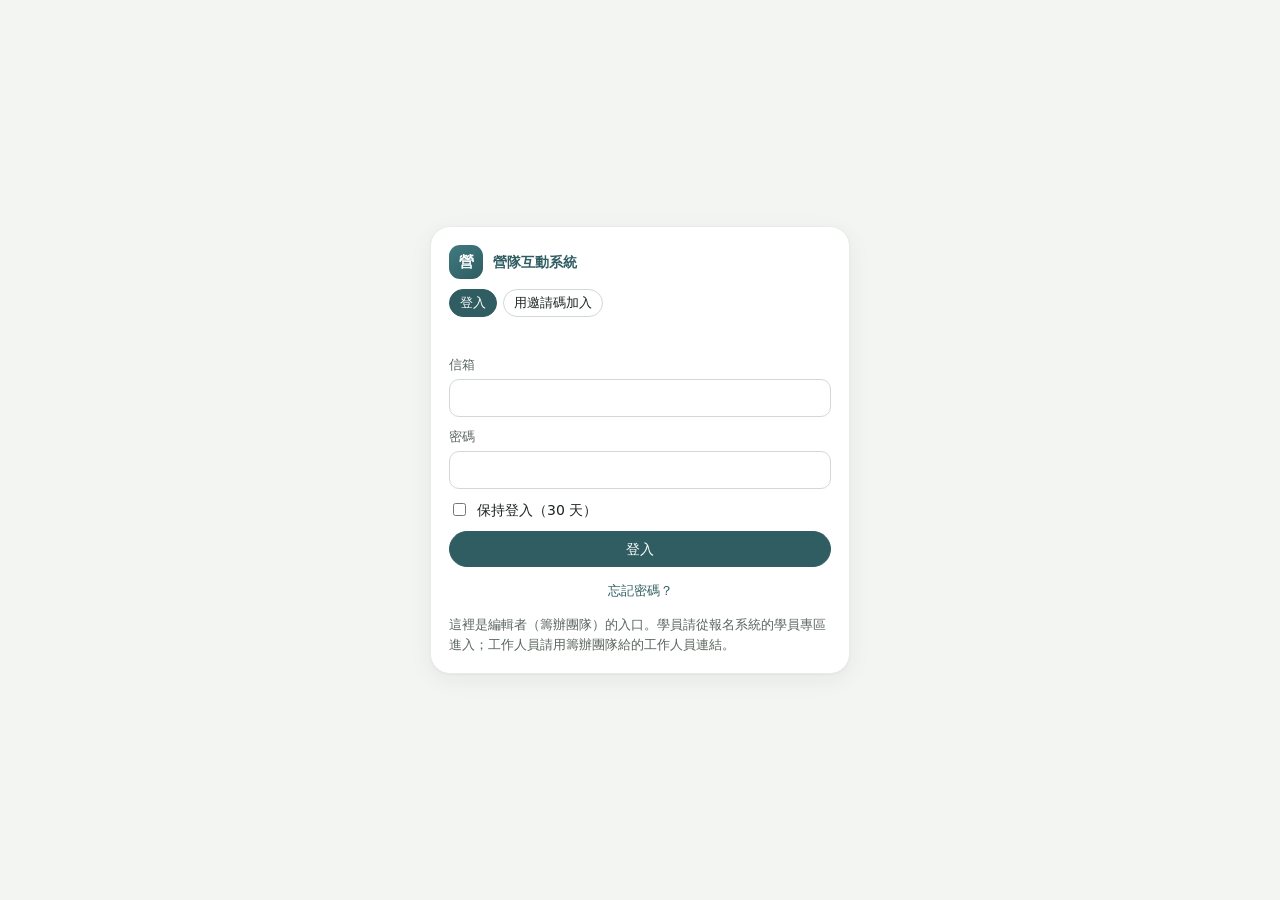
<file: index.html>
<!doctype html>
<html lang="zh-Hant">
<head>
<meta charset="utf-8">
<meta http-equiv="Content-Security-Policy" content="default-src 'self'; script-src 'self' blob: https://cdn.jsdelivr.net; style-src 'self' 'unsafe-inline' blob:; img-src 'self' data: blob: https:; media-src 'self' data: blob: https:; font-src 'self' data:; connect-src 'self' https://script.google.com https://script.googleusercontent.com https://cdn.jsdelivr.net; frame-src https://www.youtube.com https://www.google.com; manifest-src 'self' data:; worker-src 'self'; object-src 'none'; base-uri 'self'; form-action 'self'">
<meta name="referrer" content="strict-origin-when-cross-origin">
<meta name="viewport" content="width=device-width, initial-scale=1">
<meta name="theme-color" content="#2f5d62">
<title>營隊互動系統｜登入</title>
<link rel="icon" href="icon-192.png" type="image/png">
<link rel="apple-touch-icon" href="icon-512.png">
<meta name="apple-mobile-web-app-capable" content="yes">
<meta name="apple-mobile-web-app-title" content="管理｜營隊">
<link rel="stylesheet" href="assets/style.css">
</head>
<body>
<div class="login-wrap">
  <div class="card login-card col">
    <div class="brand"><span class="brand-mark">營</span>營隊互動系統</div>
    <div class="chips" role="tablist">
      <span class="chip on" data-tab="login" role="tab" tabindex="0">登入</span>
      <span class="chip" data-tab="join" role="tab" tabindex="0">用邀請碼加入</span>
    </div>
    <div id="invite-note" class="fb-notice hidden">你收到營隊的協作邀請：登入或建立帳號後會自動加入。</div>
    <div id="msg" class="err"></div>
    <form id="login" class="col" autocomplete="on">
      <label class="field"><span>信箱</span><input class="input" id="email" type="email" autocomplete="username" required></label>
      <label class="field"><span>密碼</span><input class="input" id="pw" type="password" autocomplete="current-password" required></label>
      <label class="check"><input type="checkbox" id="remember"><span>保持登入（30 天）</span></label>
      <button class="btn primary" type="submit">登入</button>
      <button class="btn ghost sm" type="button" id="forgot">忘記密碼？</button>
      <p class="hint" style="margin:0">這裡是編輯者（籌辦團隊）的入口。學員請從報名系統的學員專區進入；工作人員請用籌辦團隊給的工作人員連結。</p>
    </form>
    <form id="join" class="col hidden" autocomplete="on">
      <label class="field"><span>邀請碼</span><input class="input" id="code" placeholder="XXXX-XXXX" required></label>
      <p class="hint" style="margin:0">已經有帳號？先登入，再到「我的營隊」輸入邀請碼。</p>
      <label class="field"><span>信箱</span><input class="input" id="jemail" type="email" autocomplete="username" required></label>
      <label class="field"><span>名稱</span><input class="input" id="jname" autocomplete="name" required></label>
      <label class="field"><span>設定密碼（至少 8 個字）</span><input class="input" id="jpw" type="password" autocomplete="new-password" required></label>
      <button class="btn primary" type="submit">建立帳號並加入</button>
    </form>
  </div>
</div>
<script src="assets/config.js"></script>
<script src="assets/core.js"></script>
<script src="assets/login.js"></script>
</body>
</html>
</file>
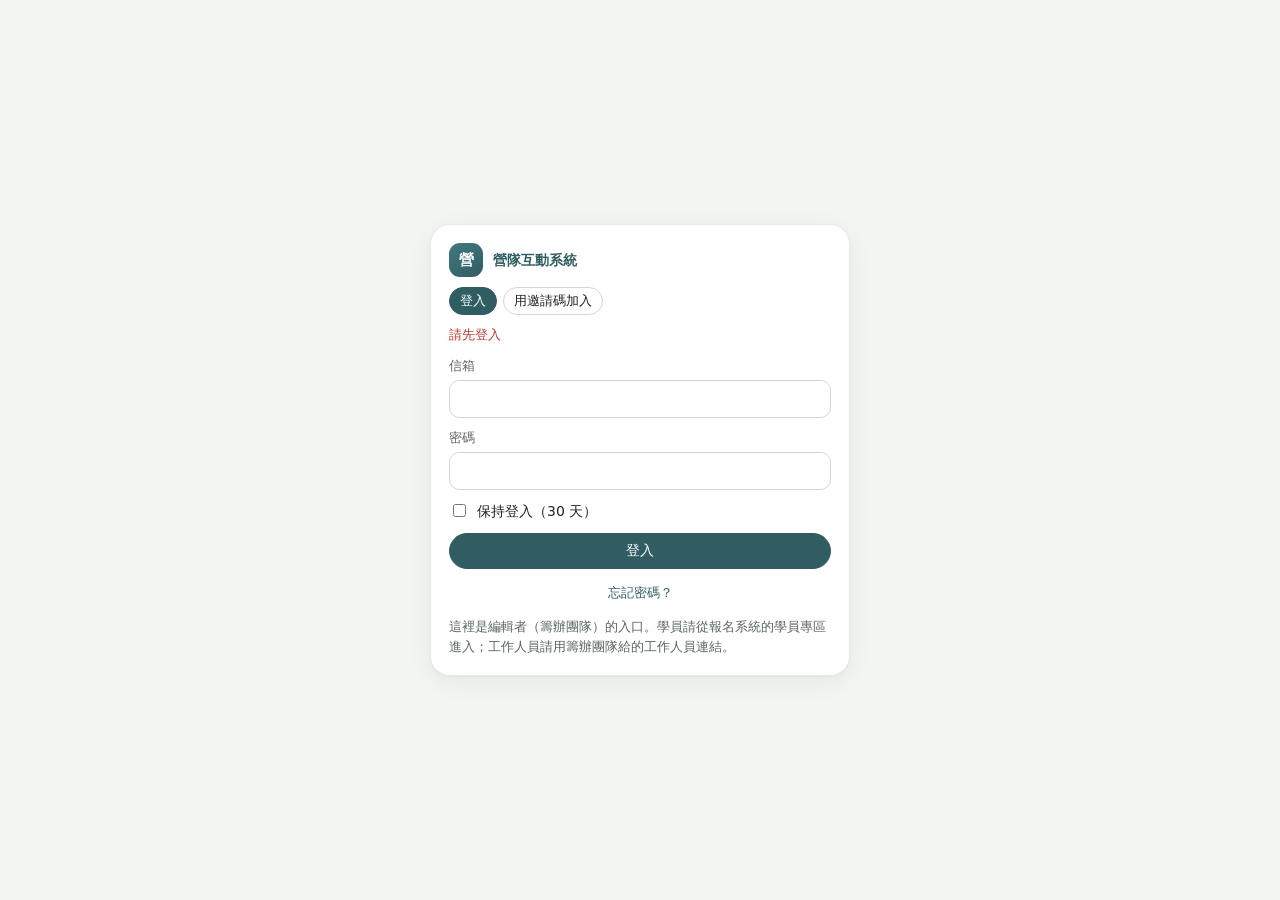
<file: admin.html>
<!doctype html>
<html lang="zh-Hant">
<head>
<meta charset="utf-8">
<meta http-equiv="Content-Security-Policy" content="default-src 'self'; script-src 'self' blob: https://cdn.jsdelivr.net; style-src 'self' 'unsafe-inline' blob:; img-src 'self' data: blob: https:; media-src 'self' data: blob: https:; font-src 'self' data:; connect-src 'self' https://script.google.com https://script.googleusercontent.com https://cdn.jsdelivr.net; frame-src https://www.youtube.com https://www.google.com; manifest-src 'self' data:; worker-src 'self'; object-src 'none'; base-uri 'self'; form-action 'self'">
<meta name="referrer" content="strict-origin-when-cross-origin">
<meta name="viewport" content="width=device-width, initial-scale=1">
<meta name="theme-color" content="#2f5d62">
<title>營隊互動系統｜管理端</title>
<link rel="icon" href="icon-192.png" type="image/png">
<link rel="apple-touch-icon" href="icon-512.png">
<meta name="apple-mobile-web-app-capable" content="yes">
<meta name="apple-mobile-web-app-title" content="管理｜營隊">
<link rel="stylesheet" href="assets/style.css">
</head>
<body>
<div id="top"></div>
<div class="layout">
  <nav class="side-nav" id="nav" aria-label="管理選單"></nav>
  <main class="main" id="main"><div class="empty loading">載入中…</div></main>
</div>
<script src="assets/config.js"></script>
<script src="assets/core.js"></script>
<script src="assets/staff.js"></script>
<script src="assets/richtext.js"></script>
<script src="assets/render.js"></script>
<script src="assets/admin.js"></script>
<script src="assets/editor.js"></script>
<script src="assets/pkgadmin.js"></script>
<script src="assets/fxadmin.js"></script>
<script src="assets/admin-boot.js"></script>
</body>
</html>
</file>
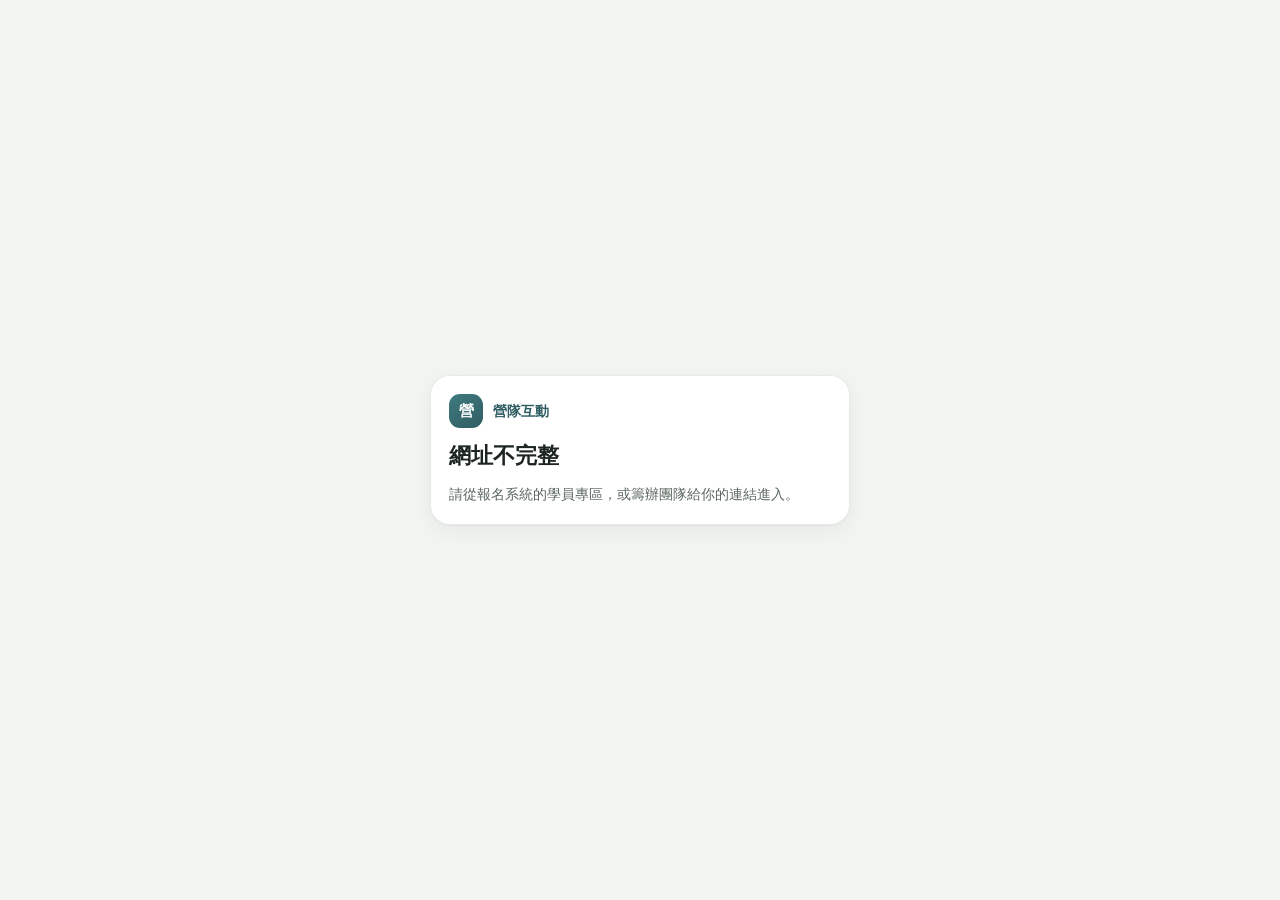
<file: app.html>
<!doctype html>
<html lang="zh-Hant">
<head>
<meta charset="utf-8">
<meta http-equiv="Content-Security-Policy" content="default-src 'self'; script-src 'self' blob: https://cdn.jsdelivr.net; style-src 'self' 'unsafe-inline' blob:; img-src 'self' data: blob: https:; media-src 'self' data: blob: https:; font-src 'self' data:; connect-src 'self' https://script.google.com https://script.googleusercontent.com https://cdn.jsdelivr.net; frame-src https://www.youtube.com https://www.google.com; manifest-src 'self' data:; worker-src 'self'; object-src 'none'; base-uri 'self'; form-action 'self'">
<meta name="referrer" content="strict-origin-when-cross-origin">
<meta name="viewport" content="width=device-width, initial-scale=1, viewport-fit=cover">
<meta name="theme-color" content="#2f5d62">
<title>營隊互動</title>
<link rel="icon" href="icon-192.png" type="image/png">
<link rel="apple-touch-icon" href="icon-512.png">
<meta name="apple-mobile-web-app-capable" content="yes">
<meta name="mobile-web-app-capable" content="yes">
<meta name="apple-mobile-web-app-title" content="營隊">
<meta name="apple-mobile-web-app-status-bar-style" content="default">
<link rel="stylesheet" href="assets/style.css">
</head>
<body>
<div id="root" class="app-shell"><div class="wait-wrap" role="status"><div class="wait-logo"><span class="wait-ring"></span><span class="brand-mark">營</span></div><div class="wait-t">載入中…</div><div class="wait-dots" aria-hidden="true"><i></i><i></i><i></i></div></div></div>
<script src="assets/config.js"></script>
<script src="assets/core.js"></script>
<script src="assets/richtext.js"></script>
<script src="assets/render.js"></script>
<script src="assets/crashfx.js"></script>
<script src="assets/puzzle.js"></script>
<script src="assets/app.js"></script>
</body>
</html>
</file>
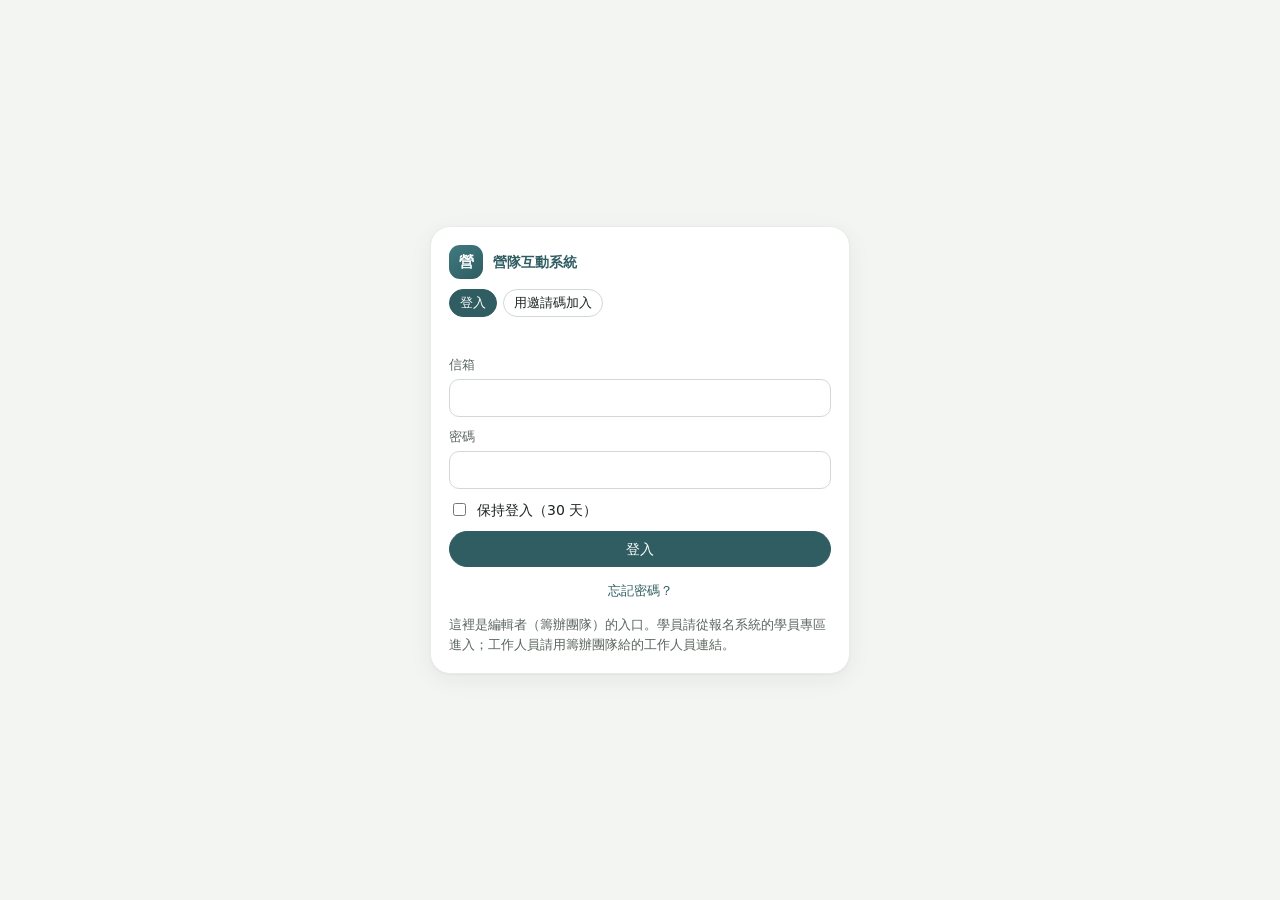
<file: bench.html>
<!doctype html>
<html lang="zh-Hant">
<head>
<meta charset="utf-8">
<meta http-equiv="Content-Security-Policy" content="default-src 'self'; script-src 'self' blob: https://cdn.jsdelivr.net; style-src 'self' 'unsafe-inline' blob:; img-src 'self' data: blob: https:; media-src 'self' data: blob: https:; font-src 'self' data:; connect-src 'self' https://script.google.com https://script.googleusercontent.com https://cdn.jsdelivr.net; frame-src 'self'; manifest-src 'self' data:; worker-src 'self'; object-src 'none'; base-uri 'self'; form-action 'self'">
<meta name="referrer" content="strict-origin-when-cross-origin">
<meta name="viewport" content="width=device-width, initial-scale=1">
<meta name="theme-color" content="#2f5d62">
<title>營隊互動系統｜遊戲測試台</title>
<link rel="icon" href="icon-192.png" type="image/png">
<link rel="apple-touch-icon" href="icon-512.png">
<link rel="stylesheet" href="assets/style.css">
</head>
<body class="bench-body">
<div id="root"><div class="empty loading">載入中…</div></div>
<script src="assets/config.js"></script>
<script src="assets/core.js"></script>
<script src="assets/bench.js"></script>
</body>
</html>
</file>
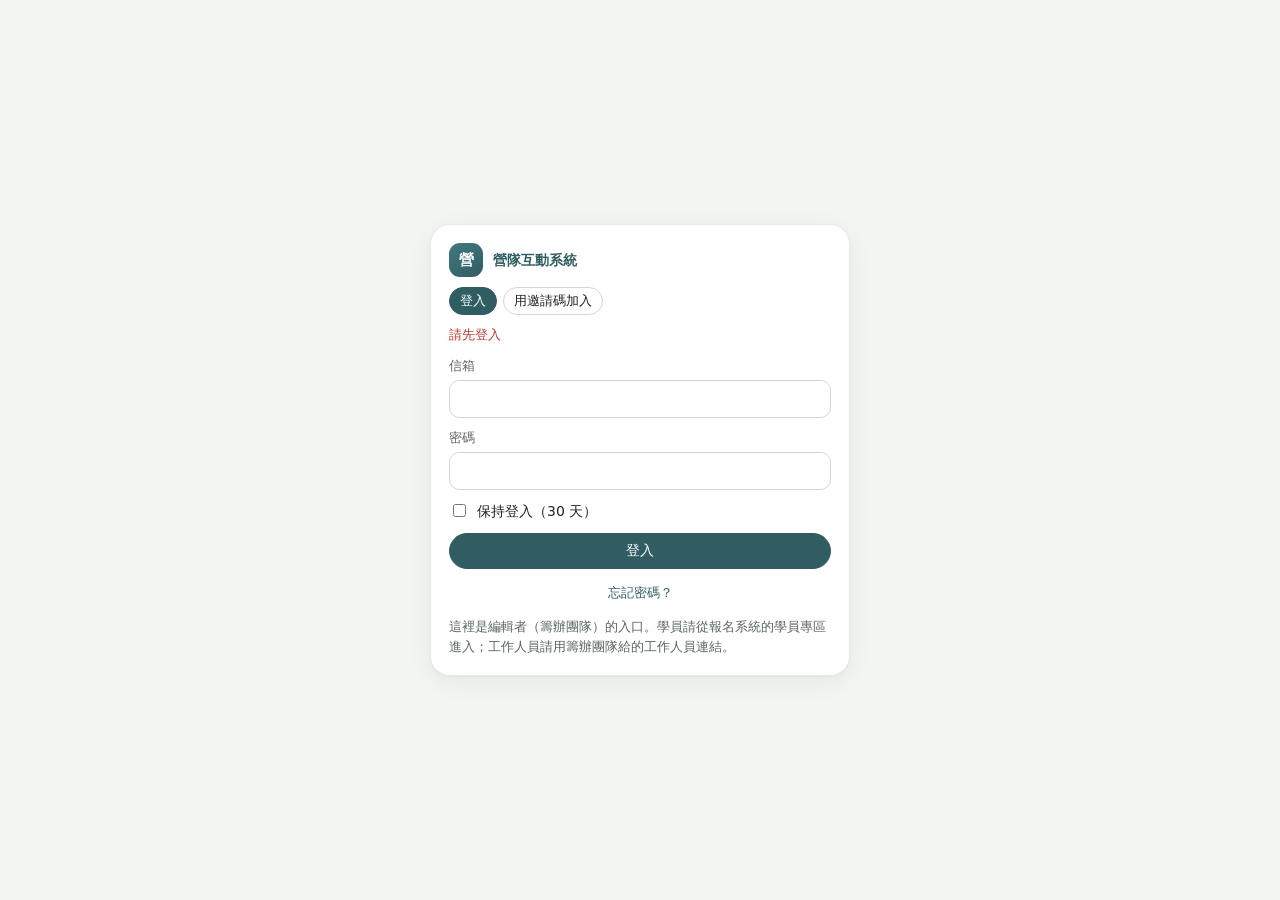
<file: camps.html>
<!doctype html>
<html lang="zh-Hant">
<head>
<meta charset="utf-8">
<meta http-equiv="Content-Security-Policy" content="default-src 'self'; script-src 'self' blob: https://cdn.jsdelivr.net; style-src 'self' 'unsafe-inline' blob:; img-src 'self' data: blob: https:; media-src 'self' data: blob: https:; font-src 'self' data:; connect-src 'self' https://script.google.com https://script.googleusercontent.com https://cdn.jsdelivr.net; frame-src https://www.youtube.com https://www.google.com; manifest-src 'self' data:; worker-src 'self'; object-src 'none'; base-uri 'self'; form-action 'self'">
<meta name="referrer" content="strict-origin-when-cross-origin">
<meta name="viewport" content="width=device-width, initial-scale=1">
<meta name="theme-color" content="#2f5d62">
<title>營隊互動系統｜我的營隊</title>
<link rel="icon" href="icon-192.png" type="image/png">
<link rel="apple-touch-icon" href="icon-512.png">
<meta name="apple-mobile-web-app-capable" content="yes">
<meta name="apple-mobile-web-app-title" content="管理｜營隊">
<link rel="stylesheet" href="assets/style.css">
</head>
<body>
<div id="top"></div>
<main class="page">
  <div class="row wrap" style="margin-bottom:16px">
    <div class="grow"><h1>我的營隊</h1><div class="muted">選一個營隊進入管理端</div></div>
    <button class="btn" id="redeem">輸入邀請碼</button>
    <button class="btn hidden" id="syslog">系統操作紀錄</button>
    <button class="btn hidden" id="upgrade">升級營隊資料庫</button>
    <button class="btn hidden" id="reglink">報名後台連線</button>
    <button class="btn primary hidden" id="create">建立營隊</button>
  </div>
  <div id="list" class="stat"><div class="empty loading">載入中…</div></div>
</main>
<script src="assets/config.js"></script>
<script src="assets/core.js"></script>
<script src="assets/staff.js"></script>
<script src="assets/camps.js"></script>
<script src="assets/camps-boot.js"></script>
</body>
</html>
</file>
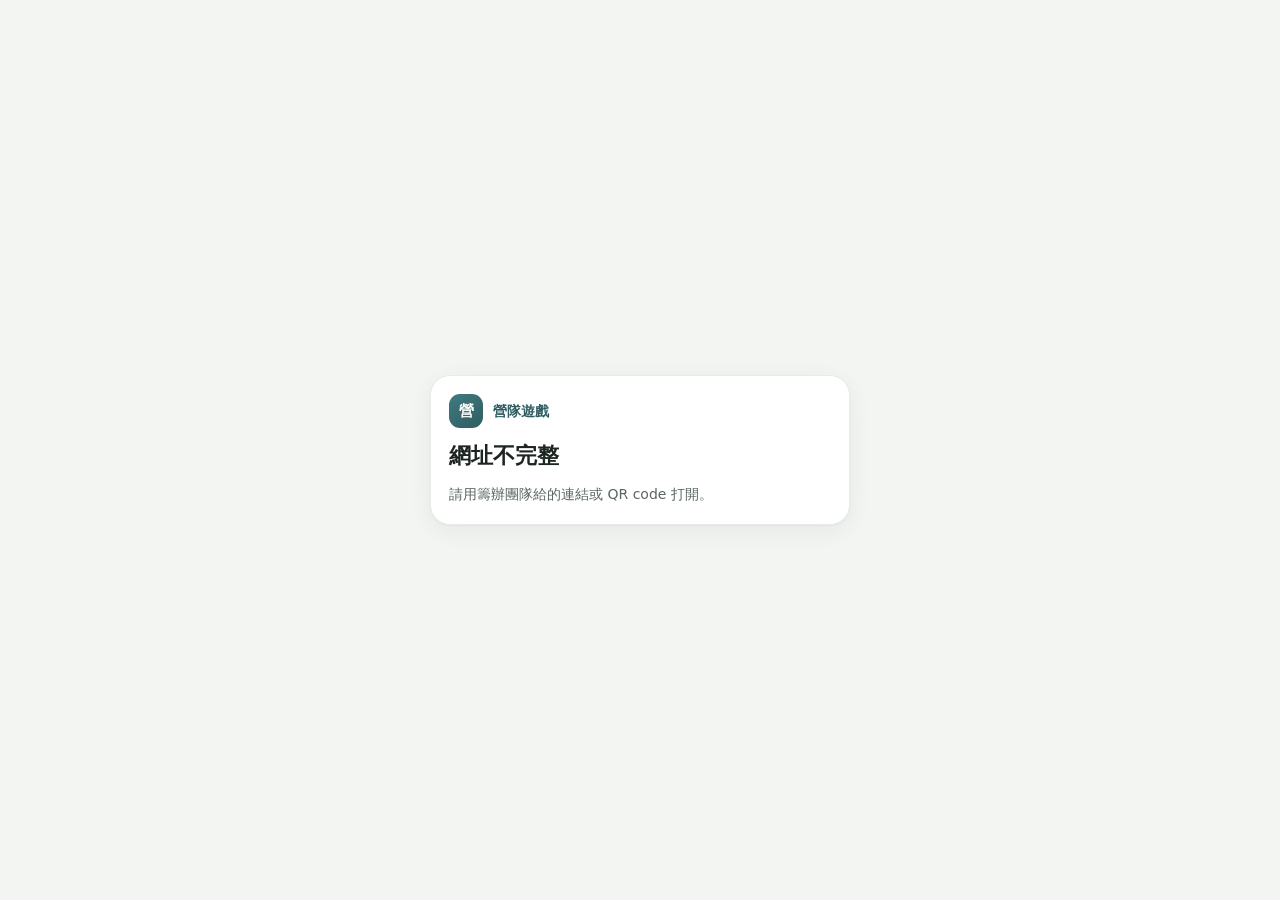
<file: game.html>
<!doctype html>
<html lang="zh-Hant">
<head>
<meta charset="utf-8">
<meta http-equiv="Content-Security-Policy" content="default-src 'self'; script-src 'self' blob: https://cdn.jsdelivr.net; style-src 'self' 'unsafe-inline' blob:; img-src 'self' data: blob: https:; media-src 'self' data: blob: https:; font-src 'self' data:; connect-src 'self' https://script.google.com https://script.googleusercontent.com https://cdn.jsdelivr.net; frame-src https://www.youtube.com https://www.google.com; manifest-src 'self' data:; worker-src 'self'; object-src 'none'; base-uri 'self'; form-action 'self'">
<meta name="referrer" content="strict-origin-when-cross-origin">
<meta name="viewport" content="width=device-width, initial-scale=1, viewport-fit=cover">
<meta name="theme-color" content="#2f5d62">
<title>營隊遊戲</title>
<link rel="icon" href="icon-192.png" type="image/png">
<link rel="apple-touch-icon" href="icon-512.png">
<meta name="apple-mobile-web-app-capable" content="yes">
<meta name="mobile-web-app-capable" content="yes">
<meta name="apple-mobile-web-app-title" content="營隊">
<meta name="apple-mobile-web-app-status-bar-style" content="default">
<link rel="stylesheet" href="assets/style.css">
</head>
<body>
<div id="root" class="app-shell"><div class="wait-wrap" role="status"><div class="wait-logo"><span class="wait-ring"></span><span class="brand-mark">營</span></div><div class="wait-t">載入中…</div><div class="wait-dots" aria-hidden="true"><i></i><i></i><i></i></div></div></div>
<script src="assets/config.js"></script>
<script src="assets/core.js"></script>
<script src="assets/game.js"></script>
</body>
</html>
</file>
<file: assets/style.css>
/* 營隊互動系統　© 2026 Daniel GUO. All rights reserved. */
/* 色票沿用營隊報名系統，讓兩套系統看起來是同一家 */
:root {
  --bg: #f3f5f2; --surface: #ffffff; --surface-2: #f9faf8; --line: #e8ebe6; --line-strong: #d3d8d1;
  --text: #1d2521; --text-2: #5b665f; --text-3: #646d67;
  --brand: #2f5d62; --brand-2: #3f7a80; --brand-soft: #e6f0ef; --accent: #c8803a;
  --ok: #2e7d4f; --ok-soft: #e5f3ea; --warn: #8a5a12; --warn-soft: #fbf1df; --bad: #c0392b; --bad-soft: #fbe7e4;
  --info: #3563a8; --info-soft: #e7eef9; --mute: #7b847e; --mute-soft: #eef0ed;
  --radius: 20px; --radius-md: 14px; --radius-sm: 10px; --pill: 999px;
  --shadow: 0 1px 2px rgba(20, 40, 35, .04), 0 6px 24px rgba(20, 40, 35, .06);
  --shadow-lg: 0 24px 64px rgba(20, 40, 35, .22);
  --night-bg: #101826; --night-surface: #18233a; --night-text: #e8eef8;
}
* { box-sizing: border-box; }
html, body { margin: 0; background: var(--bg); color: var(--text); }
/* 動畫（滑入、雲、光點）不會把頁面撐寬；手機上輸入框字 16px，iPhone 點輸入框不會自動放大畫面 */
html, body, .app-shell { overflow-x: clip; }
body { font-family: 'Noto Sans TC', 'PingFang TC', 'Microsoft JhengHei', system-ui, sans-serif; font-size: 14px; line-height: 1.6; -webkit-font-smoothing: antialiased; min-height: 100vh; }
a { color: var(--brand); }
h1, h2, h3, h4 { margin: 0; font-weight: 700; }
h1 { font-size: 22px; } h2 { font-size: 17px; } h3 { font-size: 15px; }
.hidden { display: none !important; }
.muted { color: var(--text-2); } .small { font-size: 12px; } .grow { flex: 1; }
.row { display: flex; gap: 10px; align-items: center; } .wrap { flex-wrap: wrap; } .col { display: flex; flex-direction: column; gap: 10px; }
.card { background: var(--surface); border: 1px solid var(--line); border-radius: var(--radius); box-shadow: var(--shadow); padding: 18px; }
.btn { display: inline-flex; align-items: center; justify-content: center; gap: 6px; height: 36px; padding: 0 16px; border-radius: var(--pill); border: 1px solid var(--line-strong); background: var(--surface); color: var(--text); font: inherit; font-weight: 500; cursor: pointer; text-decoration: none; white-space: nowrap; }
.btn:hover { border-color: var(--brand-2); }
.btn:disabled { opacity: .5; cursor: not-allowed; }
.btn.primary { background: var(--brand); border-color: var(--brand); color: #fff; }
.btn.primary:hover { background: var(--brand-2); }
.btn.danger { background: var(--bad); border-color: var(--bad); color: #fff; }
.btn.ghost { background: transparent; border-color: transparent; color: var(--brand); }
.btn.ghost:hover { background: var(--brand-soft); }
.btn.sm { height: 28px; padding: 0 10px; font-size: 12.5px; }
.btn:focus-visible, .input:focus-visible { outline: 2px solid var(--brand); outline-offset: 2px; }
.input, select.input, textarea.input { width: 100%; height: 38px; padding: 0 12px; border-radius: var(--radius-sm); border: 1px solid var(--line-strong); background: var(--surface); color: var(--text); font: inherit; }
textarea.input { height: auto; min-height: 80px; padding: 10px 12px; resize: vertical; }
/* iOS 點到小於 16px 的輸入框會自動放大、而且登入後不會縮回來：觸控裝置一律 16px（要放在 .input 的 font: inherit 後面才蓋得過） */
@media (pointer: coarse) { .input, select.input, textarea.input, input, select, textarea, .acd-el textarea.input { font-size: 16px !important; } }
.field { display: flex; flex-direction: column; gap: 4px; } .field > span { font-size: 12.5px; color: var(--text-2); font-weight: 500; }
.check { display: flex; gap: 8px; align-items: flex-start; cursor: pointer; } .check input { margin-top: 4px; }
.hint { font-size: 12.5px; color: var(--text-2); }
.tag { display: inline-flex; align-items: center; gap: 4px; font-size: 11.5px; padding: 1px 9px; border-radius: var(--pill); background: var(--mute-soft); color: var(--text-2); white-space: nowrap; }
.tag.ok { background: var(--ok-soft); color: var(--ok); } .tag.warn { background: var(--warn-soft); color: var(--warn); } .tag.bad { background: var(--bad-soft); color: var(--bad); } .tag.info { background: var(--info-soft); color: var(--info); } .tag.brand { background: var(--brand-soft); color: var(--brand); }
table.t { width: 100%; border-collapse: collapse; font-size: 13px; }
table.t th, table.t td { text-align: left; padding: 8px 10px; border-bottom: 1px solid var(--line); vertical-align: top; }
table.t th { color: var(--text-2); font-weight: 500; background: var(--surface-2); position: sticky; top: 0; }
.tbl-wrap { overflow: auto; border: 1px solid var(--line); border-radius: var(--radius-md); }
.empty { padding: 28px; text-align: center; color: var(--text-2); }
.err { color: var(--bad); font-size: 13px; min-height: 18px; }

/* 頂部列與版面 */
.topbar { position: sticky; top: 0; z-index: 30; display: flex; align-items: center; gap: 14px; height: 58px; padding: 0 16px; background: rgba(255, 255, 255, .9); backdrop-filter: blur(12px); border-bottom: 1px solid var(--line); }
.brand { display: flex; align-items: center; gap: 10px; font-weight: 700; color: var(--brand); text-decoration: none; }
/* 學員端墨綠、工作人員端靛藍：編輯器、預覽、前台都跟著換，一眼分得出現在是哪一端 */
.side-worker { --brand: #3b4f8c; --brand-2: #5368a8; --brand-soft: #e8ecf7; }
.side-dot { display: inline-block; width: 8px; height: 8px; border-radius: 50%; margin-right: 8px; vertical-align: middle; background: #2f5d62; }
.side-dot.worker { background: #3b4f8c; }
.side-tag { display: inline-block; vertical-align: middle; margin-left: 10px; padding: 2px 10px; border-radius: 999px; font-size: 12px; font-weight: 700; color: #fff; background: var(--brand); }
.brand-mark { width: 34px; height: 34px; border-radius: 11px; background: linear-gradient(145deg, var(--brand-2), var(--brand)); color: #fff; display: grid; place-items: center; font-size: 15px; }
.crumb { color: var(--text-2); font-size: 13px; }
.bell { position: relative; width: 38px; height: 38px; border-radius: 50%; border: 1px solid var(--line); background: var(--surface); display: grid; place-items: center; cursor: pointer; }
.bell .badge { position: absolute; top: -4px; right: -4px; min-width: 18px; height: 18px; padding: 0 5px; border-radius: 9px; background: var(--bad); color: #fff; font-size: 10.5px; font-weight: 700; line-height: 18px; text-align: center; }
.bell .badge.w { background: var(--warn); }
.page { max-width: 1180px; margin: 0 auto; padding: 22px 16px 60px; }
.layout { display: grid; grid-template-columns: 210px 1fr; min-height: calc(100vh - 58px); }
.side-nav { border-right: 1px solid var(--line); background: var(--surface); padding: 14px 10px; display: flex; flex-direction: column; gap: 2px; position: sticky; top: 58px; height: calc(100vh - 58px); overflow: auto; }
.side-nav a { display: flex; align-items: center; gap: 8px; padding: 8px 12px; border-radius: 10px; color: var(--text); text-decoration: none; font-size: 13.5px; }
.side-nav a:hover { background: var(--surface-2); }
.side-nav a.on { background: var(--brand-soft); color: var(--brand); font-weight: 700; }
.side-nav .grp { font-size: 11.5px; color: var(--text-3); padding: 12px 12px 4px; }
.main { padding: 20px 22px 60px; min-width: 0; }
.main > h1 { margin-bottom: 4px; } .main > .lead { color: var(--text-2); margin: 0 0 18px; }
.section { margin-top: 18px; }
.section > h2 { margin-bottom: 10px; display: flex; gap: 8px; align-items: center; }

/* 編輯器：頁面樹 ｜ 區塊 ｜ 手機預覽 */
.editor { display: grid; grid-template-columns: 220px minmax(0, 1fr) 400px; grid-template-areas: "tree blocks phone"; gap: 16px; align-items: start; }
.editor > .tree { grid-area: tree; } .editor > .ed-blocks { grid-area: blocks; min-width: 0; } .editor > .phone-wrap { grid-area: phone; }
.lockbar { display: flex; align-items: center; gap: 10px; flex-wrap: wrap; padding: 10px 14px; border-radius: var(--radius-md); background: var(--surface); border: 1px solid var(--line); margin-bottom: 14px; }
.lockbar.mine { background: var(--ok-soft); border-color: #cfe7d8; }
.lockbar.other { background: var(--warn-soft); border-color: #f0dfbd; }
.tree { display: flex; flex-direction: column; gap: 2px; }
.tree .node { display: flex; align-items: center; gap: 6px; padding: 6px 8px; border-radius: 9px; cursor: pointer; font-size: 13px; }
.tree .node:hover { background: var(--surface-2); }
.tree .node.on { background: var(--brand-soft); color: var(--brand); font-weight: 700; }
.tree .node .ttl { flex: 1; overflow: hidden; text-overflow: ellipsis; white-space: nowrap; }
.blk { border: 1px solid var(--line); border-radius: var(--radius-md); background: var(--surface); margin-bottom: 10px; }
.blk-head { display: flex; align-items: center; flex-wrap: wrap; gap: 4px 8px; padding: 8px 10px; border-bottom: 1px solid var(--line); background: var(--surface-2); border-radius: var(--radius-md) var(--radius-md) 0 0; font-size: 12.5px; }
.blk-head b { font-weight: 700; white-space: nowrap; } .blk-head .grow { min-width: 0; white-space: nowrap; overflow: hidden; text-overflow: ellipsis; }
.blk-head .btn.sm { padding: 0 8px; }
.blk-body .row { flex-wrap: wrap; } .blk-body .row > .grow { min-width: 180px; }
.blk-body { padding: 12px; display: flex; flex-direction: column; gap: 8px; }
.blk.hit { box-shadow: 0 0 0 3px var(--accent); }
.blk-add { display: flex; flex-wrap: wrap; gap: 6px; padding: 10px; border: 1px dashed var(--line-strong); border-radius: var(--radius-md); }
.phone-wrap { position: sticky; top: 76px; }
.phone { width: 380px; height: 720px; border-radius: 40px; border: 10px solid #1d2521; background: var(--bg); overflow: hidden; display: flex; flex-direction: column; box-shadow: var(--shadow-lg); }
.phone .app { flex: 1; overflow: auto; }

/* 前台（學員端／工作人員端）：手機為準，大螢幕置中 */
.app-shell { max-width: 480px; margin: 0 auto; min-height: 100vh; display: flex; flex-direction: column; background: var(--bg); position: relative; }
.app-head { padding: 14px 16px 6px; display: flex; align-items: center; gap: 10px; }
.app-head h1 { font-size: 19px; }
.app-body { flex: 1; padding: 6px 14px 90px; display: flex; flex-direction: column; gap: 12px; }
.app-tabs { position: sticky; bottom: 0; display: grid; grid-auto-flow: column; grid-auto-columns: 1fr; background: rgba(255, 255, 255, .96); border-top: 1px solid var(--line); padding: 6px 4px calc(6px + env(safe-area-inset-bottom)); }
.app-tabs button { border: 0; background: none; font: inherit; font-size: 11px; color: var(--text-2); display: flex; flex-direction: column; align-items: center; gap: 2px; padding: 4px 0; cursor: pointer; }
.app-tabs button.on { color: var(--brand); font-weight: 700; }
.app-tabs svg { width: 22px; height: 22px; }
.app-side { display: none; }
.wk-menu { display: flex; gap: 6px; overflow-x: auto; padding: 0 14px 6px; }
.wk-menu button { flex: none; border: 1px solid var(--line); background: var(--surface); border-radius: var(--pill); padding: 6px 14px; font: inherit; font-size: 13px; cursor: pointer; }
.wk-menu button.on { background: var(--brand); border-color: var(--brand); color: #fff; }
.fb { background: var(--surface); border: 1px solid var(--line); border-radius: var(--radius); padding: 16px; box-shadow: var(--shadow); }
.fb h2 { font-size: 16px; margin-bottom: 8px; }
.fb .rich p { margin: 0 0 8px; } .fb .rich p:last-child { margin: 0; }
.fb img { max-width: 100%; border-radius: 12px; display: block; }
.fb .vid { position: relative; padding-top: 56.25%; border-radius: 12px; overflow: hidden; } .fb .vid iframe { position: absolute; inset: 0; width: 100%; height: 100%; border: 0; }
.fb-notice { background: var(--warn-soft); border: 1px solid #f0dfbd; color: var(--warn); border-radius: var(--radius-md); padding: 12px 14px; }
.fb-div { border: 0; border-top: 1px solid var(--line-strong); margin: 4px 0; }
.fb-btn { display: flex; justify-content: center; }
.theme-card { background: linear-gradient(150deg, var(--brand), #23474b); color: #fff; border-radius: 24px; padding: 20px; box-shadow: var(--shadow); }
.theme-card .k { font-size: 12px; opacity: .8; letter-spacing: .1em; }
.theme-card h2 { font-size: 24px; margin: 4px 0; color: #fff; }
.theme-card .btn { margin-top: 10px; background: #fff; color: var(--brand); border-color: #fff; }
.sched { display: flex; flex-direction: column; }
.sched .it { display: flex; gap: 12px; padding: 9px 0; border-bottom: 1px dashed var(--line); align-items: baseline; }
.sched .it:last-child { border-bottom: 0; }
.sched .tm { font-variant-numeric: tabular-nums; color: var(--brand); font-weight: 700; min-width: 48px; }
.sched .it.link { cursor: pointer; } .sched .it.link .nm::after { content: ' ›'; color: var(--text-3); }
.sched .day { font-weight: 700; color: var(--text-2); font-size: 12.5px; padding-top: 10px; }
.board .r { display: flex; align-items: center; gap: 10px; padding: 8px 0; border-bottom: 1px solid var(--line); }
.board .rk { width: 30px; height: 30px; border-radius: 50%; display: grid; place-items: center; background: var(--mute-soft); font-weight: 700; }
.board .r.me { background: var(--brand-soft); border-radius: 12px; padding: 8px; }
.board > .r:first-child .rk { background: #f6d27a; color: #5a3a00; }
.board .sc { font-weight: 700; font-size: 18px; font-variant-numeric: tabular-nums; }
.contact { display: flex; align-items: center; gap: 10px; padding: 10px 0; border-bottom: 1px solid var(--line); }
.contact:last-child { border-bottom: 0; }
.contact .who { flex: 1; } .contact .who small { display: block; color: var(--text-2); }
.call { display: inline-flex; align-items: center; justify-content: center; height: 36px; padding: 0 14px; border-radius: var(--pill); background: var(--ok); color: #fff; text-decoration: none; font-weight: 700; }
.call.sos { background: var(--bad); }
.maint { background: var(--mute-soft); color: var(--text-2); border-radius: var(--radius-md); padding: 14px; text-align: center; }
.app-shell.night { background: var(--night-bg); color: var(--night-text); --surface: var(--night-surface); --surface-2: #1d2a45; --line: #263553; --line-strong: #33446a; --text: var(--night-text); --text-2: #b9c5da; --text-3: #8d9bb5; --accent: #e0a35e; }
.app-shell.night .cs-who, .app-shell.night .cs-time b, .app-shell.night .cs-grp { color: #8fd0d6; } .app-shell.night .cs-time { border-color: #8fd0d6; }
.app-shell.night .fb { background: var(--night-surface); border-color: #263553; color: var(--night-text); box-shadow: none; }
.app-shell.night .muted, .app-shell.night .contact .who small { color: #a8b5cc; }
.app-shell.night .contact { border-color: #263553; }
.app-shell.night .app-tabs { background: #0c1320; border-color: #263553; }
.app-shell.night .sched .tm { color: #8fd0d6; } .app-shell.night .sched .it, .app-shell.night .sched .day { border-color: #263553; color: inherit; }
.app-shell.night .sched .it.now { background: #3a2f1e; } .app-shell.night .sched .it.now .tm { color: #f2c27e; }
.app-shell.night .board .r { border-color: #263553; } .app-shell.night .board .r.me { background: #23314d; } .app-shell.night .rk { background: #263553; color: var(--night-text); }
.app-shell.night .night-banner { background: #23314d; }
.night-banner { background: #23314d; color: #dce6f8; border-radius: var(--radius-md); padding: 12px 14px; display: flex; gap: 10px; align-items: center; }
.recall-banner { background: var(--info-soft); color: var(--info); border-radius: var(--radius-md); padding: 10px 14px; }
.diff { font-size: 12px; color: var(--warn); background: var(--warn-soft); border-radius: 8px; padding: 2px 8px; display: inline-block; margin-top: 2px; }

/* 彈窗與提示 */
.modal-bg { position: fixed; inset: 0; background: rgba(20, 30, 28, .42); z-index: 100; display: flex; align-items: center; justify-content: center; padding: 16px; }
.modal { background: var(--surface); border-radius: 22px; box-shadow: var(--shadow-lg); width: 100%; max-width: 560px; max-height: calc(100vh - 32px); display: flex; flex-direction: column; }
.modal.wide { max-width: 860px; }
.modal-head { padding: 18px 20px 6px; display: flex; align-items: center; gap: 10px; }
.modal-head h2 { flex: 1; }
.modal-body { padding: 8px 20px 12px; overflow: auto; display: flex; flex-direction: column; gap: 12px; }
.modal-foot { padding: 12px 20px 18px; display: flex; justify-content: flex-end; gap: 8px; flex-wrap: wrap; }
.toast-root { position: fixed; left: 50%; bottom: 24px; transform: translateX(-50%); z-index: 200; display: flex; flex-direction: column; gap: 8px; align-items: center; pointer-events: none; }
.toast { background: #1d2521; color: #fff; padding: 10px 18px; border-radius: var(--pill); box-shadow: var(--shadow-lg); font-size: 13.5px; max-width: 90vw; }
.toast.bad { background: var(--bad); }
.ev { display: flex; gap: 10px; align-items: flex-start; padding: 10px 12px; border-radius: 12px; border: 1px solid var(--line); background: var(--surface); margin-bottom: 8px; }
.ev.warning { border-color: #f1c7c0; background: var(--bad-soft); }
.ev.reminder { border-color: #f0dfbd; background: #fffaf0; }
.ev.ignored { opacity: .6; }
.ev .tx { flex: 1; }
.login-wrap { min-height: 100vh; display: grid; place-items: center; padding: 16px; }
.login-card { width: 100%; max-width: 420px; }
.grid2 { display: grid; grid-template-columns: 1fr 1fr; gap: 12px; }
.chips { display: flex; flex-wrap: wrap; gap: 6px; }
.chip { display: inline-flex; align-items: center; gap: 4px; padding: 3px 10px; border-radius: var(--pill); border: 1px solid var(--line-strong); font-size: 12.5px; cursor: pointer; background: var(--surface); user-select: none; }
.chip.on { background: var(--brand); border-color: var(--brand); color: #fff; }
.kv { display: grid; grid-template-columns: 120px 1fr; gap: 6px 12px; font-size: 13px; } .kv > :nth-child(odd) { color: var(--text-2); }
.stat { display: grid; grid-template-columns: repeat(auto-fill, minmax(150px, 1fr)); gap: 10px; }
.stat .card { padding: 14px; } .stat b { font-size: 22px; display: block; }
.grid-rot td input { width: 100%; min-width: 70px; }

/* 中等寬度：頁面樹放上面，區塊與手機預覽並排，中間欄才不會被擠到破版 */
@media (max-width: 1360px) { .editor { grid-template-columns: minmax(0, 1fr) 400px; grid-template-areas: "tree phone" "blocks phone"; }
  .editor > .tree { flex-direction: row; flex-wrap: wrap; } .editor > .tree .node { flex: 0 1 auto; } .editor > .tree .node .ttl { flex: none; } }
@media (max-width: 1100px) { .editor { grid-template-columns: minmax(0, 1fr); grid-template-areas: "tree" "blocks" "phone"; } .phone-wrap { position: static; display: flex; flex-direction: column; align-items: center; } }
@media (max-width: 760px) {
  .layout { grid-template-columns: 1fr; }
  .side-nav { position: static; height: auto; flex-direction: row; overflow-x: auto; border-right: 0; border-bottom: 1px solid var(--line); padding: 8px; }
  .side-nav .grp { display: none; }
  .side-nav a { flex: none; }
  .main { padding: 16px; }
  .phone { width: 100%; max-width: 380px; }
  .grid2 { grid-template-columns: 1fr; }
}
@media (min-width: 900px) { .app-shell.worker { max-width: 980px; display: grid; grid-template-columns: 230px 1fr; grid-template-rows: auto 1fr; }
  .app-shell.worker .app-head { grid-column: 1 / -1; }
  .app-shell.worker .wk-menu { flex-direction: column; overflow: visible; padding: 10px 14px; }
  .app-shell.worker .wk-menu button { text-align: left; border-radius: 12px; }
}
/* 連線中的小提示（右下角） */
.net-busy { position: fixed; right: 14px; bottom: 14px; z-index: 90; display: flex; align-items: center; gap: 8px; padding: 6px 12px; border-radius: 999px; background: rgba(29, 37, 33, .86); color: #fff; font-size: 12px; opacity: 0; transform: translateY(6px); transition: opacity .2s, transform .2s; pointer-events: none; }
.net-busy.on { opacity: 1; transform: none; }
.net-busy.retry { background: #8a5a12; }
.net-busy .spin { width: 12px; height: 12px; border: 2px solid rgba(255, 255, 255, .35); border-top-color: #fff; border-radius: 50%; animation: ia-spin .8s linear infinite; }
@keyframes ia-spin { to { transform: rotate(360deg); } }
.empty.loading::before { content: ''; display: inline-block; width: 14px; height: 14px; margin-right: 8px; vertical-align: -2px; border: 2px solid var(--line-strong); border-top-color: var(--brand); border-radius: 50%; animation: ia-spin .8s linear infinite; }
/* 未儲存／已儲存 */
.dirty { outline: 2px solid #e0a03a; outline-offset: -1px; background-color: #fffaf0 !important; }
.saved { outline: 2px solid #8cc9a3; outline-offset: -1px; transition: outline-color 1s; }
.dirty-status { font-size: 12px; font-weight: 700; } .dirty-status > span { display: none; }
.dirty .dirty-status .d-on { display: inline; color: #b26b00; }
.saved .dirty-status .d-ok { display: inline; color: var(--ok); }
.dirty-status.always .d-on { display: inline; }
/* Package 資料的編輯鎖 */
.pkg-lock { display: flex; align-items: center; gap: 10px; flex-wrap: wrap; padding: 8px 14px; border-radius: var(--radius-md); margin-bottom: 12px; font-size: 13px; }
.pkg-lock.mine { background: var(--ok-soft); border: 1px solid #cfe7d8; color: var(--ok); }
.pkg-lock.other { background: var(--warn-soft); border: 1px solid #f0dfbd; color: var(--warn); }
/* 選人 */
.pp { display: flex; flex-wrap: wrap; gap: 6px; align-items: center; min-height: 38px; padding: 4px 6px; border: 1px solid var(--line-strong); border-radius: var(--radius-sm); background: var(--surface); cursor: text; }
.pp-list { display: contents; }
.pp-chip { display: inline-flex; align-items: center; gap: 2px; padding-right: 4px; }
.pp-chip.gone { background: var(--bad-soft); color: var(--bad); border-color: transparent; }
.pp-x { border: 0; background: transparent; color: inherit; cursor: pointer; font-size: 11px; padding: 0 2px; opacity: .7; }
.pp-in { flex: 1; min-width: 120px; border: 0; outline: 0; font: inherit; background: transparent; padding: 4px; }
.pp.compact { min-height: 30px; padding: 2px 4px; border-color: transparent; background: transparent; }
.pp.compact .pp-in { min-width: 28px; }
/* 事件處理流程圖 */
.fc { --fc-line: #7f8a83; overflow-x: auto; padding: 4px 0 8px; font-size: 13px; }
.fc-seq { display: flex; flex-direction: column; align-items: center; min-width: min-content; }
.fc-step { display: flex; flex-direction: column; align-items: center; width: 100%; position: relative; padding-top: 16px; }
.fc-step::before { content: ''; position: absolute; top: 0; left: 50%; height: 16px; border-left: 1.5px solid var(--fc-line); }
.fc-seq.top > .fc-step:first-child { padding-top: 0; } .fc-seq.top > .fc-step:first-child::before { display: none; }
.fc-box { background: var(--surface-2); border: 1.5px solid var(--fc-line); border-radius: 8px; padding: 8px 12px; text-align: center; font-weight: 600; max-width: 280px; min-width: 110px; line-height: 1.45; display: flex; flex-direction: column; align-items: center; gap: 4px; }
.fc-box.q { background: var(--brand-soft); border-color: var(--brand); }
.fc-call { display: inline-flex; align-items: center; gap: 3px; font-size: 12px; padding: 1px 10px; border-radius: 999px; background: var(--bad); color: #fff; text-decoration: none; }
.fc-note { color: #c0620f; font-size: 12px; text-align: center; max-width: 260px; padding: 6px 8px 0; position: relative; }
.fc-branches { display: flex; align-items: stretch; width: 100%; position: relative; padding-top: 14px; }
.fc-branches::before { content: ''; position: absolute; top: 0; left: 50%; height: 14px; border-left: 1.5px solid var(--fc-line); }
.fc-br { flex: 1 1 0; min-width: 132px; display: flex; flex-direction: column; align-items: center; position: relative; padding: 12px 5px 0; }
.fc-br::before { content: ''; position: absolute; top: 0; left: 0; right: 0; border-top: 1.5px solid var(--fc-line); }
.fc-br:first-child::before { left: 50%; } .fc-br:last-child::before { right: 50%; }
.fc-br::after { content: ''; position: absolute; top: 0; left: 50%; height: 12px; border-left: 1.5px solid var(--fc-line); }
.fc-br > .fc-seq > .fc-step:first-child { padding-top: 10px; } .fc-br > .fc-seq > .fc-step:first-child::before { height: 10px; }
.fc-label { font-size: 12px; font-weight: 700; color: var(--text-2); background: var(--surface); padding: 0 6px; position: relative; z-index: 1; text-align: center; }
.fc-label.bad { color: var(--bad); }
.fc-tail { display: none; }
.fc-step.merge > .fc-branches > .fc-br > .fc-tail { display: block; flex: 1; min-height: 14px; width: 100%; position: relative; background: linear-gradient(var(--fc-line), var(--fc-line)) center / 1.5px 100% no-repeat; }
.fc-bar { position: absolute; bottom: 0; left: 0; right: 0; border-top: 1.5px solid var(--fc-line); }
.fc-br:first-child .fc-bar { left: 50%; } .fc-br:last-child .fc-bar { right: 50%; }
.fc-step.merge + .fc-step { padding-top: 14px; } .fc-step.merge + .fc-step::before { height: 14px; }
/* 流程圖編輯 */
.fe { display: grid; grid-template-columns: minmax(0, 1fr) minmax(0, 1fr); gap: 16px; align-items: start; }
@media (max-width: 1100px) { .fe { grid-template-columns: 1fr; } }
.fe-seq { display: flex; flex-direction: column; gap: 6px; }
.fe-step { border: 1px solid var(--line); border-radius: var(--radius-sm); padding: 8px; background: var(--surface); display: flex; flex-direction: column; gap: 6px; }
.fe-step .row .input { min-width: 0; }
.fe-brs { display: flex; flex-direction: column; gap: 8px; padding-left: 14px; border-left: 3px solid var(--brand-soft); }
.fe-br { display: flex; flex-direction: column; gap: 6px; }
.fe-n { font-size: 11px; color: var(--text-3); min-width: 18px; }
/* 一覽表（試算表式編輯） */
.g-bar { margin-bottom: 8px; }
.g-wrap { overflow-x: auto; }
.t.grid { table-layout: fixed; min-width: 100%; }
.t.grid td { padding: 2px 4px; vertical-align: middle; }
.t.grid th { white-space: nowrap; }
.g-in { width: 100%; min-width: 0; border: 1px solid transparent; background: transparent; border-radius: 6px; padding: 5px 6px; font: inherit; color: inherit; }
.g-in:hover { border-color: var(--line-strong); }
.g-in:focus { outline: 0; border-color: var(--brand); background: var(--surface); box-shadow: 0 0 0 3px var(--brand-soft); }
select.g-in { padding: 4px; }
.g-check { text-align: center; }
.g-calc { font-size: 12px; }
.g-x, .g-sel { width: 34px; text-align: center; white-space: nowrap; }
.t.grid tr.dirty { outline-offset: -2px; }
.t.grid tr.g-del td { opacity: .45; text-decoration: line-through; }
.t.grid tr.g-del td.g-x { opacity: 1; text-decoration: none; }
.t.grid tr.g-bad { background: var(--bad-soft); }
.t.grid tr.g-off { color: var(--text-3); }
.t.grid tr.g-grp td { background: var(--surface-2); padding: 6px 8px; border-top: 2px solid var(--line-strong); }
.t.grid tr.g-grp.g-over td { background: var(--brand-soft); }
.g-drag { cursor: grab; color: var(--text-3); padding: 0 2px; user-select: none; }
.t.grid tr.g-ov > td:first-child { box-shadow: inset 4px 0 0 var(--ov, #c8803a); }
.g-warn { color: var(--bad); font-size: 11px; display: block; line-height: 1.3; }
/* 課程簡介 */
.cs-photo { width: 120px; height: 120px; object-fit: cover; border-radius: 12px; border: 1px solid var(--line); }
.cs-photo.none { display: flex; align-items: center; justify-content: center; color: var(--text-3); font-size: 12px; background: var(--surface-2); }
.cs-thumb { width: 40px; height: 40px; object-fit: cover; border-radius: 8px; }
.cs-grp { font-weight: 700; font-size: 13px; color: var(--brand); margin-top: 4px; }
.cs { border: 1px solid var(--line); border-radius: 14px; background: var(--surface-2); color: var(--text); overflow: hidden; }
details.cs > summary { display: flex; gap: 8px; align-items: center; padding: 0; cursor: pointer; list-style: none; }
details.cs > summary::-webkit-details-marker { display: none; }
.cs-head { display: flex; gap: 12px; align-items: center; padding: 12px; flex: 1; min-width: 0; }
.cs-txt { flex: 1; min-width: 0; display: flex; flex-direction: column; gap: 3px; }
.cs-title { font-weight: 700; font-size: 15px; line-height: 1.35; }
.cs-who { font-size: 13px; color: var(--brand); font-weight: 600; }
.cs-meta { display: flex; flex-wrap: wrap; gap: 4px 10px; font-size: 12px; color: var(--text-2); }
.cs-chev { flex: none; margin-right: 12px; color: var(--text-3); font-size: 20px; transition: transform .15s; }
details.cs[open] .cs-chev { transform: rotate(90deg); }
.cs-body { padding: 12px 14px 14px; border-top: 1px dashed var(--line-strong); font-size: 14px; line-height: 1.7; }
.cs-files { display: flex; flex-wrap: wrap; gap: 6px; margin-top: 10px; }
.cs-profile .cs-head { padding: 14px; gap: 14px; }
.cs-profile .cs-who { font-size: 14px; }
.cs-cover .cs-head { flex-direction: column; align-items: stretch; padding: 0; gap: 0; }
.cs-cover .cs-head > .cs-txt { padding: 10px 12px 12px; }
.cs-cover details.cs > summary { position: relative; }
.cs-cover .cs-chev { position: absolute; right: 0; bottom: 12px; }
.cs-cover .cs-head > .cs-txt { padding-right: 30px; }
.cs-plain .cs-head { align-items: flex-start; }
.cs-time { flex: none; width: 52px; display: flex; flex-direction: column; align-items: center; padding: 2px 0; border-right: 2px solid var(--brand); padding-right: 10px; }
.cs-time b { font-size: 15px; color: var(--brand); } .cs-time small { font-size: 12px; color: var(--text-3); }
/* 照片外框：圖用 object-position 決定顯示範圍、scale 放大 */
.ph { position: relative; overflow: hidden; flex: none; background: var(--surface-2); width: 48px; height: 48px; }
.ph img, .fb .ph img { width: 100%; height: 100%; object-fit: cover; display: block; border-radius: 0; max-width: none; user-select: none; -webkit-user-drag: none; }
.ph-circle { border-radius: 50%; }
.ph-ring { border-radius: 50%; box-shadow: 0 0 0 2px var(--surface), 0 0 0 4px var(--accent); margin: 4px; }
.ph-rounded { border-radius: 22%; }
.ph-square { border-radius: 4px; }
.ph-hex { clip-path: polygon(25% 3%, 75% 3%, 100% 50%, 75% 97%, 25% 97%, 0 50%); }
.ph-wide { width: 100%; height: auto; aspect-ratio: 16 / 9; max-height: 240px; border-radius: 0; }
@media (max-width: 760px) { .fe-step > .row { flex-wrap: wrap; } .fe-step > .row > .grow { flex-basis: calc(100% - 30px); }
  .fc { font-size: 12px; } .fc-br { min-width: 112px; padding: 12px 3px 0; } .fc-box { min-width: 84px; padding: 6px 8px; } .fc-note { font-size: 11px; } }

/* 10/22 晚上 7：背景上傳、標示色、期間內、開關 */
.t.grid tr.g-up td { background-image: repeating-linear-gradient(-45deg, rgba(53, 99, 168, .10) 0 8px, transparent 8px 16px); pointer-events: none; opacity: .8; }
.g-upmsg { color: var(--info); }
.t.grid tr.g-tone-act td { background-color: var(--tone, #eef4fb); }
.t.grid tr.g-tone-crit td { background-color: #c0392b; }
.t.grid tr.g-tone-crit td .g-in, .t.grid tr.g-tone-crit td .g-calc { color: #fff; font-weight: 700; }
.t.grid tr.g-tone-key td { background-color: #ffe3a3; }
.t.grid tr.g-tone-key td .g-in { font-weight: 700; }
.t.grid tr.g-child td[data-ci="6"] .g-in { margin-left: 18px; width: calc(100% - 18px); border-left: 3px solid var(--info); }
.t.grid .g-tm { font-variant-numeric: tabular-nums; }
.sw-wrap { position: relative; display: inline-block; width: 42px; height: 24px; vertical-align: middle; }
.sw-wrap input.sw { position: absolute; inset: 0; opacity: 0; margin: 0; cursor: pointer; z-index: 1; }
.sw-wrap .sw-k { position: absolute; inset: 0; background: var(--line-strong); border-radius: 999px; transition: background .15s; }
.sw-wrap .sw-k::after { content: ''; position: absolute; top: 3px; left: 3px; width: 18px; height: 18px; border-radius: 50%; background: #fff; box-shadow: 0 1px 2px rgba(0, 0, 0, .2); transition: transform .15s; }
.sw-wrap input.sw:checked + .sw-k { background: var(--ok); }
.sw-wrap input.sw:checked + .sw-k::after { transform: translateX(18px); }
.sw-wrap input.sw:disabled + .sw-k { opacity: .5; }
.sched .it.tone-act { background: #eef4fb; border-radius: 10px; }
.sched .it.tone-key { background: #ffe3a3; border-radius: 10px; }
.sched .it.tone-crit { background: #b3261e; color: #fff; border-radius: 10px; }
.sched .it.tone-crit .tm, .sched .it.tone-crit .tm small, .sched .it.tone-crit .ppl, .sched .it.tone-crit .own, .sched .it.tone-crit .muted, .sched .it.tone-crit .small, .sched .it.tone-crit a, .sched .it.tone-crit .it-chev { color: #fff; }
.sched .it.tone-crit .ppl-k { background: rgba(255,255,255,.24); color: #fff; }
.sched .it.tone-crit .pill-place { background: #fff; color: #b3261e; border-color: #fff; font-weight: 700; }
.sched .it.tone-crit.past { opacity: .6; }
.sched .it.inner { margin-left: 22px; border-left: 3px solid var(--info); padding-left: 10px; }
.card.g-up { background-image: repeating-linear-gradient(-45deg, rgba(53, 99, 168, .08) 0 8px, transparent 8px 16px); pointer-events: none; opacity: .85; }
.card.g-bad { border: 2px solid var(--bad); }
.ph-edit { width: 184px; height: 184px; display: flex; align-items: center; justify-content: center; border-radius: 14px; cursor: grab; touch-action: none; background: repeating-conic-gradient(var(--surface-2) 0 25%, var(--surface) 0 50%) 0 0 / 16px 16px; border: 1px solid var(--line); }
.ph-edit:active { cursor: grabbing; }
.ph-minis { display: flex; gap: 18px; align-items: flex-end; flex-wrap: wrap; padding: 10px; border: 1px dashed var(--line-strong); border-radius: 12px; }
.ph-pick { display: inline-flex; flex-direction: column; align-items: center; gap: 4px; padding: 6px 8px; border: 1px solid var(--line); border-radius: 10px; background: var(--surface); cursor: pointer; font: inherit; font-size: 12px; color: var(--text-2); }
.ph-pick.on { border-color: var(--brand); box-shadow: 0 0 0 2px var(--brand-soft); color: var(--brand); font-weight: 600; }
.mp-pop { position: fixed; z-index: 1200; width: 260px; max-height: 300px; overflow: auto; background: var(--surface); border: 1px solid var(--line-strong); border-radius: 12px; box-shadow: var(--shadow-lg); padding: 4px; }
.mp-it { display: flex; gap: 8px; align-items: center; padding: 5px 8px; border-radius: 8px; cursor: pointer; font-size: 13px; }
.mp-it:hover { background: var(--brand-soft); }
.mp-it input { margin: 0; pointer-events: none; }
.mp-grp { font-size: 11px; color: var(--text-3); padding: 6px 8px 2px; font-weight: 700; }
.mp-new { display: block; width: 100%; text-align: left; border: 0; background: var(--brand-soft); color: var(--brand); font: inherit; font-size: 13px; padding: 6px 8px; border-radius: 8px; cursor: pointer; margin-bottom: 2px; }
.mp-foot { position: sticky; bottom: -4px; display: flex; justify-content: space-between; align-items: center; padding: 6px 6px 4px; background: var(--surface); border-top: 1px solid var(--line); margin-top: 4px; }

/* 時程：場地是圓角標籤；現在進行中的有左邊色條＋「現在」，過去的變淡 */
.sched.flow .it, .sched .it[data-s] { padding: 10px 10px; border-radius: 10px; }
.sched .tm small { display: block; font-size: 12px; font-weight: 500; color: var(--text-3); }
.sched .tm small::before { content: '–'; }
.it-hd { display: flex; flex-wrap: wrap; gap: 6px; align-items: center; }
.it-hd .nm { font-size: 15px; }
.pill-place { display: inline-flex; align-items: center; height: 22px; padding: 0 10px; border-radius: 999px; background: var(--surface); border: 1px solid var(--line-strong); color: var(--text-2); font-size: 12px; font-weight: 500; white-space: nowrap; }
.ppl { font-size: 12.5px; color: var(--text-2); margin-top: 3px; }
.ppl-k { display: inline-block; min-width: 34px; margin-right: 6px; padding: 0 6px; border-radius: 6px; background: var(--mute-soft); color: var(--text-3); font-size: 11.5px; text-align: center; }
.sched .it.now { box-shadow: inset 4px 0 0 var(--accent); background: #fff6e8; position: relative; }
.sched .it.now .nm::after, .sched .it.now .it-hd > b::after { content: '現在'; margin-left: 8px; padding: 1px 8px; border-radius: 999px; background: var(--accent); color: #fff; font-size: 11px; font-weight: 700; vertical-align: 2px; }
.sched .it.past { opacity: .5; }
.sched .it.tone-crit.now { box-shadow: inset 5px 0 0 #fff3; }
.go-det { margin-top: 6px; } .go-det > summary { cursor: pointer; color: var(--info); }
/* 活動細流時間表 */
table.dt { font-size: 13px; }
table.dt td, table.dt th { border: 1px solid var(--line-strong); text-align: center; vertical-align: middle; padding: 5px 8px; }
table.dt td.dt-tm { white-space: nowrap; font-variant-numeric: tabular-nums; color: var(--text-2); }
table.dt td.dt-dur { color: var(--text-3); }
table.dt td.dt-main { font-weight: 700; }
table.dt tr.now td.dt-tm { background: var(--accent); color: #fff; font-weight: 700; }
table.dt tr.past td.dt-tm, table.dt tr.past td.dt-dur { opacity: .5; }
/* 我的工作 */
details.job { border: 1px solid var(--line); border-radius: 12px; background: var(--surface-2); }
details.job > summary { display: flex; align-items: center; gap: 8px; padding: 10px 12px; cursor: pointer; list-style: none; }
details.job > summary::-webkit-details-marker { display: none; }
details.job[open] .cs-chev { transform: rotate(90deg); }
.job-body { padding: 4px 12px 12px; display: flex; flex-direction: column; gap: 6px; font-size: 13.5px; }
.job-body > div { display: flex; gap: 6px; align-items: baseline; flex-wrap: wrap; }
.job-row { flex-direction: column; align-items: stretch !important; gap: 2px !important; padding: 6px 8px; border-radius: 8px; background: var(--surface); }
.job-row.mine { box-shadow: inset 3px 0 0 var(--accent); }
/* 地圖 */
.map-wrap { position: relative; width: 100%; line-height: 0; border-radius: 12px; overflow: hidden; border: 1px solid var(--line); background: #fff; }
.map-wrap img, .fb .map-wrap img { position: absolute; inset: 0; width: 100%; height: 100%; object-fit: contain; display: block; border-radius: 0; max-width: none; }
.map-wrap.map-noimg { background: repeating-linear-gradient(45deg, #f4f4f4 0 12px, #fafafa 12px 24px); }
.map-wrap.map-noimg img { visibility: hidden; }
.map-svg { position: absolute; inset: 0; width: 100%; height: 100%; }
.map-svg text { font-family: inherit; }
.map-svg .m-halo { paint-order: stroke; stroke: #fff; stroke-width: 6px; stroke-linejoin: round; }
.mp-grp { display: flex; align-items: center; gap: 6px; }
.mp-all { border: 0; background: transparent; color: var(--brand); font: inherit; font-size: 11px; font-weight: 600; cursor: pointer; padding: 0 2px; }
/* 地圖編輯 */
.map-edit .map-svg { touch-action: none; }
.map-edit [data-id] { cursor: move; }
.map-edit.mode-line [data-id], .map-edit.mode-del [data-id] { cursor: pointer; }
.map-edit.mode-pin .map-svg, .map-edit.mode-text .map-svg, .map-edit.mode-card .map-svg { cursor: crosshair; }
.map-svg .sel { filter: drop-shadow(0 0 4px #1e88e5) drop-shadow(0 0 2px #1e88e5); }
.map-svg .m-bend { fill: #fff; stroke: #1e88e5; stroke-width: 4; cursor: grab; }
.map-props:empty { display: none; }
.map-props textarea { font: inherit; padding: 4px 6px; border: 1px solid var(--line-strong); border-radius: 8px; }
textarea.dt-in { width: 100%; min-width: 70px; resize: none; overflow: hidden; }
td.dt-merged { background: var(--surface-2, #f3f4f6); }
td.dt-merged textarea { color: var(--text-3); text-align: center; }
.map-ed .map-wrap { max-width: 760px; }
.map-props select { width: auto; min-width: 80px; }

/* 時程卡片精簡：時間、地點、負責；點開看其他 */
.sched.flow .it { padding: 8px 10px; align-items: flex-start; }
.it-main { min-width: 0; }
.it-hd { flex-wrap: nowrap; min-width: 0; }
.it-hd .nm { overflow: hidden; text-overflow: ellipsis; white-space: nowrap; min-width: 0; }
.it-hd .tag { flex-shrink: 0; }
.it-sub { display: flex; gap: 6px; align-items: center; margin-top: 4px; white-space: nowrap; overflow: hidden; min-width: 0; }
.it-sub .pill-place { flex-shrink: 1; min-width: 0; max-width: 10em; overflow: hidden; text-overflow: ellipsis; display: inline-block; line-height: 20px; }
.it-sub .own { font-size: 12.5px; color: var(--text-2); overflow: hidden; text-overflow: ellipsis; min-width: 0; flex: 0 1 auto; }
.it-sub .own .ppl-k { min-width: 0; }
.it-more { display: none; margin-top: 6px; }
.sched .it.open .it-more { display: block; }
.sched .it.has-more { cursor: pointer; }
.it-chev { align-self: center; color: var(--text-3); font-size: 18px; transition: transform .15s; }
.sched .it.open .it-chev { transform: rotate(90deg); }
.sched .it.now .nm::after, .sched .it.now .it-hd > b::after { content: none; }
.sched .it.now .it-hd::after { content: '現在'; flex-shrink: 0; padding: 1px 8px; border-radius: 999px; background: var(--accent); color: #fff; font-size: 11px; font-weight: 700; }
.sched .it.now:not(:has(.it-hd)) .nm::after { content: '現在'; margin-left: 8px; padding: 1px 8px; border-radius: 999px; background: var(--accent); color: #fff; font-size: 11px; font-weight: 700; }
/* 小視窗：大約 3–4 項，現在的在中間；可以展開全部 */
.sched-win { position: relative; max-height: 300px; overflow-y: auto; overscroll-behavior: contain; -webkit-mask-image: linear-gradient(transparent, #000 14px, #000 calc(100% - 14px), transparent); mask-image: linear-gradient(transparent, #000 14px, #000 calc(100% - 14px), transparent); padding: 4px 0; }
.sched-win.all { max-height: none; overflow: visible; -webkit-mask-image: none; mask-image: none; }
.now-line { position: relative; height: 0; border-top: 2px solid #e53935; margin: 12px 0 10px; }
.now-line span { position: absolute; left: 0; top: -11px; background: #e53935; color: #fff; font-size: 11px; font-weight: 700; padding: 1px 8px; border-radius: 999px; font-variant-numeric: tabular-nums; }
.t.grid tr.g-tone-crit td .muted, .t.grid tr.g-tone-crit td .small { color: #fff !important; }
/* 選人：依股別／依工作分配 */
.mp-modes { display: flex; gap: 4px; padding: 6px 6px 4px; position: sticky; top: 0; background: var(--surface, #fff); z-index: 1; border-bottom: 1px solid var(--line); }
.mp-mode { flex: 1; border: 1px solid var(--line-strong); background: transparent; border-radius: 999px; font: inherit; font-size: 12px; padding: 3px 8px; cursor: pointer; color: var(--text-2); }
.mp-mode.on { background: var(--brand); border-color: var(--brand); color: #fff; }
.map-svg .m-add { cursor: copy; }
.map-svg .m-add circle { fill: #1e88e5; stroke: #fff; stroke-width: 3; }
.map-svg .m-add path { stroke: #fff; stroke-width: 2.5; }
/* 活動細流另外一個畫面（全螢幕） */
.modal-bg:has(> .modal.full) { padding: 0; }
.modal.full { max-width: none; width: 100vw; height: 100dvh; max-height: none; border-radius: 0; }
.modal.full .modal-body { overflow: auto; }
.day-tabs { margin-top: 2px; }
.day-tabs:empty { display: none; }
.sched .tm small.late::before { content: none; }
.sched .tm small.late { color: var(--warn); font-weight: 700; }
.go-btn { align-self: flex-start; }
.it-detail .ppl { font-size: 14px; }
/* 一覽表檢視：展開／窄 */
.seg { display: inline-flex; border: 1px solid var(--line-strong); border-radius: 999px; overflow: hidden; }
.seg-b { border: 0; background: transparent; font: inherit; font-size: 12.5px; padding: 4px 12px; cursor: pointer; color: var(--text-2); }
.seg-b.on { background: var(--brand); color: #fff; }
.t.grid.narrow .pp { flex-wrap: nowrap; overflow: hidden; max-height: 34px; position: relative; padding-right: 30px; }
.t.grid.narrow .pp .pp-chip { flex-shrink: 0; }
.t.grid.narrow .pp .pp-in { min-width: 16px; }
.t.grid.narrow .pp:not([data-n="0"]):not([data-n="1"])::after { content: attr(data-n); position: absolute; right: 4px; top: 50%; transform: translateY(-50%); min-width: 20px; height: 20px; line-height: 20px; text-align: center; border-radius: 999px; background: var(--brand); color: #fff; font-size: 11px; font-weight: 700; box-shadow: -8px 0 8px var(--surface); }
.t.grid.narrow td { vertical-align: middle; }
/* 極重要那一列：正在改的格子用一般顏色，字才看得到 */
.t.grid tr.g-tone-crit td .g-in:focus, .t.grid tr.g-tone-crit td input.g-in:focus, .t.grid tr.g-tone-crit td textarea:focus, .t.grid tr.g-tone-crit td select:focus { color: var(--text); background: #fff; }
.t.grid tr.g-tone-crit td .pp-in { color: #fff; }
.t.grid tr.g-tone-crit td .pp-in:focus { color: var(--text); background: #fff; border-radius: 6px; }
.refresh-btn { white-space: nowrap; gap: 4px; }
.refresh-btn .rf-ic { display: inline-flex; line-height: 0; }
.refresh-btn .rf-ic svg { display: block; }
@media (max-width: 520px) { .refresh-btn { padding: 6px 10px; } .refresh-btn .rf-tx { display: none; } }
.map-ed.map-zoom .map-wrap { max-width: none; }
.map-lib { display: grid; grid-template-columns: repeat(auto-fill, minmax(220px, 1fr)); gap: 12px; }
.map-lib-it { display: flex; flex-direction: column; gap: 4px; }
.map-lib-pick { border: 1px solid var(--line); border-radius: 12px; background: var(--surface); padding: 8px; display: flex; flex-direction: column; gap: 4px; cursor: pointer; text-align: left; font: inherit; }
.map-lib-pick:hover { border-color: var(--brand); }
.vs-opp { margin-top: 2px; } .vs-opp.bad { color: var(--bad); font-weight: 700; }
.vs-line { color: var(--info, #3563a8); font-weight: 600; } table.dt td.dt-pl { white-space: nowrap; color: var(--text-2); }
/* 改了時間自動排序：移過去的那一列閃一下 */
.t.grid tr.g-moved td { animation: g-moved .9s ease-out; }
@keyframes g-moved { from { background: var(--brand-soft); } }
/* 跑關表：時段列淡黃、自由列（開關、移動、結關）灰底橫跨 */
table.rt td.rt-st { background: #fff6d6; }
table.rt tr.rt-free td.rt-span { background: var(--mute-soft); }
table.rt td.rt-note { text-align: left; color: var(--text-2); }
.sched .it.rt-free { background: var(--mute-soft); }
.rot-free { display: grid; grid-template-columns: 80px 80px 1fr 140px 1fr 36px; gap: 6px; align-items: center; }
.rot-free .hd { font-size: 12px; font-weight: 700; color: var(--text-2); }
@media (max-width: 700px) { .rot-free { grid-template-columns: 70px 70px 1fr 36px; } .rot-free .fr-pl, .rot-free .fr-nt, .rot-free .hd.fr-pl, .rot-free .hd.fr-nt { grid-column: span 2; } }
.app-shell.night table.rt td.rt-st { background: #2a3550; }
/* 活動細流表格的「現在」 */
table.dt tr.now td { box-shadow: inset 0 2px 0 var(--accent), inset 0 -2px 0 var(--accent); }
table.dt tr.now-tr td { padding: 0; border: 0; height: 0; position: relative; }
table.dt tr.now-tr td::before { content: ''; position: absolute; left: 0; right: 0; top: -1px; border-top: 2px solid var(--bad); }
table.dt tr.now-tr td span { position: absolute; left: 0; top: -11px; background: var(--bad); color: #fff; font-size: 11px; font-weight: 700; padding: 1px 8px; border-radius: 999px; z-index: 1; }
/* 同時開始的流程併成一組 */
.sched.flow .par-label { font-size: 12px; font-weight: 700; color: var(--info); margin: 8px 0 2px 4px; }
.sched.flow .it.par { margin-left: 14px; position: relative; border-bottom: 0; margin-top: 4px; }
.sched.flow .it.par::before { content: ''; position: absolute; left: -11px; top: 0; bottom: -4px; border-left: 3px solid var(--info); border-radius: 2px; }
.sched.flow .it.par-last::before { bottom: 0; }
.sched.flow .it.par.past::before { opacity: .5; }
/* 簽名板 */
.sign-pad { display: flex; flex-direction: column; gap: 6px; }
.sign-box { position: relative; border: 1.5px dashed var(--line-strong); border-radius: 10px; background: #fff; }
.sign-cv { display: block; width: 100%; height: auto; aspect-ratio: 3 / 1; cursor: crosshair; }
.sign-cv.big { border: 1.5px dashed var(--line-strong); border-radius: 10px; background: #fff; }
.sign-ph { position: absolute; inset: 0; display: flex; align-items: center; justify-content: center; color: #9aa29d; pointer-events: none; font-size: 14px; }
.sign-pad.signed .sign-ph { display: none; }
.sign-img { height: 40px; background: #fff; border: 1px solid var(--line); border-radius: 4px; }
.qr-box { background: #fff; padding: 16px; border-radius: 12px; }

/* iPhone 的日期時間欄會撐出卡片：改成跟一般欄位一樣寬 */
input[type=date].input, input[type=datetime-local].input, input[type=time].input { -webkit-appearance: none; appearance: none; min-width: 0; max-width: 100%; box-sizing: border-box; display: block; line-height: 36px; text-align: left; }
input[type=date].input::-webkit-date-and-time-value, input[type=datetime-local].input::-webkit-date-and-time-value, input[type=time].input::-webkit-date-and-time-value { text-align: left; }
.field { min-width: 0; }
/* 加到主畫面 */
.install-banner { display: flex; align-items: center; gap: 10px; padding: 10px 12px; border-radius: 14px; background: var(--brand-soft); margin-bottom: 10px; }
.install-banner .brand-mark { width: 36px; height: 36px; font-size: 16px; flex: none; }
.install-steps { margin: 0; padding-left: 20px; display: grid; gap: 6px; }
.install-tip { align-self: center; }
/* 團隊計分：點一隊看明細 */
.board .r-wrap > summary { list-style: none; cursor: pointer; }
.board .r-wrap > summary::-webkit-details-marker { display: none; }
.board .r-wrap[open] .cs-chev { transform: rotate(90deg); }
.board .r-parts { padding: 4px 0 10px 40px; }
.board > .r-wrap:first-child .rk { background: #f6d27a; color: #5a3a00; }
.sb-click { cursor: pointer; }

/* 跑關表：手機左右滑、時間欄固定、每隊欄至少 88px（不會擠成直排） */
.rt-wrap { overflow-x: auto; -webkit-overflow-scrolling: touch; }
table.rt { width: max-content; min-width: 100%; }
table.rt th:not(.dt-tm), table.rt td.rt-st, table.rt td.rt-none { min-width: 88px; max-width: 140px; }
table.rt td.dt-tm, table.rt th.dt-tm { position: sticky; left: 0; z-index: 1; background: var(--surface); min-width: 64px; }
table.rt td.dt-tm b { color: var(--text); }
table.rt td.rt-none { color: var(--text-3); }
table.rt .rt-pl { font-size: 11.5px; color: var(--text-2); margin-top: 2px; }
table.rt .rt-vs { display: inline-block; margin-top: 4px; padding: 1px 6px; border-radius: 999px; background: #e4ecf8; color: #2c4f8a; font-size: 11.5px; font-weight: 600; white-space: nowrap; }
.rt-chips { display: flex; gap: 6px; overflow-x: auto; padding-bottom: 2px; }
.rt-chips .chip { flex: none; height: 30px; padding: 0 12px; border-radius: 999px; border: 1px solid var(--line-strong); background: var(--surface); color: var(--text); font: inherit; font-size: 13px; cursor: pointer; white-space: nowrap; }
.rt-chips .chip.on { background: var(--brand); border-color: var(--brand); color: #fff; }
.app-shell.night table.rt td.dt-tm { background: #1b2540; }

/* 工作分配：同一組工作（例如都是關主）左邊同色、連在一起 */
tr.job-grp > td:first-child { box-shadow: inset 4px 0 0 var(--job-c, #6b8f71); }
tr.job-grp[data-job="0"] { --job-c: #4f8a6e; } tr.job-grp[data-job="1"] { --job-c: #c07a2c; } tr.job-grp[data-job="2"] { --job-c: #4a6fb0; }
tr.job-grp[data-job="3"] { --job-c: #9a4fa6; } tr.job-grp[data-job="4"] { --job-c: #b0504a; } tr.job-grp[data-job="5"] { --job-c: #3f9aa3; }
tr.job-cont > td { border-top-color: transparent !important; }
tr.job-cont td[data-ci="1"] input { color: var(--text-3); }
.job-n { display: flex; flex-wrap: wrap; gap: 4px; margin-top: 2px; font-size: 11px; color: var(--job-c, var(--text-3)); font-weight: 600; }
tr.job-dup td[data-ci="5"] { background: #fdecea; }

/* 快速展延：改過的時間橘色＋原定時間；被吸收的緩衝劃掉 */
.ext-bar { gap: 8px; margin: 2px 0 8px; }
.btn.ext-go { background: transparent; border-color: var(--line-strong); color: var(--text-2); font-weight: 500; }
.btn.ext-go:hover { border-color: var(--accent); color: var(--accent); background: transparent; }
.btn.ext-go svg { flex: none; }
.app-shell.night .btn.ext-go { color: var(--text-2); border-color: var(--line-strong); }
.ext-log { color: var(--accent); margin: 0 0 6px; }
.rh-note { font-size: 12.5px; color: var(--text-2); margin: 0 0 8px; display: flex; align-items: center; gap: 6px; }
.sched .it.ext-chg { background: #fdf0e1; border-radius: 10px; }
.sched .it.ext-chg .tm, .sched .it.ext-chg .tm small:not(.ext-orig) { color: #b4610f; font-weight: 700; }
.sched .tm small.ext-orig { color: var(--text-3); text-decoration: line-through; font-weight: 400; }
.sched .it.ext-gone { opacity: .55; } .sched .it.ext-gone .nm, .sched .it.ext-gone .tm { text-decoration: line-through; }
.diff.ext { color: #b4610f; background: #fdf0e1; }
.ext-min { max-width: 110px; }
.app-shell.night .sched .it.ext-chg { background: #3a2a14; } .app-shell.night .sched .it.ext-chg .tm { color: #f2b56b; }

/* 營期流程（工作人員端）：一項一張小卡、時間欄對齊；備註直接顯示（最多兩行，點開看全部） */
.sched.flow { gap: 6px; }
.sched.flow .it { border: 1px solid var(--line); border-radius: 12px; padding: 10px 12px; gap: 12px; background: var(--surface); }
.sched.flow .it:last-child { border-bottom: 1px solid var(--line); }
.sched.flow .tm { min-width: 50px; font-size: 15px; line-height: 1.25; }
.sched.flow .tm small { font-size: 12px; margin-top: 2px; }
.sched.flow .it.tone-act, .sched.flow .it.tone-key { border-color: transparent; }
.sched.flow .it.tone-crit { border-color: transparent; }
.sched.flow .it.now { border-color: var(--accent); }
.sched.flow .it.past { opacity: .55; }
.sched.flow .it.par { border-bottom: 1px solid var(--line); }
.sched.flow .now-line { margin: 8px 0; }
.it-note { font-size: 12.5px; color: var(--text-2); margin-top: 4px; white-space: pre-line; overflow-wrap: anywhere; display: -webkit-box; -webkit-line-clamp: 2; -webkit-box-orient: vertical; overflow: hidden; }
.sched .it.tone-crit .it-note { color: #fff; opacity: .9; }
.sched .it.open .it-note { -webkit-line-clamp: unset; display: block; }
.note-clamp { white-space: pre-line; display: -webkit-box; -webkit-line-clamp: 2; -webkit-box-orient: vertical; overflow: hidden; }
.app-shell.night .sched.flow .it { border-color: var(--line); }

/* 活動細流整頁：表格不要自己卡住捲動（整頁往下滑），可以縮放 */
.modal.full .tbl-wrap { flex: none; overflow-y: visible; }
.zm-bar { display: flex; align-items: center; gap: 6px; flex-wrap: wrap; }
.zm-bar .btn.sm { min-width: 34px; }
.zm-lab { font-size: 12.5px; font-variant-numeric: tabular-nums; min-width: 42px; text-align: center; color: var(--text-2); }
table.dt th.dt-main, table.dt td.dt-main { min-width: 7.5em; }
table.dt td:not(.dt-tm):not(.dt-dur):not(.dt-pl):not(.dt-main) { min-width: 8.5em; text-align: left; }
table.dt td.dt-tm b { color: var(--text); }
table.dt td.dt-pl, table.dt th.dt-pl { white-space: normal; min-width: 4.5em; max-width: 8em; font-size: 12px; text-align: left; }
table.dt td.dt-pl .clamp { display: -webkit-box; -webkit-line-clamp: 2; -webkit-box-orient: vertical; overflow: hidden; cursor: pointer; }
table.dt td.dt-pl .clamp.open { -webkit-line-clamp: unset; display: block; }
.fc-hd { gap: 8px; align-items: center; }
/* 首頁細流卡：地點標籤可以換行、和標題留間距，太長的單一地點省略 */
.it-hd.wrap { flex-wrap: wrap; row-gap: 4px; column-gap: 8px; }
.it-hd.wrap .pill-place { max-width: 100%; overflow: hidden; text-overflow: ellipsis; }
.sched .it > .grow { min-width: 0; }

/* 可換行的文字（Shift+Enter）：編輯格自動長高，前台保留換行 */
textarea.g-ta { resize: none; overflow: hidden; min-height: 32px; line-height: 1.4; display: block; }
table.rt td.rt-note, .sched .it .small.muted, .contact .who small, .job-body { white-space: pre-line; }

/* 後台活動細流卡：可收合 */
.rot-hd { cursor: pointer; gap: 8px; align-items: center; flex-wrap: wrap; }
.rot-hd .rot-ttl { font-size: 15px; }
.rot-chev { color: var(--text-3); font-size: 20px; line-height: 1; transform: rotate(90deg); transition: transform .15s; }
.rot-fold.folded .rot-chev { transform: none; }
.rot-fold.folded > :not(:first-child) { display: none; }
.rot-fold.folded { gap: 0; }

/* ---------------- 活動卡片 ---------------- */
.ac { position: relative; overflow: hidden; border-radius: 22px; box-shadow: var(--shadow); isolation: isolate; cursor: pointer; text-align: left; }
.ac-bg { position: absolute; inset: 0; z-index: -2; overflow: hidden; }
.ac-bg img { width: 100%; height: 100%; object-fit: cover; display: block; }
.ac-mask { position: absolute; inset: 0; z-index: -1; }
.ac-in { display: flex; flex-direction: column; gap: 8px; padding: 18px 20px; }
.ac-cover .ac-in, .ac-theme .ac-in { min-height: 150px; }
.ac-cover.ac-h-sm .ac-in, .ac-theme.ac-h-sm .ac-in { min-height: 112px; }
.ac-cover.ac-h-lg .ac-in, .ac-theme.ac-h-lg .ac-in { min-height: 210px; }
.ac-detail { cursor: default; }
.ac-detail .ac-in { min-height: 360px; padding: 22px 22px 26px; gap: 10px; }
.ac.shade { text-shadow: 0 1px 3px rgba(0, 0, 0, .5); }
.ac-top { display: flex; align-items: flex-start; gap: 12px; }
.ac-title { flex: 1; min-width: 0; margin: 0; font-size: 26px; line-height: 1.2; font-weight: 800; color: inherit; letter-spacing: .02em; }
.ac-detail .ac-title { font-size: 28px; }
.ac-when { font-weight: 700; font-size: 14.5px; white-space: nowrap; padding-top: 4px; }
.ac-k { font-size: 12px; letter-spacing: .1em; opacity: .85; }
.ac-foot { margin-top: auto; display: flex; justify-content: flex-end; align-items: center; gap: 10px; padding-top: 4px; }
.ac-chev { font-size: 18px; opacity: .9; }
.ac-theme .ac-chev { font-size: 13px; }
.ac-el { min-width: 0; overflow-wrap: anywhere; }
.ac-el.al-c { text-align: center; } .ac-el.al-r { text-align: right; }
.ac-el.al-c .ac-btns { justify-content: center; } .ac-el.al-r .ac-btns { justify-content: flex-end; }
.ac-el.al-c .ac-img { margin: 0 auto; } .ac-el.al-r .ac-img { margin-left: auto; }
.ac-el.al-c .ac-rot { display: inline-block; text-align: left; }
.ac-sub { font-size: 15px; font-weight: 700; opacity: .95; }
.ac-sum { white-space: pre-line; opacity: .95; }
.ac-meta { font-size: 13.5px; line-height: 1.8; }
.ac-lbl { font-size: 12px; opacity: .8; letter-spacing: .06em; }
.ac-rot { margin: 2px 0 0; padding-left: 22px; } .ac-rt { display: inline-block; min-width: 46px; opacity: .85; margin-right: 6px; font-variant-numeric: tabular-nums; }
.ac-hr { border: none; border-top: 1px solid currentColor; opacity: .4; margin: 6px 0; width: 100%; }
.ac-img { display: block; max-width: 100%; border-radius: 14px; }
.ac-btns { display: flex; gap: 8px; flex-wrap: wrap; }
.ac-btn { display: inline-flex; align-items: center; justify-content: center; min-height: 40px; padding: 0 26px; border-radius: 999px; border: 0; background: rgba(255, 255, 255, .94); color: #1d2521; font: inherit; font-weight: 700; text-decoration: none; cursor: pointer; text-shadow: none; }
.ac.light .ac-btn { background: rgba(29, 37, 33, .88); color: #fff; }
.ac .rt a:not(.rt-btn) { color: inherit; text-decoration: underline; }
.ac .rt-ul { text-align: left; }
.ac-el.al-c .rt-ul { display: table; margin-left: auto; margin-right: auto; } .ac-el.al-r .rt-ul { display: table; margin-left: auto; }
.ac .rt-map { background: rgba(255, 255, 255, .14); border-color: rgba(255, 255, 255, .3); color: inherit; }
.ac.light .rt-map { background: rgba(255, 255, 255, .5); border-color: rgba(0, 0, 0, .12); }
.ac .rt-map a { color: inherit; }
.ac .rt-tbl th { background: rgba(255, 255, 255, .14); }
.ac .rt-tbl th, .ac .rt-tbl td { border-color: rgba(127, 127, 127, .4); }
.ac-list { gap: 14px; }
.ac-sheet { position: fixed; inset: 0; z-index: 60; background: rgba(12, 16, 14, .5); display: flex; align-items: flex-start; justify-content: center; padding: 28px 14px; overflow: auto; }
.phone { position: relative; }
.phone .ac-sheet { position: absolute; border-radius: 30px; padding: 22px 10px; }
.ac-sheet-in { position: relative; width: 100%; max-width: 520px; margin: auto 0; }
.ac-sheet .ac { box-shadow: var(--shadow-lg); }
.ac-sheet .ac-detail .ac-top { padding-right: 34px; }
.ac-x { position: absolute; top: 10px; right: 10px; z-index: 2; width: 34px; height: 34px; border-radius: 50%; border: 0; background: rgba(0, 0, 0, .35); color: #fff; font-size: 15px; cursor: pointer; }

/* 格式文字（richtext.js） */
.rt { line-height: 1.75; }
.rt-hl { padding: 0 2px; border-radius: 3px; }
.rt-img { margin: 10px 0; text-align: center; } .rt-img img { display: inline-block; max-width: 100%; height: auto; border-radius: 10px; } .rt-cap { font-size: 12.5px; opacity: .75; margin-top: 4px; }
.rt-map { margin: 10px 0; padding: 12px 14px; border: 1px solid var(--line); border-radius: 12px; background: var(--surface-2); text-align: left; } .rt-map-n { font-weight: 700; } .rt-map a { font-weight: 700; }
.rt-btn { display: inline-block; margin: 6px 0; padding: 9px 24px; border-radius: 999px; text-decoration: none; font-weight: 700; }
.rt-card { margin: 10px 0; padding: 14px 18px; border-radius: 12px; font-weight: 700; line-height: 1.8; text-shadow: none; }
.rt-ul { margin: 4px 0; padding-left: 22px; } .rt-ul li { margin: 2px 0; } .rt-ul .rt-nob { list-style: none; } .rt-sub { list-style: none; margin: 2px 0; padding-left: 2px; }
.rt-cb { padding-left: 1.5em; text-indent: -1.5em; } .rt-cb > span { display: inline-block; width: 1.5em; text-indent: 0; opacity: .7; }
.rt-hr { border: none; border-top: 1px solid currentColor; opacity: .3; margin: 12px 0; }
.rt-gap { height: 10px; }
.rt-tbl { overflow-x: auto; margin: 8px 0; } .rt-tbl table { border-collapse: collapse; width: 100%; font-size: 13.5px; } .rt-tbl th, .rt-tbl td { border: 1px solid var(--line); padding: 6px 9px; text-align: left; vertical-align: top; } .rt-tbl th { background: var(--surface-2); font-weight: 700; }
.rt-note { display: inline-block; background: #fff8c5; border: 1px dashed #d4a106; color: #7a5b00; border-radius: 6px; padding: 2px 8px; font-size: 12px; text-shadow: none; }

/* 格式工具列（和報名系統同一套） */
.fmt-bar { display: flex; flex-direction: column; gap: 8px; }
.fmt-row { display: flex; flex-wrap: wrap; align-items: center; gap: 6px; padding: 6px; border-radius: 12px; background: var(--surface-2); border: 1px solid var(--line); }
.fmt-btn { height: 30px; min-width: 30px; padding: 0 10px; border-radius: 8px; border: 1px solid var(--line); background: var(--surface); color: var(--text); font-size: 12px; cursor: pointer; font-family: inherit; }
.fmt-btn:hover { border-color: var(--line-strong); }
.fmt-swatch { width: 24px; height: 24px; border-radius: 50%; border: 2px solid var(--surface); box-shadow: 0 0 0 1px var(--line); cursor: pointer; padding: 0; color: #fff; font-size: 10px; font-weight: 700; line-height: 20px; }
.fmt-swatch:hover { transform: scale(1.12); }
.fmt-sep { width: 1px; height: 20px; background: var(--line); margin: 0 2px; }
.fmt-hex { display: inline-flex; align-items: center; gap: 4px; height: 30px; padding: 0 4px 0 3px; border-radius: 8px; border: 1px solid var(--line); background: var(--surface); }
.fmt-hex input[type=color] { width: 24px; height: 24px; border: 0; padding: 0; background: none; cursor: pointer; flex: none; }
.fmt-hexin { width: 92px; min-width: 0; border: 0; background: transparent; color: var(--text); font: 12px/1 ui-monospace, SFMono-Regular, Menlo, monospace; outline: none; }
.fmt-hexin.bad { color: var(--bad); }
.fmt-var, .fmt-size { height: 30px; border-radius: 8px; border: 1px solid var(--line); background: var(--surface); color: var(--text); font-size: 12px; padding: 0 8px; }
.fmt-link { display: flex; flex-wrap: wrap; align-items: center; gap: 8px; padding: 10px; border-radius: 12px; border: 1px dashed var(--line-strong); }
.fmt-link .input { flex: 1 1 160px; min-width: 0; height: 34px; }
.fmt-link .fmt-hex { height: 34px; }
.fmt-err { color: var(--bad); } .fmt-err:empty { display: none; }
.fmt-ins-title, .fmt-ins-tip { flex-basis: 100%; }
.fmt-btn.fmt-note { background: #fff8c5; color: #7a5b00; border-style: dashed; border-color: #d4a106; }
.fmt-btn.fmt-card { background: #f8e9e8; color: #b3261e; font-weight: 700; border-color: #ecc7c4; }
.seg.sm { display: inline-flex; gap: 4px; } .seg.sm label { display: inline-flex; align-items: center; gap: 4px; font-size: 12.5px; cursor: pointer; }

/* 活動卡片編輯（管理端） */
.acd { display: grid; grid-template-columns: minmax(0, 1fr) 400px; gap: 18px; align-items: start; }
.acd-prev { position: sticky; top: 76px; display: flex; flex-direction: column; gap: 10px; }
.acd-prev .ac-sheet-in { max-width: none; }
.acd-sec { display: flex; flex-direction: column; gap: 10px; }
.acd-sec + .acd-sec { margin-top: 14px; padding-top: 14px; border-top: 1px solid var(--line); }
.acd-sec > h3 { font-size: 14px; }
.acd-grads { display: flex; flex-wrap: wrap; gap: 8px; }
.acd-grad { width: 64px; height: 44px; border-radius: 10px; border: 2px solid transparent; cursor: pointer; padding: 0; position: relative; box-shadow: 0 0 0 1px var(--line); }
.acd-grad.on { border-color: var(--brand); box-shadow: 0 0 0 2px var(--brand-soft); }
.acd-grad span { position: absolute; left: 0; right: 0; bottom: -18px; font-size: 10.5px; color: var(--text-2); white-space: nowrap; }
.acd-grads.with-names { padding-bottom: 18px; row-gap: 26px; }
.acd-stage { position: relative; width: 100%; max-width: 420px; aspect-ratio: 16 / 9; border-radius: 14px; overflow: hidden; cursor: grab; touch-action: none; background: #222; }
.acd-stage img { width: 100%; height: 100%; object-fit: cover; display: block; pointer-events: none; user-select: none; }
.acd-stage .acd-dot { position: absolute; width: 14px; height: 14px; margin: -7px 0 0 -7px; border-radius: 50%; border: 2px solid #fff; box-shadow: 0 0 0 1px rgba(0, 0, 0, .4); pointer-events: none; }
.acd-list { display: flex; flex-direction: column; gap: 6px; min-height: 44px; padding: 6px; border-radius: 12px; border: 1px dashed var(--line-strong); background: var(--surface-2); }
.acd-list.over { border-color: var(--brand); background: var(--brand-soft); }
.acd-pin { display: flex; align-items: center; gap: 8px; padding: 8px 10px; border-radius: 10px; background: var(--mute-soft); color: var(--text-2); font-size: 12.5px; }
.acd-el { background: var(--surface); border: 1px solid var(--line); border-radius: 10px; }
.acd-el.drag { opacity: .4; }
.acd-el.sel { border-color: var(--brand); box-shadow: 0 0 0 2px var(--brand-soft); }
.acd-eh { display: flex; align-items: center; gap: 6px; padding: 6px 8px; }
.acd-h { cursor: grab; color: var(--text-3); padding: 0 4px; font-size: 16px; user-select: none; }
.acd-eb { padding: 4px 10px 10px; display: flex; flex-direction: column; gap: 8px; }
.acd-al { display: inline-flex; border: 1px solid var(--line); border-radius: 8px; overflow: hidden; }
.acd-al button { border: 0; background: var(--surface); padding: 2px 8px; font-size: 12px; cursor: pointer; color: var(--text-2); }
.acd-al button.on { background: var(--brand); color: #fff; }
.acd-el textarea.input { min-height: 120px; font-size: 13px; line-height: 1.7; }
.ac-el.ed { outline: 1px dashed transparent; border-radius: 6px; }
.ac-el.ed.sel { outline-color: currentColor; outline-offset: 3px; }
@media (max-width: 1100px) { .acd { grid-template-columns: minmax(0, 1fr); } .acd-prev { position: static; } }

/* 時間、地點的線條小圖示 */
.mi { display: inline-flex; align-items: flex-start; gap: 6px; }
.mi > .ico { flex: none; margin-top: .22em; opacity: .75; }
.rt-pin { vertical-align: -2px; margin-right: 5px; opacity: .75; }

/* ---------- 學員端／工作人員端的動畫與互動 ---------- */
:root { --ease-out: cubic-bezier(.2, .8, .2, 1); --ease-spring: cubic-bezier(.34, 1.4, .5, 1); }
@keyframes ia-up { from { opacity: 0; transform: translateY(14px); } }
@keyframes ia-from-r { from { opacity: 0; transform: translateX(22px); } }
@keyframes ia-from-l { from { opacity: 0; transform: translateX(-22px); } }
@keyframes ia-fade { from { opacity: 0; } }
@keyframes ia-down { from { opacity: 0; transform: translateY(-6px); } }
@keyframes ia-pop { 0% { transform: scale(.7); } 60% { transform: scale(1.12); } 100% { transform: scale(1); } }
@keyframes ia-sheet-in { from { opacity: 0; transform: translateY(40px) scale(.97); } }
@keyframes ia-sheet-out { to { opacity: 0; transform: translateY(30px) scale(.98); } }
@keyframes ia-glow { 0% { box-shadow: 0 0 0 0 rgba(47, 93, 98, .35), var(--shadow); } 100% { box-shadow: 0 0 0 10px rgba(47, 93, 98, 0), var(--shadow); } }
@keyframes ia-shimmer { from { background-position: 150% 0; } to { background-position: -50% 0; } }
@keyframes ia-pulse { 0%, 100% { transform: scale(1); opacity: 1; } 50% { transform: scale(1.7); opacity: .35; } }

/* 換頁：區塊一個接一個淡入；分頁往右、往下一層從右邊滑進來 */
.pg-in > * { animation: ia-up .42s var(--ease-out) both; animation-delay: calc(var(--i, 0) * 45ms); }
.pg-in.from-r > * { animation-name: ia-from-r; }
.pg-in.from-l > * { animation-name: ia-from-l; }
/* 區塊資料到了淡入；之後有更新閃一圈 */
.page-content > .live-in { animation: ia-fade .35s ease both; }
.page-content > .live-upd { animation: ia-glow 1.1s ease-out; }
/* 載入中：骨架閃光 */
.fb.sk { display: flex; flex-direction: column; gap: 10px; padding: 18px 16px; }
.fb.sk .sk-tx { position: absolute; width: 1px; height: 1px; overflow: hidden; clip: rect(0 0 0 0); }
.fb.sk .sk-l { display: block; height: 12px; border-radius: 6px; background: linear-gradient(90deg, var(--line) 30%, var(--bg) 50%, var(--line) 70%) 0 0 / 300% 100%; animation: ia-shimmer 1.3s linear infinite; }
.fb.sk .sk-l.s { width: 60%; }
.app-shell.night .fb.sk .sk-l { background-image: linear-gradient(90deg, #1c2840 30%, #26365a 50%, #1c2840 70%); }

/* 按下去縮一點 */
.ac, .sb-click, .app-body .btn, .app-tabs button, .wk-menu button, .page-content .contact[style*="cursor"], .board summary, details.cs > summary, .sched .it[role=button], .ac-btn { transition: transform .16s var(--ease-out), box-shadow .2s, background-color .2s; -webkit-tap-highlight-color: transparent; }
.ac:active, .sb-click:active, .app-body .btn:active, .page-content .contact[style*="cursor"]:active, .board summary:active, details.cs > summary:active, .ac-btn:active { transform: scale(.97); }
.app-tabs button:active svg { transform: scale(.85); }
@media (hover: hover) { .ac:not(.ac-detail):hover { transform: translateY(-2px); box-shadow: var(--shadow-lg); } }

/* 底部分頁：目前這頁的圖示有圓角底色，切換時彈一下 */
.app-tabs svg { box-sizing: content-box; padding: 3px 16px; border-radius: 999px; transition: background-color .25s, transform .16s var(--ease-out); }
.app-tabs button.on svg { background: var(--brand-soft); }
.app-tabs.moved button.on svg { animation: ia-pop .45s var(--ease-spring); }
.app-shell.night .app-tabs button.on svg { background: #1c2a45; }

/* 展開的內容往下滑出 */
details[open] > summary ~ * { animation: ia-down .25s var(--ease-out); }
.now-line::before { content: ''; position: absolute; right: 0; top: -6px; width: 10px; height: 10px; border-radius: 50%; background: #e53935; animation: ia-pulse 2s ease-in-out infinite; }

/* 活動卡片：從下面彈上來，關掉時往下淡出；可以往下滑關掉 */
.ac-sheet { animation: ia-fade .22s ease both; }
.ac-sheet .ac-sheet-in { animation: ia-sheet-in .36s var(--ease-out) both; transition: transform .25s var(--ease-out); }
.ac-sheet.out { animation: ia-fade .2s ease reverse both; }
.ac-sheet.out .ac-sheet-in { animation: ia-sheet-out .2s ease both; }
.modal-bg { animation: ia-fade .2s ease both; }
.modal-bg > .modal { animation: ia-sheet-in .3s var(--ease-out) both; }

/* 重新整理：圖示轉圈 */
.refresh-btn.spinning .rf-ic svg { transform-origin: 50% 50%; animation: ia-spin .8s linear infinite; }

/* 夜間模式切換時慢慢變色 */
.app-shell, .app-shell .fb, .app-tabs { transition: background-color .5s, color .5s, border-color .5s; }

/* 等待畫面（驗證入場券、登入後載入） */
.wait-wrap { min-height: 100vh; display: flex; flex-direction: column; align-items: center; justify-content: center; gap: 10px; padding: 24px; text-align: center; animation: ia-fade .3s ease both; }
.wait-logo { position: relative; width: 76px; height: 76px; display: flex; align-items: center; justify-content: center; margin-bottom: 8px; }
.wait-logo .brand-mark { width: 52px; height: 52px; font-size: 24px; border-radius: 16px; animation: ia-breathe 1.8s ease-in-out infinite; }
.wait-ring { position: absolute; inset: 0; border-radius: 50%; border: 3px solid var(--brand-soft); border-top-color: var(--brand); animation: ia-spin 1.1s linear infinite; }
.wait-t { font-size: 17px; font-weight: 700; }
.wait-s { color: var(--text-2); font-size: 13px; }
.wait-dots { display: flex; gap: 6px; margin-top: 4px; }
.wait-dots i { width: 7px; height: 7px; border-radius: 50%; background: var(--brand); animation: ia-dot 1.2s ease-in-out infinite; }
.wait-dots i:nth-child(2) { animation-delay: .15s; } .wait-dots i:nth-child(3) { animation-delay: .3s; }
@keyframes ia-breathe { 0%, 100% { transform: scale(1); } 50% { transform: scale(.92); } }
@keyframes ia-dot { 0%, 80%, 100% { transform: translateY(0); opacity: .35; } 40% { transform: translateY(-7px); opacity: 1; } }
.login-card { animation: ia-sheet-in .4s var(--ease-out) both; }
/* 按鈕送出中：右邊一個小圈圈；登入成功：綠色、勾勾彈一下 */
.btn.is-busy::after { content: ''; width: 13px; height: 13px; border: 2px solid currentColor; border-right-color: transparent; border-radius: 50%; animation: ia-spin .7s linear infinite; opacity: .8; }
.btn.btn-ok { background: var(--ok, #2e7d4f); border-color: var(--ok, #2e7d4f); color: #fff; opacity: 1; animation: ia-pop .45s var(--ease-spring); }
.btn.btn-ok::before { content: '✓'; font-weight: 700; }

/* 現在主題：紅點呼吸、背景慢慢流動、進度條 */
.live-dot { display: inline-block; width: 8px; height: 8px; margin-right: 7px; border-radius: 50%; background: #ff5a4f; vertical-align: 1px; box-shadow: 0 0 0 0 rgba(255, 90, 79, .6); animation: ia-live 1.8s ease-out infinite; }
@keyframes ia-live { 0% { box-shadow: 0 0 0 0 rgba(255, 90, 79, .6); } 70%, 100% { box-shadow: 0 0 0 8px rgba(255, 90, 79, 0); } }
.ac-theme .ac-bg { animation: ia-drift 18s ease-in-out infinite alternate; }
.ac-theme .ac-bg:not(:has(img)) { background-size: 180% 180% !important; }
.ac-theme .ac-bg img { animation: ia-zoom 22s ease-in-out infinite alternate; }
@keyframes ia-drift { from { background-position: 0% 0%; } to { background-position: 100% 100%; } }
@keyframes ia-zoom { from { scale: 1; } to { scale: 1.08; } }
.theme-card { background-size: 180% 180%; animation: ia-drift 18s ease-in-out infinite alternate; position: relative; overflow: hidden; }
.ac-theme::after, .theme-card::after { content: ''; position: absolute; inset: 0; pointer-events: none; background: linear-gradient(105deg, transparent 35%, rgba(255, 255, 255, .22) 50%, transparent 65%); transform: translateX(-120%); animation: ia-shine 7s 1s ease-in-out infinite; }
@keyframes ia-shine { 0% { transform: translateX(-120%); } 22%, 100% { transform: translateX(120%); } }
.theme-card.free { animation: none; }
.th-prog { display: flex; align-items: center; gap: 10px; margin-top: 12px; font-size: 12px; opacity: .92; }
.th-bar { flex: 1; height: 6px; border-radius: 999px; background: rgba(255, 255, 255, .25); overflow: hidden; }
.ac.light .th-bar { background: rgba(0, 0, 0, .12); }
.th-bar i { display: block; height: 100%; border-radius: inherit; background: currentColor; transition: width 1.2s var(--ease-out); animation: ia-grow 1s .3s var(--ease-out) both; transform-origin: left; }
@keyframes ia-grow { from { transform: scaleX(0); } }
.th-prog span { white-space: nowrap; font-variant-numeric: tabular-nums; }

/* 後台流程表：正在進行的列、現在的線 */
table.grid tr.g-now > td { background-color: #fff6e8; }
table.grid tr.g-now > td:first-child { box-shadow: inset 4px 0 0 var(--accent); }
tr.g-nowline > td { padding: 0 !important; height: 0; border: 0; border-top: 2px solid #e53935; position: relative; background: none; }
tr.g-nowline span { position: absolute; left: 8px; top: -11px; z-index: 1; background: #e53935; color: #fff; font-size: 11px; font-weight: 700; padding: 1px 8px; border-radius: 999px; font-variant-numeric: tabular-nums; }
tr.g-nowline > td::after { content: ''; position: absolute; right: 8px; top: -6px; width: 10px; height: 10px; border-radius: 50%; background: #e53935; animation: ia-pulse 2s ease-in-out infinite; }

/* 現在主題的標題：每個字輪流跳一下，每 6 秒一次 */
.wave > span { position: relative; animation: ia-wave 6s ease-in-out infinite; animation-delay: calc(.6s + var(--d, 0) * 70ms); }
@keyframes ia-wave { 0%, 9%, 100% { top: 0; } 4% { top: -6px; } }

/* 學員端背景：慢慢飄的光暈（有緊急聯絡的頁面不顯示） */
.app-shell > div > .app-head, .app-shell > div > .app-body { position: relative; z-index: 1; }
.app-shell > div > .app-tabs { z-index: 3; }
.amb { position: fixed; inset: 0; z-index: 0; pointer-events: none; overflow: hidden; }
.amb i { position: absolute; width: 70vmax; height: 70vmax; border-radius: 50%; opacity: .55; }
.amb i:nth-child(1) { left: -30vmax; top: -25vmax; background: radial-gradient(circle, rgba(63, 122, 128, .16), transparent 62%); animation: ia-float1 26s ease-in-out infinite alternate; }
.amb i:nth-child(2) { right: -35vmax; top: 20vh; background: radial-gradient(circle, rgba(200, 128, 58, .12), transparent 62%); animation: ia-float2 32s ease-in-out infinite alternate; }
.amb i:nth-child(3) { left: -10vmax; bottom: -40vmax; background: radial-gradient(circle, rgba(119, 112, 138, .12), transparent 62%); animation: ia-float1 38s ease-in-out infinite alternate-reverse; }
@keyframes ia-float1 { to { transform: translate(18vmax, 12vmax) scale(1.15); } }
@keyframes ia-float2 { to { transform: translate(-16vmax, -10vmax) scale(.9); } }
/* 夜間：星星閃爍、流星 */
.sky { position: fixed; inset: 0; z-index: 0; pointer-events: none; overflow: hidden; }
.sky i { position: absolute; border-radius: 50%; background: #fff; opacity: .2; animation: ia-twinkle 4s ease-in-out infinite; }
@keyframes ia-twinkle { 0%, 100% { opacity: .15; transform: scale(.8); } 50% { opacity: .9; transform: scale(1.15); } }
.meteor { position: absolute; top: 8%; left: 62%; width: 120px; height: 2px; border-radius: 2px; background: linear-gradient(90deg, rgba(255, 255, 255, .9), transparent); transform: rotate(-35deg) translateX(0); opacity: 0; animation: ia-meteor 9s 2s linear infinite; }
.meteor.m2 { top: 22%; left: 88%; width: 90px; animation-duration: 13s; animation-delay: 7s; }
@keyframes ia-meteor { 0% { opacity: 0; transform: rotate(-35deg) translateX(0); } 2% { opacity: 1; } 9% { opacity: 0; transform: rotate(-35deg) translateX(-340px); } 100% { opacity: 0; transform: rotate(-35deg) translateX(-340px); } }
/* 其他小動態：我的隊伍那一列、「現在」標籤 */
.board .r.me { animation: ia-me 3s ease-in-out infinite; }
@keyframes ia-me { 0%, 100% { box-shadow: inset 0 0 0 0 rgba(47, 93, 98, 0); } 50% { box-shadow: inset 0 0 0 2px rgba(47, 93, 98, .25); } }
.sched .it.now .it-hd::after, .sched .it.now .nm::after { animation: ia-badge 2.4s ease-in-out infinite; }
@keyframes ia-badge { 0%, 100% { opacity: 1; } 50% { opacity: .55; } }
.wait-img { width: 54px; height: 54px; border-radius: 50%; object-fit: cover; animation: ia-breathe 1.8s ease-in-out infinite; }
/* 緊急聯絡：完全不動 */
.calm, .calm * { animation: none !important; transition: none !important; }
.page-content > .calm { opacity: 1 !important; transform: none !important; }

/* 現在線：底線淡一點，上面一條實線一分鐘從左跑到右，跑完時間 +1 分鐘 */
.now-line, table.dt tr.now-tr td::before, tr.g-nowline > td { border-top-color: rgba(229, 57, 53, .35) !important; }
.nl-run { position: absolute; left: 0; right: 0; top: -2px; height: 2px; background: #e53935; transform-origin: left center; transform: scaleX(0); animation: ia-run 60s linear infinite; pointer-events: none; }
.now-line .nl-run { top: -2px; }
table.dt tr.now-tr td .nl-run { top: -1px; }
@keyframes ia-run { from { transform: scaleX(0); } to { transform: scaleX(1); } }

@media (prefers-reduced-motion: reduce) {
  .nl-run { transform: scaleX(1); }
  *, *::before, *::after { animation-duration: .01ms !important; animation-iteration-count: 1 !important; animation-delay: 0s !important; transition-duration: .01ms !important; }
}

/* 翻牌（學員端）：一列一列像時刻表的牌子翻過去 */
/* 翻牌：每一段各自的緩動（前半加速翻到側面、瞬間換面、後半減速落定），中間不會停一下；翻的期間交給 GPU 合成 */
.flip { animation: ia-flip .62s linear both; animation-delay: calc(var(--fi, 0) * 70ms); transform-origin: 50% 50%; will-change: transform; }
.flip .tfx { visibility: hidden; }
/* 只轉不改透明度：已經結束的（變暗的）項目翻完還是暗的，不會先亮一下 */
@keyframes ia-flip {
  0% { transform: perspective(900px) rotateX(0); animation-timing-function: cubic-bezier(.5, 0, .85, .45); }
  48% { transform: perspective(900px) rotateX(-90deg); animation-timing-function: steps(1, end); }
  52% { transform: perspective(900px) rotateX(90deg); animation-timing-function: cubic-bezier(.12, .6, .3, 1); }
  100% { transform: perspective(900px) rotateX(0); }
}
.calm .flip { animation: none; }
@media (prefers-reduced-motion: reduce) { .flip { animation: none; } }

/* 白天背景：陽光、雲、往上飄的小光點 */
.amb .sun { position: absolute; right: -90px; top: -90px; width: 300px; height: 300px; border-radius: 50%; background: radial-gradient(circle, rgba(255, 196, 92, .32), rgba(255, 196, 92, .1) 45%, transparent 70%); animation: ia-sun 7s ease-in-out infinite; }
@keyframes ia-sun { 0%, 100% { transform: scale(1); opacity: .8; } 50% { transform: scale(1.12); opacity: 1; } }
.amb .cloud { position: absolute; top: 14vh; left: 0; width: 180px; height: 56px; border-radius: 56px; background: rgba(200, 220, 232, .5); filter: blur(5px); box-shadow: 50px -22px 0 6px rgba(200, 220, 232, .45), 100px 0 0 -4px rgba(200, 220, 232, .45); animation: ia-cloud 70s linear infinite; animation-delay: -20s; }
.amb .cloud.c2 { top: 52vh; transform: scale(.7); opacity: .8; animation-duration: 95s; animation-delay: -60s; }
@keyframes ia-cloud { from { translate: -320px 0; } to { translate: calc(100vw + 120px) 0; } }
.amb .pt { position: absolute; bottom: -20px; border-radius: 50%; animation: ia-rise linear infinite; }
@keyframes ia-rise { 0% { transform: translate(0, 0); opacity: 0; } 10% { opacity: 1; } 50% { transform: translate(18px, -50vh); } 90% { opacity: .8; } 100% { transform: translate(-10px, -105vh); opacity: 0; } }
@media (prefers-reduced-motion: reduce) { .amb .sun, .amb .cloud, .amb .pt { animation: none; } .amb .pt { display: none; } }

/* 白天四種時段：清晨粉紫、晨光低掛；早上清爽藍綠；中午陽光正上方最亮；午後金橘、太陽偏西 */
.amb::before { content: ''; position: absolute; inset: 0; transition: background 3s ease; }
.amb .sun, .amb .cloud { transition: top 3s ease, left 3s ease, right 3s ease, background 3s ease; }
.amb.tod-dawn::before { background: linear-gradient(180deg, rgba(246, 196, 214, .32), rgba(214, 200, 240, .18) 40%, transparent 75%); }
.amb.tod-dawn .sun { right: auto; left: -110px; top: 46vh; background: radial-gradient(circle, rgba(255, 170, 150, .38), rgba(255, 170, 150, .12) 45%, transparent 70%); }
.amb.tod-dawn .cloud { background: rgba(240, 210, 225, .55); box-shadow: 50px -22px 0 6px rgba(240, 210, 225, .5), 100px 0 0 -4px rgba(240, 210, 225, .5); }
.amb.tod-morning::before { background: linear-gradient(180deg, rgba(170, 214, 236, .3), rgba(190, 228, 220, .14) 45%, transparent 75%); }
.amb.tod-noon::before { background: radial-gradient(ellipse at 50% -10%, rgba(255, 226, 140, .34), rgba(255, 240, 200, .12) 45%, transparent 70%); }
.amb.tod-noon .sun { right: auto; left: calc(50% - 170px); top: -150px; width: 340px; height: 340px; background: radial-gradient(circle, rgba(255, 214, 100, .45), rgba(255, 214, 100, .14) 45%, transparent 70%); animation-duration: 4.5s; }
.amb.tod-noon .cloud { opacity: .5; }
/* 午後：右上暖橘的斜陽，往下漸漸帶紫，銜接夜間 */
.amb.tod-afternoon::before { background: linear-gradient(200deg, rgba(255, 190, 120, .28), rgba(236, 160, 150, .16) 32%, rgba(176, 140, 220, .2) 62%, rgba(140, 120, 210, .14) 85%, rgba(140, 120, 210, .08)); }
.amb.tod-afternoon .sun { top: 30vh; right: -120px; background: radial-gradient(circle, rgba(255, 150, 90, .38), rgba(240, 130, 150, .14) 45%, transparent 70%); }
.amb.tod-afternoon .cloud { background: rgba(232, 208, 236, .55); box-shadow: 50px -22px 0 6px rgba(232, 208, 236, .5), 100px 0 0 -4px rgba(232, 208, 236, .5); }
.amb.tod-afternoon i:nth-child(3) { background: radial-gradient(circle, rgba(150, 120, 210, .2), transparent 62%); }
.amb.tod-afternoon i:nth-child(1) { background: radial-gradient(circle, rgba(190, 150, 220, .16), transparent 62%); }
.pg-in > .flip, .pg-in.from-r > .flip, .pg-in.from-l > .flip { animation-name: ia-flip; }

/* ===== 小隊分數級距：依分數常駐在卡片上的背景動畫（不同分數看到不同畫面） ===== */
.sb-top { text-align: right; position: relative; z-index: 1; }
.tier { position: relative; overflow: hidden; isolation: isolate; }
.tier > :not(.tfx) { position: relative; z-index: 1; }
.tfx { position: absolute; inset: 0; z-index: 0; pointer-events: none; overflow: hidden; border-radius: inherit; }
.tfx i { position: absolute; display: block; left: var(--x); }
.tier-line { display: flex; align-items: center; gap: 10px; margin-top: 6px; flex-wrap: wrap; }
.tier-line .tier-next { flex: 1 1 140px; min-width: 0; }
.tier-badge, .tier-dot { display: inline-flex; align-items: center; gap: 4px; padding: 2px 9px; border-radius: 999px; font-size: 12px; font-weight: 700; letter-spacing: .02em; white-space: nowrap; }
.tier-dot { margin-left: 8px; padding: 1px 7px; font-size: 11px; font-weight: 600; vertical-align: 2px; }
.tb-1 { background: #e6eef6; color: #3b5876; }
.tb-2 { background: #dcf1f4; color: #1f6a78; }
.tb-3 { background: #fbe4ef; color: #9a2f63; }
.tb-4 { background: #ece4fb; color: #5b36a3; }
.tb-5 { background: linear-gradient(90deg, #f7d978, #f2b84b); color: #5a3a00; box-shadow: 0 0 0 1px rgba(168, 120, 26, .35) inset; }
.tier-bar { height: 6px; border-radius: 6px; background: rgba(120, 130, 150, .18); overflow: hidden; margin-bottom: 3px; }
.tier-bar > span { display: block; height: 100%; border-radius: inherit; background: linear-gradient(90deg, var(--brand), #6fb3b8); transition: width .8s var(--ease-out); }
/* 進度條跟著等級換色（和 Lv 徽章同色系） */
.tier-1 .tier-bar > span { background: linear-gradient(90deg, #7f9cc0, #b3c7e0); }
.tier-2 .tier-bar > span { background: linear-gradient(90deg, #2f95a8, #7fd0dc); }
.tier-3 .tier-bar > span { background: linear-gradient(90deg, #d24f8c, #f3a0c4); }
.tier-4 .tier-bar > span { background: linear-gradient(90deg, #6b47c2, #b39ef0); }
.tier-5 .tier-bar > span { background: linear-gradient(90deg, #e9a93a, #f7d978); }
.tier-1 .tier-bar { background: rgba(127, 156, 192, .18); } .tier-2 .tier-bar { background: rgba(47, 149, 168, .15); } .tier-3 .tier-bar { background: rgba(210, 79, 140, .14); } .tier-4 .tier-bar { background: rgba(107, 71, 194, .14); } .tier-5 .tier-bar { background: rgba(233, 169, 58, .18); }

/* Lv1 微光：柔光呼吸 + 零星閃點 */
.tfx-1 { background: radial-gradient(120% 90% at 85% 0%, rgba(120, 160, 210, .16), transparent 60%); animation: tf-breathe 6s ease-in-out infinite; }
.tfx-1 i { top: calc(12% + var(--s) * 50%); width: 4px; height: 4px; border-radius: 50%; background: rgba(150, 185, 230, .9); box-shadow: 0 0 8px rgba(150, 185, 230, .9); opacity: 0; animation: tf-twinkle 4.5s ease-in-out var(--d) infinite; }
@keyframes tf-breathe { 0%, 100% { opacity: .7; } 50% { opacity: 1; } }
@keyframes tf-twinkle { 0%, 100% { opacity: 0; transform: scale(.4); } 50% { opacity: .9; transform: scale(1); } }

/* Lv2 泡泡：從底部慢慢往上冒 */
.tfx-2 { background: linear-gradient(180deg, transparent 30%, rgba(80, 180, 200, .12)); }
.tfx-2 i { bottom: -16px; width: calc(var(--s) * 14px); height: calc(var(--s) * 14px); border-radius: 50%; border: 1.5px solid rgba(70, 170, 195, .45); background: radial-gradient(circle at 35% 30%, rgba(255, 255, 255, .7), rgba(120, 200, 215, .12) 60%); animation: tf-bubble calc(7s + var(--s) * 4s) linear var(--d) infinite; }
@keyframes tf-bubble { 0% { transform: translate(0, 0); opacity: 0; } 10% { opacity: 1; } 50% { transform: translate(8px, -60px); } 90% { opacity: .8; } 100% { transform: translate(-6px, -130px); opacity: 0; } }

/* Lv3 彩帶：小紙片慢慢飄落、翻轉 */
.tfx-3 { background: radial-gradient(140% 100% at 0% 0%, rgba(240, 120, 170, .12), transparent 55%), radial-gradient(140% 100% at 100% 100%, rgba(250, 190, 90, .12), transparent 55%); }
.tfx-3 i { top: -12px; width: 6px; height: 10px; border-radius: 2px; background: hsl(var(--h), 80%, 62%); opacity: .75; animation: tf-confetti calc(6s + var(--s) * 4s) linear var(--d) infinite; }
@keyframes tf-confetti { 0% { transform: translate(0, 0) rotate(0) rotateY(0); } 50% { transform: translate(14px, 70px) rotate(160deg) rotateY(180deg); } 100% { transform: translate(-6px, 150px) rotate(320deg) rotateY(360deg); } }

/* Lv4 煙火：不定時在角落綻放小煙火 */
.tfx-4 { background: radial-gradient(130% 100% at 100% 0%, rgba(140, 100, 230, .16), transparent 60%); }
.tfx-4 i { top: calc(10% + var(--s) * 25%); width: 4px; height: 4px; border-radius: 50%; color: hsl(var(--h), 85%, 62%); opacity: 0;
  box-shadow: 0 -18px 0 0 currentColor, 13px -13px 0 0 currentColor, 18px 0 0 0 currentColor, 13px 13px 0 0 currentColor, 0 18px 0 0 currentColor, -13px 13px 0 0 currentColor, -18px 0 0 0 currentColor, -13px -13px 0 0 currentColor;
  animation: tf-burst 4.8s ease-out calc(var(--d) * .8) infinite; }
@keyframes tf-burst { 0%, 62% { opacity: 0; transform: scale(.1); } 66% { opacity: 1; } 86% { opacity: .9; transform: scale(1); } 100% { opacity: 0; transform: scale(1.25); } }

/* Lv5 金光：金色斜光掃過 + 金粉上飄 */
.tier-5 { box-shadow: 0 0 0 1.5px rgba(232, 180, 70, .55), 0 8px 24px rgba(232, 180, 70, .18); }
.tfx-5 { background: linear-gradient(135deg, rgba(255, 226, 140, .22), rgba(255, 255, 255, 0) 45%, rgba(242, 184, 75, .16)); }
.tfx-5::before { content: ''; position: absolute; top: -20%; bottom: -20%; width: 40%; left: -60%; background: linear-gradient(100deg, transparent, rgba(255, 236, 170, .55), transparent); transform: skewX(-18deg); animation: tf-sweep 4.2s ease-in-out infinite; }
.tfx-5 i { bottom: -6px; width: 3px; height: 3px; border-radius: 50%; background: #f5c95a; box-shadow: 0 0 6px #f7d978; animation: tf-dust calc(5s + var(--s) * 3s) linear var(--d) infinite; }
@keyframes tf-sweep { 0%, 35% { left: -60%; } 75%, 100% { left: 130%; } }
@keyframes tf-dust { 0% { transform: translate(0, 0); opacity: 0; } 15% { opacity: 1; } 100% { transform: translate(10px, -120px); opacity: 0; } }

/* 排行榜每一列：左邊一條級距色 */
.board .r { position: relative; }
.board .r[class*="rt-"] { box-shadow: inset 3px 0 0 var(--rt, transparent); padding-left: 10px; }
.board .r.rt-1 { --rt: #a9bfd8; } .board .r.rt-2 { --rt: #63b9c9; } .board .r.rt-3 { --rt: #ea7fae; } .board .r.rt-4 { --rt: #9b7ae0; } .board .r.rt-5 { --rt: #e9b444; }

/* 第一名：皇冠 + 金色流光邊框（後台可關） */
.crown { display: inline-flex; vertical-align: -3px; margin-right: 4px; animation: tf-crown 3s ease-in-out infinite; }
.board .rk .crown { margin: 0; }
@keyframes tf-crown { 0%, 100% { transform: translateY(0) rotate(-6deg); } 50% { transform: translateY(-2px) rotate(6deg); } }
/* 動畫放在 ::after，不跟卡片本身的翻牌／滑入動畫搶 animation */
.fb.is-first { position: relative; box-shadow: 0 10px 28px rgba(242, 193, 78, .26); }
.fb.is-first::after { content: ''; position: absolute; inset: 0; border-radius: inherit; pointer-events: none; z-index: 2; box-shadow: inset 0 0 0 2px #f2c14e; animation: tf-gold 3.6s ease-in-out infinite; }
@keyframes tf-gold { 0%, 100% { box-shadow: inset 0 0 0 2px #f2c14e; } 50% { box-shadow: inset 0 0 0 2px #fbe39a, inset 0 0 18px rgba(247, 217, 120, .45); } }
.board .r.is-first { background: linear-gradient(100deg, rgba(247, 217, 120, .28), rgba(247, 217, 120, .06) 60%); border-radius: 12px; overflow: hidden; }
.board .r.is-first::after { content: ''; position: absolute; inset: 0; background: linear-gradient(100deg, transparent 30%, rgba(255, 240, 190, .55) 50%, transparent 70%); background-size: 250% 100%; animation: tf-shine 3.8s ease-in-out infinite; pointer-events: none; border-radius: inherit; }
@keyframes tf-shine { 0%, 30% { background-position: 150% 0; } 80%, 100% { background-position: -100% 0; } }
.app-shell.night .tb-1 { background: #2a3a55; color: #c5d6ee; } .app-shell.night .tb-2 { background: #1f4650; color: #b5e6ee; } .app-shell.night .tb-3 { background: #4d2a3d; color: #f6c4dc; } .app-shell.night .tb-4 { background: #3a2d5c; color: #d9cbfa; }
.app-shell.night .board .r.is-first { background: linear-gradient(100deg, rgba(247, 217, 120, .18), transparent 60%); }

.calm .tfx i, .calm .tfx::before { display: none; }
.calm .tfx, .calm .crown, .calm.is-first::after { animation: none; }
@media (prefers-reduced-motion: reduce) {
  .tfx, .tfx::before, .tfx i, .crown, .fb.is-first::after, .board .r.is-first::after { animation: none !important; }
  .tfx i, .tfx::before { display: none; }
}

/* 管理端：級距動畫示意、白天／夜間背景預覽 */
.tier-demo { width: 64px; height: 40px; padding: 0; margin: 0; display: grid; place-items: center; border-radius: 10px; flex: none; }
.tod-pv { display: grid; grid-template-columns: repeat(auto-fill, minmax(120px, 1fr)); gap: 8px; }
.tod-tile { border: 1px solid var(--line); border-radius: 12px; overflow: hidden; background: var(--surface, #fff); }
.tod-scene { position: relative; height: 96px; overflow: hidden; background: #f7f4ee; }
.tod-tile.is-night .tod-scene { background: var(--night-bg, #121a2e); }
.tod-scene .amb, .tod-scene .sky { position: absolute; }
.tod-scene .amb i { width: 260px; height: 260px; }
.tod-scene .amb .sun { width: 160px; height: 160px; right: -50px; top: -50px; }
.tod-scene .amb.tod-dawn .sun { left: -60px; top: 40%; }
.tod-scene .amb.tod-noon .sun { left: calc(50% - 90px); top: -90px; width: 180px; height: 180px; }
.tod-scene .amb.tod-afternoon .sun { right: -60px; top: 30%; }
.tod-scene .amb .cloud { top: 22%; width: 80px; height: 26px; box-shadow: none; }
.tod-scene .amb .cloud.c2 { top: 62%; }
.tod-scene .sky i { opacity: .6; }
.tod-cap { display: flex; justify-content: space-between; align-items: baseline; gap: 6px; padding: 6px 8px; }
.tier-row { display: flex; gap: 10px; align-items: center; padding: 6px 0; border-bottom: 1px dashed var(--line); }
/* 動畫管理頁 */
.fx-times { display: grid; grid-template-columns: repeat(auto-fill, minmax(118px, 1fr)); gap: 8px; }
.fx-demo { position: relative; padding: 12px; border-radius: 14px; background: var(--bg, #f7f4ee); border: 1px solid var(--line); min-height: 210px; overflow: hidden; }
.fx-demo .fb { padding: 10px 12px; }
.fx-save { position: sticky; bottom: 0; padding: 10px 0; background: var(--bg, #f7f4ee); gap: 10px; align-items: center; }

/* 遊戲資源包：README、遊戲頁上方的返回列 */
.gp-readme { white-space: pre-wrap; font-size: 14px; line-height: 1.7; max-height: 65vh; overflow: auto; }
.game-bar { display: flex; align-items: center; gap: 10px; padding: 10px 12px 0; }
.game-back { color: var(--accent, #2f5d62); text-decoration: none; font-weight: 600; }
.game-act { margin-left: auto; font-size: 13px; color: var(--text-3, #888); }
.game-chip { flex: none; border: 1px solid var(--line-strong, #ddd); background: var(--card, #fff); color: inherit; border-radius: 999px; padding: 4px 10px; font: inherit; font-size: 13px; font-weight: 600; cursor: pointer; }
/* 遊戲頁左下角的連線提示（離線、連線不穩、等待送出） */
.game-net { position: fixed; left: 10px; bottom: calc(10px + env(safe-area-inset-bottom, 0px)); z-index: 8990; max-width: calc(100vw - 20px); padding: 6px 12px; border-radius: 999px; font-size: 12.5px; font-weight: 600; color: #fff; background: rgba(40,44,52,.9); box-shadow: 0 4px 14px rgba(0,0,0,.25); opacity: 0; transform: translateY(8px); pointer-events: none; transition: opacity .25s, transform .25s; }
.game-net.on { opacity: 1; transform: none; }
.game-net.off { background: rgba(176,58,46,.94); }
.game-net.weak { background: rgba(183,121,31,.95); }
.game-net.ok { background: rgba(46,125,50,.94); }
/* 投影畫面右上角：回主持人畫面、全螢幕、結束投影 */
.game-showbar { position: fixed; top: 8px; right: 8px; z-index: 9000; display: flex; gap: 6px; opacity: .35; transition: opacity .2s; }
.game-showbar:hover, .game-showbar:focus-within { opacity: 1; }
.game-showbar .btn { background: rgba(0,0,0,.55); color: #fff; border-color: rgba(255,255,255,.3); }
@media (hover: none) { .game-showbar { opacity: .8; } }
/* 即時分數榜（host.scoreboard） */
.gb-root { display: flex; flex-direction: column; gap: 8px; }
.gb-head { display: flex; align-items: center; gap: 8px; flex-wrap: wrap; }
.gb-title { font-weight: 800; flex: 1; }
.gb-tabs { display: flex; gap: 4px; }
.gb-tab { border: 1px solid var(--line-strong, #ddd); background: transparent; color: inherit; border-radius: 999px; padding: 3px 10px; font: inherit; font-size: 12px; cursor: pointer; }
.gb-tab.on { background: var(--brand, #2f5d62); border-color: var(--brand, #2f5d62); color: #fff; }
.gb-list { display: flex; flex-direction: column; gap: 4px; }
.gb-row { display: grid; grid-template-columns: 32px minmax(0, 1fr) minmax(40px, 30%) 56px; align-items: center; gap: 8px; padding: 6px 8px; border-radius: 10px; background: rgba(127,127,127,.08); }
.gb-row.me { outline: 2px solid var(--brand, #2f5d62); background: rgba(47,93,98,.12); }
.gb-row.up { animation: gb-up 1.2s ease-out; }
@keyframes gb-up { 0% { background: rgba(255,213,79,.6); transform: scale(1.02); } }
.gb-rk { text-align: center; font-weight: 800; }
.gb-nm { white-space: nowrap; overflow: hidden; text-overflow: ellipsis; } .gb-nm small { opacity: .6; }
.gb-bar { height: 8px; border-radius: 4px; background: rgba(127,127,127,.18); overflow: hidden; } .gb-bar i { display: block; height: 100%; background: var(--brand, #2f5d62); border-radius: 4px; transition: width .8s; }
.gb-sc { text-align: right; font-variant-numeric: tabular-nums; }
.gb-empty, .gb-foot { font-size: 12px; opacity: .65; text-align: center; padding: 6px; }
.gb-root.big { padding: 2vh 3vw; gap: 1.4vh; }
.gb-root.big .gb-title { font-size: 4.5vh; text-align: center; }
.gb-root.big .gb-tab { font-size: 2vh; padding: .6vh 1.6vh; }
.gb-root.big .gb-row { font-size: 3.6vh; padding: 1.2vh 2vh; grid-template-columns: 7vh minmax(0, 1fr) 30% 12vh; }
.gb-root.big .gb-bar { height: 2vh; }
body.gb-showbody { background: #10141f; color: #f3f4f6; }
body.gb-showbody .app-shell { max-width: none; background: transparent; color: #f3f4f6; }
body.gb-showbody #root { display: block; }
body.gb-showbody .app-shell > * { width: 100%; }
body.gb-showbody .gb-bar i { background: #ffd54f; }
body.gb-showbody .gb-row.r1 { background: rgba(255,213,79,.18); }
@media (prefers-reduced-motion: reduce) { .gb-row.up { animation: none; } .gb-bar i { transition: none; } }

/* 遊戲資源包下載畫面 */
.gd { display: flex; flex-direction: column; align-items: center; gap: 10px; padding: 8px 0; text-align: center; transition: opacity .35s, transform .35s; }
.gd.out { opacity: 0; transform: scale(.96); }
.gd-icon { font-size: 40px; animation: gd-bob 1.4s ease-in-out infinite; }
.gd.ok .gd-icon { animation: none; }
.gd-name { font-weight: 700; font-size: 18px; }
.gd-wrap { position: relative; width: 120px; height: 120px; }
.gd-ring { width: 120px; height: 120px; transform: rotate(-90deg); }
.gd-track { fill: none; stroke: var(--line, #e5e7eb); stroke-width: 8; }
.gd-bar { fill: none; stroke: var(--brand); stroke-width: 8; stroke-linecap: round; transition: stroke-dashoffset .2s, stroke .3s; }
.gd.ok .gd-bar { stroke: #16a34a; }
.gd-pct { position: absolute; inset: 0; display: flex; align-items: center; justify-content: center; font-size: 22px; font-weight: 700; font-variant-numeric: tabular-nums; }
.gd.ok .gd-pct { color: #16a34a; font-size: 34px; animation: gd-pop .4s ease-out; }
.gd-note { font-weight: 500; }
.gd-file { font-size: 13px; min-height: 1.4em; word-break: break-all; }
@keyframes gd-bob { 50% { transform: translateY(-5px); } }
@keyframes gd-pop { 0% { transform: scale(.4); } 70% { transform: scale(1.15); } 100% { transform: scale(1); } }
@media (prefers-reduced-motion: reduce) { .gd-icon, .gd.ok .gd-pct { animation: none; } .gd, .gd-bar { transition: none; } }
.game-test { margin-top: 12px; padding: 10px 12px; border-radius: var(--radius-sm); border: 1px dashed var(--line-strong); display: flex; flex-direction: column; gap: 6px; }
.game-test.on { border-color: var(--warn); background: var(--warn-soft); }
.game-testbar { margin: 0 0 10px; padding: 8px 12px; border-radius: var(--radius-sm); background: var(--warn-soft); color: var(--warn); font-size: 13px; font-weight: 500; text-align: center; }

/* 遊戲裡的 QR code 掃描 */
.scan-box { position: relative; width: 100%; aspect-ratio: 1 / 1; max-height: 70vh; border-radius: var(--radius-sm); overflow: hidden; background: #000; }
.scan-video { width: 100%; height: 100%; object-fit: cover; display: block; }
.scan-frame { position: absolute; inset: 15%; border: 3px solid rgba(255, 255, 255, .9); border-radius: 14px; box-shadow: 0 0 0 999px rgba(0, 0, 0, .35); pointer-events: none; }
.scan-status { position: absolute; left: 0; right: 0; bottom: 0; padding: 8px 12px; background: rgba(0, 0, 0, .55); color: #fff; font-size: 13px; text-align: center; }
.scan-status.bad { background: rgba(160, 30, 30, .85); }
.game-sq { display: grid; grid-template-columns: repeat(2, minmax(0, 1fr)); gap: 8px; }
.wk-game { display: flex; flex-direction: column; gap: 6px; padding: 10px 0; border-top: 1px solid var(--line); }
.wk-game:first-of-type { border-top: 0; }
.wk-game-name { font-weight: 600; }
.wk-game .ac-btns { justify-content: flex-start; }
.wk-game .ac-btn { background: var(--brand); color: #fff; }
.cam-help { margin-top: 10px; padding: 10px 12px; border-radius: 10px; background: #fff6e5; color: #5a3b00; font-size: 14px; line-height: 1.55; }
.cam-help ol { margin: 6px 0; padding-left: 20px; }
.cam-help li { margin: 2px 0; }
.gb-card { padding: 10px 12px; border-radius: 14px; background: rgba(127,127,127,.08); border: 1px solid rgba(127,127,127,.2); margin-top: 4px; }

/* ---- 手機好按：觸控裝置上按鈕加高（原本小按鈕 28px 太小容易按錯），桌機滑鼠不變 ---- */
@media (pointer: coarse) {
  .btn { height: 42px; }
  .btn.sm { height: 36px; padding: 0 12px; font-size: 13px; }
  .blk-head .btn.sm { padding: 0 10px; }
  .input, select.input { height: 44px; }
  .seg-b { min-height: 36px; }
  .pp-x { font-size: 14px; padding: 6px 8px; margin: -6px -4px -6px 0; }
  .wk-menu button { padding: 9px 16px; }
}
/* 手機：一列裡的說明文字自己佔一行（不然會被兩邊的按鈕擠成很窄的一條） */
@media (max-width: 760px) { .row.wrap > .hint.grow { flex-basis: 100%; order: 9; } }
/* 管理端選單：直接打開兩端頁面的連結 */
#nav a.nav-open { color: var(--text-2); }

/* ---------------- 遊戲測試台（bench.html）：一頁同時看關主、玩家、投影 ---------------- */
body.bench-body { background: #e9ece8; }
body.bench-body #root { display: block; max-width: none; padding: 0; }
.bench-top { position: sticky; top: 0; z-index: 20; display: flex; flex-wrap: wrap; align-items: center; gap: 8px; padding: 8px 12px; background: var(--card, #fff); border-bottom: 1px solid var(--line, #ddd); }
.bench-top .input { width: auto; min-width: 0; }
.bench-pack { max-width: 260px; }
.bench-title { font-size: 16px; margin-right: 4px; }
.bench-chk { display: inline-flex; align-items: center; gap: 4px; font-size: 14px; }
.bench-status { flex: 1 1 240px; font-size: 13px; color: var(--text-3, #777); }
.bench-status.bad { color: var(--danger, #b03a2e); font-weight: 600; }
.bench-frames { display: flex; flex-wrap: wrap; align-items: flex-start; gap: 12px; padding: 12px; }
.bench-phones { display: flex; flex-wrap: wrap; gap: 12px; }
.bench-cell { display: flex; flex-direction: column; width: 390px; max-width: calc(100vw - 24px); background: var(--card, #fff); border: 1px solid var(--line, #ddd); border-radius: 14px; overflow: hidden; box-shadow: 0 2px 10px rgba(0,0,0,.06); }
.bench-cell.master { border-color: #c98a2b; }
.bench-cell.show { width: min(100%, 880px); flex: 1 1 560px; }
.bench-bar { display: flex; align-items: center; gap: 6px; padding: 5px 8px 5px 12px; font-size: 14px; background: rgba(0,0,0,.035); border-bottom: 1px solid var(--line, #ddd); }
.bench-bar b { flex: 1; white-space: nowrap; overflow: hidden; text-overflow: ellipsis; }
.bench-cell.master .bench-bar { background: rgba(201,138,43,.14); }
.bench-bar .bench-sq { flex: none; width: auto; padding: 2px 6px; font-size: 13px; height: 28px; }
.bench-cell iframe { border: 0; width: 100%; height: min(760px, calc(100vh - 120px)); min-height: 520px; background: #f3f5f2; }
.bench-cell.show iframe { height: auto; aspect-ratio: 16 / 9; min-height: 300px; }
/* 在測試台的格子裡：不用「回營隊互動」、測試模式的說明（上面已經有了） */
html.in-frame .game-back { display: none; }
html.in-frame .game-testbar { display: none; }

/* 回顧彩蛋：營隊結束後首頁的回顧卡 */
.recap-card { background: linear-gradient(150deg, #3b2f63, #2f5d62 55%, #c0793a); }
.recap-card .rc-note { opacity: .92; margin-top: 4px; white-space: pre-line; line-height: 1.6; }
.recap-card .rc-links { display: flex; flex-direction: column; gap: 8px; margin-top: 14px; position: relative; z-index: 1; }
.recap-card .rc-link { display: flex; align-items: center; gap: 10px; padding: 12px 14px; border-radius: 14px; background: rgba(255, 255, 255, .95); color: #1d2521; text-decoration: none; font-weight: 600; min-height: 44px; box-shadow: 0 2px 8px rgba(0, 0, 0, .15); transition: transform .15s; }
.recap-card .rc-link:active { transform: scale(.98); }
.recap-card .rc-ic { font-size: 20px; }
.recap-card .rc-go { opacity: .5; }
.recap-card .rc-soon { display: flex; flex-direction: column; gap: 6px; margin-top: 10px; }
.recap-card .rc-lock { display: flex; align-items: center; gap: 8px; padding: 8px 12px; border-radius: 12px; background: rgba(255, 255, 255, .14); border: 1px dashed rgba(255, 255, 255, .45); }

/* 版權聲明（前台頁尾）＋學員端點了的假當機（crashfx.js） */
.app-copy { text-align: center; padding: 18px 0 6px; font-size: 11px; color: var(--muted); opacity: .7; }
.app-copy-btn { background: none; border: 0; padding: 6px 10px; font: inherit; color: inherit; cursor: default; -webkit-tap-highlight-color: transparent; }
.crx-layer { position: fixed; inset: 0; z-index: 2147483000; pointer-events: auto; }
.crx-msg { position: absolute; left: 50%; top: 45%; transform: translate(-50%, -50%); font: 700 18px/1.4 ui-monospace, Menlo, Consolas, monospace; white-space: nowrap; }
/* 雜訊閃爍 */
.crx-glitch { animation: crx-jit .18s steps(2) infinite; }
.crx-glitch .page-content > * { animation: crx-slice .35s steps(3) infinite; }
.crx-glitch .page-content > *:nth-child(2n) { animation-duration: .27s; animation-direction: reverse; }
@keyframes crx-jit { 0% { transform: translate(0, 0); filter: none; } 25% { transform: translate(-4px, 2px); filter: hue-rotate(90deg) saturate(3); } 50% { transform: translate(3px, -3px); filter: invert(.15) contrast(1.6); } 75% { transform: translate(-2px, -1px); filter: hue-rotate(-60deg); } 100% { transform: translate(2px, 3px); filter: none; } }
@keyframes crx-slice { 0% { clip-path: inset(0 0 0 0); transform: translateX(0); } 33% { clip-path: inset(12% 0 40% 0); transform: translateX(-10px); } 66% { clip-path: inset(55% 0 8% 0); transform: translateX(12px); } 100% { clip-path: inset(0 0 0 0); transform: translateX(0); } }
.crx-noise { background: repeating-linear-gradient(0deg, rgba(0, 0, 0, .18) 0 2px, transparent 2px 4px); mix-blend-mode: multiply; }
.crx-bars { position: absolute; inset: 0; background: linear-gradient(transparent 0 30%, rgba(255, 0, 80, .18) 30% 34%, transparent 34% 62%, rgba(0, 200, 255, .2) 62% 65%, transparent 65%); background-size: 100% 220%; animation: crx-roll .6s linear infinite; }
@keyframes crx-roll { to { background-position: 0 220%; } }
.crx-sig { color: #fff; background: rgba(0, 0, 0, .75); padding: 8px 14px; border-radius: 6px; letter-spacing: .08em; animation: crx-blink .4s steps(2) infinite; }
@keyframes crx-blink { 50% { opacity: .2; } }
/* 一張張被清空 */
.crx-fall { transition: transform .7s cubic-bezier(.55, 0, .9, .4), opacity .7s; transform: translateY(110vh) rotate(var(--crx-r, 8deg)) !important; opacity: 0 !important; pointer-events: none; }
.crx-clear.on { background: #000; }
.crx-cursor { color: #c8c8c8; font-weight: 400; font-size: 15px; animation: crx-blink 1s steps(2) infinite; }
/* 錯誤視窗 */
.crx-win { position: absolute; width: min(280px, 78vw); background: #f0f0f0; color: #111; border: 1px solid #888; box-shadow: 3px 3px 0 rgba(0, 0, 0, .35); font: 13px/1.4 system-ui, sans-serif; animation: crx-pop .12s ease-out; }
.crx-win-bar { display: flex; justify-content: space-between; background: linear-gradient(90deg, #0a246a, #3a6ea5); color: #fff; padding: 4px 8px; font-weight: 700; }
.crx-win-body { padding: 14px 12px 8px; }
.crx-win-btn { margin: 0 12px 10px auto; width: 72px; text-align: center; border: 1px solid #555; background: #ddd; padding: 3px 0; }
@keyframes crx-pop { from { transform: scale(.6); opacity: 0; } }
/* 藍色當機畫面 */
.crx-bsod { background: #0078d7; color: #fff; display: flex; align-items: center; justify-content: center; padding: 24px; }
.crx-bs { max-width: 520px; font-family: system-ui, sans-serif; }
.crx-bs-face { font-size: 96px; line-height: 1; margin-bottom: 18px; }
.crx-bs-t { font-size: 20px; line-height: 1.5; }
.crx-bs-p { font-size: 20px; margin: 18px 0; }
.crx-bs-s { font-size: 13px; opacity: .85; }

/* 第一位報名的隱藏彩蛋：彩帶、感謝、金色的「營」、金色光點、金色流星 */
.fe-confetti { position: fixed; inset: 0; pointer-events: none; z-index: 2000; overflow: hidden; }
.fe-confetti i { position: absolute; top: -12px; width: 8px; height: 14px; border-radius: 2px; animation: fe-fall var(--d, 2.6s) var(--w, 0s) cubic-bezier(.25, .6, .45, 1) forwards; }
@keyframes fe-fall { to { transform: translate(var(--x, 0), 105vh) rotate(var(--r, 540deg)); opacity: .9; } }
.fe-thx { margin: 0; line-height: 1.7; }
.brand-mark.egg-gold { box-shadow: 0 0 0 2px rgba(233, 178, 58, .75), 0 0 10px 2px rgba(246, 196, 83, .45); cursor: pointer; }
.brand-mark.egg-pop { animation: egg-pop .6s ease-out; }
@keyframes egg-pop { 40% { transform: scale(1.25) rotate(-8deg); box-shadow: 0 0 0 3px #f6c453, 0 0 22px 6px rgba(246, 196, 83, .8); } }
.amb .pt.egg-gold-pt { background: radial-gradient(circle, #fff3c4 0%, #f6c453 55%, rgba(246, 196, 83, 0) 75%) !important; box-shadow: 0 0 8px 2px rgba(246, 196, 83, .55); }
.sky .meteor.egg-gold-m { filter: sepia(1) saturate(6) hue-rotate(-5deg) brightness(1.2); }

/* ---------------- 隱藏解謎（assets/puzzle.js） ---------------- */
/* 入口：「營」偶爾晃一下；剛好 7 下時逐漸裂開 */
.brand-mark.pz-lure { cursor: pointer; animation: pz-lure 25s ease-in-out infinite; position: relative; }
@keyframes pz-lure { 0%, 95%, 100% { transform: none; } 96% { transform: rotate(-9deg) scale(1.06); } 97% { transform: rotate(7deg); } 98% { transform: rotate(-4deg); } 99% { transform: rotate(2deg); } }
.brand-mark.pz-crack { animation: pz-shiver .18s linear infinite; background-image: linear-gradient(115deg, transparent 46%, rgba(40, 20, 0, .55) 47%, transparent 49%), linear-gradient(62deg, transparent 52%, rgba(40, 20, 0, .45) 53%, transparent 55%), linear-gradient(145deg, var(--brand-2), var(--brand)); }
.brand-mark.pz-crack::before, .brand-mark.pz-crack::after { content: ''; position: absolute; inset: 0; border-radius: inherit; pointer-events: none; background: linear-gradient(100deg, transparent 30%, rgba(255, 244, 200, .0) 48%, rgba(255, 244, 200, .9) 50%, transparent 52%); clip-path: inset(0 100% 0 0); animation: pz-crackline 1.8s ease-in forwards; }
.brand-mark.pz-crack::after { background: linear-gradient(35deg, transparent 40%, rgba(255, 244, 200, .9) 50%, transparent 53%); animation-delay: .6s; }
@keyframes pz-shiver { 50% { transform: translate(.6px, -.4px) rotate(.6deg); } }
@keyframes pz-crackline { to { clip-path: inset(0 0 0 0); } }
.brand-mark.pz-break { animation: pz-break .9s ease-in forwards; }
@keyframes pz-break { 30% { transform: scale(1.12); filter: brightness(1.6); } 100% { transform: scale(.4) rotate(18deg); opacity: 0; filter: brightness(2) blur(2px); } }

/* 大廳（田園）：背景是 Daniel 的圖（assets/puzzle/），白天、夜晚兩張疊著 */
html.pz-open, html.pz-open body { overflow: hidden; }
.pz-lobby { position: fixed; inset: 0; z-index: 9000; overflow: hidden; color: #3c2f1d; background: #9cc3e6; animation: pz-in .8s ease-out; }
@keyframes pz-in { from { opacity: 0; } }
.pz-lobby.pz-night { background: #0b1638; color: #efe8cf; }
.pz-close { position: absolute; top: max(12px, env(safe-area-inset-top)); right: 12px; z-index: 6; width: 38px; height: 38px; border-radius: 50%; border: 0; background: rgba(0, 0, 0, .22); color: #fff; font-size: 16px; cursor: pointer; }
.pz-scene { position: absolute; inset: 0; pointer-events: none; }
.pz-bg { position: absolute; inset: 0; background: center bottom / cover no-repeat; }
.pz-bg-day { background-image: url(puzzle/day.webp); }
.pz-bg-night { background-image: url(puzzle/night.webp); opacity: 0; transition: opacity 2.6s ease; }
.pz-dusk .pz-bg-night, .pz-night .pz-bg-night { opacity: 1; }
.pz-night .pz-bg-night { transition: none; }
.pz-dust { position: absolute; width: 3px; height: 3px; border-radius: 50%; background: rgba(255, 250, 220, .75); animation: pz-dust 6s ease-in-out infinite; }
.pz-night .pz-dust { background: rgba(214, 255, 150, .9); box-shadow: 0 0 7px rgba(214, 255, 150, .95); }   /* 夜裡變螢火蟲 */
@keyframes pz-dust { 50% { transform: translate(10px, -14px); opacity: .2; } }

/* 歡迎信 */
.pz-envelope { position: absolute; left: 50%; top: 44%; width: min(78vw, 380px); margin: 0; padding: 0; border: 0; background: none; cursor: pointer; z-index: 3; transform: translate(-50%, -50%);
  filter: drop-shadow(0 14px 22px rgba(50, 30, 5, .35)); animation: pz-hover 3s ease-in-out infinite; }
.pz-envelope img { display: block; width: 100%; height: auto; }
.pz-envelope.pz-slide { animation: pz-slide 1.6s cubic-bezier(.2, .8, .3, 1) both, pz-hover 3s ease-in-out 1.6s infinite; }
.pz-envelope.pz-opening { animation: pz-open .45s ease-in forwards; }
@keyframes pz-slide { from { transform: translate(-50%, -50%) translate(-120vw, 30px) rotate(-25deg); } 70% { transform: translate(-50%, -50%) translate(8px, 0) rotate(3deg); } }
@keyframes pz-hover { 50% { transform: translate(-50%, -50%) translateY(-6px) rotate(-1deg); } }
@keyframes pz-open { to { transform: translate(-50%, -50%) scale(1.15); opacity: 0; } }
.pz-paper { position: absolute; left: 50%; top: 50%; transform: translate(-50%, -50%); width: min(92vw, 62vh, 460px); z-index: 4; animation: pz-unfold .7s ease-out; }
@keyframes pz-unfold { from { transform: translate(-50%, -40%) scale(.6) rotateX(60deg); opacity: 0; } }
.pz-sheet { position: relative; width: 100%; filter: drop-shadow(0 18px 30px rgba(30, 18, 2, .45)); cursor: text; -webkit-user-select: none; user-select: none; }
.pz-sheet img { display: block; width: 100%; height: 100%; pointer-events: none; }
.pz-ring { position: absolute; border: 3px solid #c0301f; border-radius: 48% 52% 45% 55%; transform: rotate(-7deg); pointer-events: none; opacity: .9; }
.pz-ring-draw { animation: pz-circle .45s ease-out both; }
@keyframes pz-circle { from { clip-path: inset(0 100% 0 0); } to { clip-path: inset(0 0 0 0); } }
@keyframes pz-tap { from { transform: scale(.6) rotate(-10deg); opacity: .9; } to { transform: scale(1.15) rotate(4deg); opacity: 0; } }
.pz-paper.pz-fold { animation: pz-fold 1s ease-in forwards; }
@keyframes pz-fold { to { transform: translate(-50%, -50%) scale(.2) rotate(8deg); opacity: 0; } }
.pz-paper-x { display: block; margin: 10px auto 0; border: 0; background: rgba(0, 0, 0, .35); color: #fff; border-radius: 999px; padding: 6px 18px; font: inherit; font-size: 14px; cursor: pointer; }
.pz-letter-ic { position: absolute; left: 14px; top: max(14px, env(safe-area-inset-top)); z-index: 5; width: 58px; padding: 0; border: 0; background: none; cursor: pointer; filter: drop-shadow(0 4px 8px rgba(0, 0, 0, .5)); }
.pz-letter-ic img { display: block; width: 100%; }

/* 夜空 */
.pz-sky { position: absolute; left: 0; right: 0; top: calc(max(14px, env(safe-area-inset-top)) + 54px); height: 52%; display: grid; place-items: center; z-index: 2; }
.pz-sky-svg { width: 100%; height: 100%; overflow: visible; }
.pz-sky.pz-pickable { cursor: crosshair; }
.pz-faint { fill: #cfd8ff; opacity: .55; animation: pz-twinkle 4s ease-in-out infinite; }
.pz-faint:nth-child(3n) { animation-delay: -1.3s; } .pz-faint:nth-child(3n+1) { animation-delay: -2.6s; }
.pz-star { fill: #fff8e0; filter: drop-shadow(0 0 3px #fff3c4); }
@keyframes pz-twinkle { 50% { opacity: .15; } }
.pz-tapstar { fill: none; stroke: rgba(255, 245, 210, .7); stroke-width: 1.2; animation: pz-tap .9s ease-out forwards; transform-box: fill-box; transform-origin: center; }
.pz-line { stroke: #ffe9a8; stroke-width: 1.6; stroke-linecap: round; opacity: .85; filter: drop-shadow(0 0 3px #ffd56b); }
.pz-line.pz-draw { stroke-dasharray: 400; stroke-dashoffset: 400; animation: pz-draw 1.4s ease-out forwards; }
@keyframes pz-draw { to { stroke-dashoffset: 0; } }
.pz-sigil { opacity: .5; mix-blend-mode: screen; animation: pz-spin 120s linear infinite; }
.pz-sigil.pz-sigil-in { animation: pz-sigil 2.4s ease-out both, pz-spin 120s linear 2.4s infinite; }
@keyframes pz-sigil { from { opacity: 0; transform: scale(.6) rotate(-30deg); } to { opacity: .5; transform: none; } }
@keyframes pz-spin { to { transform: rotate(360deg); } }

/* 兩隻魚 */
.pz-fishes { position: absolute; left: 0; right: 0; bottom: 7%; z-index: 3; display: flex; flex-direction: column; gap: 14px; padding: 0 14px; }
.pz-fish { display: flex; align-items: center; gap: 6px; max-width: 480px; }
.pz-fish.f2 { flex-direction: row-reverse; margin-left: auto; }
.pz-fish-body { flex: none; width: 110px; animation: pz-swim 3.2s ease-in-out infinite; filter: drop-shadow(0 0 10px rgba(255, 240, 210, .55)); }
.pz-fish-body img { display: block; width: 100%; }
.pz-fish.f1 .pz-fish-body img { transform: scaleX(-1); }   /* 魚頭朝向自己的話 */
.pz-fish.f2 .pz-fish-body { animation-delay: -1.6s; }
@keyframes pz-swim { 50% { translate: 0 -6px; } }
.pz-bubble { background: rgba(10, 20, 50, .45); border: 1px solid rgba(255, 245, 220, .35); border-radius: 18px; padding: 10px 14px; font-size: 16px; line-height: 1.6; color: #fbf3dc; backdrop-filter: blur(3px); -webkit-backdrop-filter: blur(3px); }
.pz-fishes.pz-rise .pz-fish { animation: pz-rise 1.8s ease-out both; }
.pz-fishes.pz-rise .pz-fish.f2 { animation-delay: .9s; }
@keyframes pz-rise { from { transform: translateY(60vh); opacity: 0; } }

/* 石門所在的頁：滑到底再往下沉 */
.pz-abyss { position: relative; height: 500vh; margin: 24px -16px 0; overflow: hidden; background: linear-gradient(rgba(10, 40, 70, 0) 0%, rgba(10, 40, 70, .35) 12%, #0c2c4a 35%, #061a2e 65%, #02070f 100%); }
.pz-bubble-up { position: absolute; bottom: -20px; width: 8px; height: 8px; border-radius: 50%; border: 1px solid rgba(200, 230, 255, .5); animation: pz-bubble 9s linear infinite; }
@keyframes pz-bubble { from { transform: translateY(0); opacity: 0; } 10% { opacity: .8; } to { transform: translateY(-120vh); opacity: 0; } }

/* 信上的鉛筆圈（玩家自己圈的，圈滿 4 個才送出；再點一次擦掉） */
.pz-mark { position: absolute; width: 40px; height: 36px; margin: -18px 0 0 -20px; border: 2px solid rgba(60, 48, 30, .7); border-radius: 50% 45% 55% 48%; transform: rotate(-8deg); pointer-events: none; animation: pz-mark .25s ease-out both; }
@keyframes pz-mark { from { clip-path: inset(0 100% 0 0); } to { clip-path: inset(0 0 0 0); } }
.pz-checking .pz-mark { animation: pz-think 0.8s ease-in-out infinite alternate; }
@keyframes pz-think { to { border-color: rgba(192, 48, 31, .55); } }
.pz-mark.pz-erase { animation: pz-erase .6s ease-in forwards; }
@keyframes pz-erase { 30% { transform: rotate(-8deg) translateX(-3px); } 60% { transform: rotate(-8deg) translateX(3px); } to { opacity: 0; } }
/* 夜空：每個星座的連線（淡淡的），點了先亮起來 */
.pz-cline { stroke: rgba(210, 225, 255, .38); stroke-width: 1.1; stroke-linecap: round; transition: stroke .25s, stroke-width .25s; }
.pz-con-on .pz-cline { stroke: rgba(255, 236, 170, .95); stroke-width: 2; filter: drop-shadow(0 0 4px #ffd56b); }
.pz-con-no .pz-cline { stroke: rgba(255, 150, 140, .7); animation: pz-no .6s ease-out; }
@keyframes pz-no { 30% { transform: translateX(-3px); } 60% { transform: translateX(3px); } }
/* 深海的石門（Daniel 的圖：關著／打開） */
.pz-door { position: absolute; left: 50%; bottom: 40px; width: min(66vw, 280px); aspect-ratio: 640 / 844; transform: translateX(-50%); padding: 0; border: 0; background: none; cursor: pointer; filter: drop-shadow(0 0 26px rgba(140, 200, 255, .25)); }
.pz-door img { position: absolute; left: 0; right: 0; bottom: 0; width: 100%; height: 100%; object-fit: contain; object-position: center bottom; transition: opacity .6s ease; }
.pz-door .pz-door-opened { opacity: 0; transform: scale(1.04); transform-origin: center bottom; }
.pz-door-light { position: absolute; left: 22%; right: 22%; top: 30%; bottom: 8%; border-radius: 50% 50% 6px 6px / 30% 30% 6px 6px; background: radial-gradient(ellipse at 50% 60%, #fff8de, rgba(255, 232, 170, .7) 40%, rgba(255, 220, 150, 0) 75%); opacity: 0; transition: opacity .9s ease .3s; }
.pz-door.pz-door-open .pz-door-shut { opacity: 0; }
.pz-door.pz-door-open .pz-door-opened { opacity: 1; }
.pz-door.pz-door-open .pz-door-light { opacity: 1; }
.pz-door.pz-door-open { animation: pz-door-glow 1.5s ease-in forwards; }
@keyframes pz-door-glow { to { filter: drop-shadow(0 0 60px rgba(255, 230, 170, .8)) brightness(1.15); } }

/* 田園⇄城堡（解開中世紀之前都能回田園看線索） */
.pz-hop { position: absolute; left: 50%; bottom: max(16px, env(safe-area-inset-bottom)); transform: translateX(-50%); z-index: 6; display: inline-flex; gap: 6px; align-items: center; padding: 8px 16px; border: 1px solid rgba(255, 245, 220, .4); border-radius: 999px; background: rgba(10, 20, 50, .5); color: #fbf3dc; font: inherit; font-size: 14px; cursor: pointer; backdrop-filter: blur(3px); -webkit-backdrop-filter: blur(3px); }
.pz-medieval .pz-hop { top: max(14px, env(safe-area-inset-top)); bottom: auto; left: 14px; transform: none; background: rgba(40, 30, 15, .45); }
.pz-night .pz-hop ~ .pz-fishes, .pz-night .pz-fishes:has(~ .pz-hop) { bottom: calc(7% + 48px); }

/* 中世紀：底圖、彩色區域、浮石都在同一個舞台（.pz-med-stage，JS 依底圖比例 cover 縮放），位置是底圖的比例 */
.pz-lobby.pz-medieval { background: #f3ecdc; color: #1f3a68; }
.pz-medieval .pz-close { background: rgba(31, 58, 104, .35); }
.pz-med { position: absolute; inset: 0; overflow: hidden; }
.pz-med-stage { position: absolute; left: 0; top: 0; }
.pz-med-bg { position: absolute; inset: 0; background: center / 100% 100% no-repeat; pointer-events: none; }
.pz-med-full { opacity: 0; transition: opacity 3s ease; }
.pz-med-done .pz-med-full { opacity: 1; }
.pz-seek { position: absolute; width: 34px; height: 34px; margin: -17px 0 0 -17px; border-radius: 50%; border: 1.5px solid rgba(31, 58, 104, .55); pointer-events: none; animation: pz-tap .8s ease-out forwards; }
/* 浮石：淡淡的光暈、慢慢浮動（不要太顯眼） */
.pz-stone { position: absolute; transform: translate(-50%, -50%); padding: 0; border: 0; background: none; cursor: pointer; z-index: 2; animation: pz-float 6s ease-in-out infinite; -webkit-tap-highlight-color: transparent; }
.pz-stone::before { content: ''; position: absolute; inset: -18%; border-radius: 50%; background: radial-gradient(circle, rgba(255, 246, 200, .55), rgba(170, 200, 255, .18) 55%, transparent 72%); animation: pz-halo 4.5s ease-in-out infinite; pointer-events: none; }
.pz-stone img { position: relative; display: block; width: 100%; height: auto; pointer-events: none; }
.pz-stone.pz-lit-in img { animation: pz-litin 1.6s ease-out; }
@keyframes pz-litin { from { filter: brightness(2.2) saturate(0); } }
@keyframes pz-float { 50% { transform: translate(-50%, calc(-50% - 7px)) rotate(2deg); } }
@keyframes pz-halo { 50% { opacity: .45; transform: scale(.92); } }
/* 點浮石：移到中央、甦醒、吟唱 */
.pz-veil { position: absolute; inset: 0; z-index: 7; background: rgba(12, 22, 48, 0); transition: background .8s ease; }
.pz-veil.on { background: rgba(12, 22, 48, .62); }
.pz-veil-deep.on { background: rgba(8, 12, 28, .78); }
.pz-focus { position: fixed; z-index: 8; transition: transform .9s cubic-bezier(.3, .7, .2, 1); transform-origin: center; cursor: pointer; }
.pz-focus img { position: relative; display: block; width: 100%; height: 100%; transition: filter .8s; }
.pz-focus::before { content: ''; position: absolute; inset: -30%; border-radius: 50%; background: radial-gradient(circle, rgba(255, 240, 190, .8), rgba(140, 180, 255, .25) 50%, transparent 70%); opacity: 0; transition: opacity 1s; }
.pz-focus.pz-awake::before { opacity: 1; animation: pz-halo 2.4s ease-in-out infinite; }
.pz-focus.pz-awake img { filter: drop-shadow(0 0 4px #fff3c4) drop-shadow(0 0 12px #9fc2ff) brightness(1.1); animation: pz-hum .12s linear 6, pz-breath 3s ease-in-out .8s infinite; }
@keyframes pz-hum { 50% { transform: translate(.8px, -.6px) rotate(.5deg); } }
@keyframes pz-breath { 50% { transform: scale(1.03); } }
.pz-mote { position: absolute; left: 50%; top: 50%; width: 3px; height: 3px; border-radius: 50%; background: #fff6cf; box-shadow: 0 0 6px #fff1b0; opacity: 0; }
.pz-awake .pz-mote { animation: pz-mote 2.6s ease-out infinite; }
@keyframes pz-mote { 0% { opacity: 0; transform: rotate(var(--a)) translateY(-20%); } 20% { opacity: 1; } 100% { opacity: 0; transform: rotate(var(--a)) translateY(-90px); } }
.pz-chant { position: fixed; z-index: 8; left: 50%; top: 58%; width: min(86vw, 420px); transform: translateX(-50%); text-align: center; color: #fbf3dc; font-size: 18px; line-height: 1.8; letter-spacing: .08em; text-shadow: 0 0 2px #000, 0 1px 3px rgba(0, 0, 0, .8), 0 0 14px rgba(120, 160, 255, .55); transition: opacity .7s; }
.pz-chant-done::after { content: '點一下收起'; display: block; margin-top: 6px; font-size: 12px; letter-spacing: .1em; opacity: .6; text-shadow: 0 1px 2px #000; animation: pz-in 1s ease-out; }
.pz-chant p { margin: 0 0 10px; }
.pz-chant span, .pz-next span { display: inline-block; opacity: 0; animation: pz-rune-in .9s ease-out forwards; }
.pz-chant.off { opacity: 0; }
@keyframes pz-rune-in { from { opacity: 0; transform: translateY(6px); } 60% { opacity: 1; color: #fff8d8; } to { opacity: 1; transform: none; } }   /* 不用模糊：每個字都一樣清楚 */
/* 找到鑰匙：浮出來、飛進下面的袋子 */
.pz-keyfly { position: fixed; z-index: 9; width: 64px; height: 64px; margin: -32px 0 0 -32px; pointer-events: none; filter: drop-shadow(0 0 10px #fff3b0); animation: pz-keyup 1.2s ease-out both; transition: left .9s cubic-bezier(.5, 0, .3, 1), top .9s cubic-bezier(.5, 0, .3, 1), transform .9s, opacity .9s; }
.pz-keyfly.go { transform: scale(.7); }
@keyframes pz-keyup { from { transform: scale(.2) translateY(20px); opacity: 0; } 60% { transform: scale(1.25) translateY(-12px); opacity: 1; } }
.pz-medieval .pz-hop span:last-child { display: none; }   /* 城堡上方放袋子，回田園只留圖示 */
.pz-tray { position: absolute; left: 50%; top: max(12px, env(safe-area-inset-top)); transform: translateX(-50%); z-index: 9; display: flex; gap: 8px; padding: 6px 10px; border-radius: 16px; background: rgba(243, 236, 220, .82); box-shadow: 0 2px 10px rgba(31, 58, 104, .18); transition: opacity .8s; }
.pz-pouch { width: 44px; height: 44px; border-radius: 12px; border: 1.5px dashed rgba(31, 58, 104, .35); display: grid; place-items: center; touch-action: none; }
.pz-pouch img { width: 88%; height: 88%; pointer-events: none; }
.pz-pouch[data-k] { border-style: solid; background: rgba(255, 250, 235, .55); }
.pz-pouch.pz-pending img { opacity: 0; }
.pz-tray-drag { background: rgba(60, 48, 30, .55); }
.pz-tray-drag .pz-pouch[data-k] { cursor: grab; box-shadow: 0 0 12px rgba(255, 230, 160, .6); }
.pz-pouch.pz-lift img, .pz-pouch.pz-used img { opacity: .15; }
.pz-pouch.pz-used { cursor: default; box-shadow: none; }
.pz-pouch.pz-sel { outline: 2px solid #ffd56b; outline-offset: 2px; }
.pz-tray-gone { opacity: 0; pointer-events: none; }
.pz-ghost { position: fixed; z-index: 11; transform: translate(-50%, -50%) scale(1.08); pointer-events: none; filter: drop-shadow(0 6px 10px rgba(0, 0, 0, .5)); transition: none; }
.pz-ghost.back { transition: left .35s, top .35s, opacity .35s; opacity: 0; }
/* 召喚機關輪 */
.pz-keyfly.pz-orbit { animation: pz-keyup .6s ease-out both; transition: left 1.1s cubic-bezier(.3, .7, .2, 1), top 1.1s cubic-bezier(.3, .7, .2, 1), transform .8s, opacity .8s; }
.pz-keyfly.pz-merge { transform: scale(.2) rotate(180deg); opacity: 0; transition-duration: .7s; }
.pz-burst { position: fixed; z-index: 9; left: 50%; width: 30px; height: 30px; margin: -15px 0 0 -15px; border-radius: 50%; background: radial-gradient(circle, #fffbe8, rgba(255, 220, 140, .7) 40%, transparent 70%); pointer-events: none; opacity: 0; animation: pz-burst 3.4s ease-out forwards; }
@keyframes pz-burst { 0%, 55% { opacity: 0; transform: scale(.2); } 70% { opacity: 1; transform: scale(8); } 100% { opacity: 0; transform: scale(16); } }
.pz-wheel { position: fixed; z-index: 10; left: 50%; top: 42%; transform: translate(-50%, -50%); opacity: 0; pointer-events: none; transition: opacity 1s, transform 1.2s cubic-bezier(.2, .8, .3, 1); }
.pz-wheel-in { transform: translate(-50%, -50%) scale(.3) rotate(-40deg); }
.pz-wheel-on { opacity: 1; pointer-events: auto; transform: translate(-50%, -50%); }
.pz-ring-o, .pz-ring-i { position: absolute; inset: 0; will-change: transform; }
.pz-ring-o img, .pz-ring-i img { position: absolute; inset: 0; width: 100%; height: 100%; pointer-events: none; }
.pz-ring-i { pointer-events: none; }
.pz-wheel-on .pz-ring-o > img { filter: drop-shadow(0 0 18px rgba(255, 220, 150, .35)); }
.pz-gem { position: absolute; width: 5%; height: 5%; margin: -2.5% 0 0 -2.5%; border-radius: 50%; background: radial-gradient(circle, #fff, #ffd56b 45%, rgba(255, 180, 60, 0) 72%); opacity: 0; }
.pz-wheel-run .pz-gem { animation: pz-gem .6s ease-out forwards; }
.pz-wheel-end .pz-gem { opacity: 1; animation: pz-halo 2.4s ease-in-out infinite; }
@keyframes pz-gem { from { opacity: 0; transform: scale(.3); } 60% { opacity: 1; transform: scale(1.6); } to { opacity: 1; transform: none; } }
/* 槽：鑰匙的剪影（同一張圖），放對了亮起來、鑰匙嵌進去 */
.pz-slot { position: absolute; cursor: pointer; pointer-events: auto; border-radius: 50%; }
.pz-slot img { width: 100%; height: 100%; opacity: 0; transition: filter .35s; pointer-events: none; }   /* 凹槽畫在內環圖上，放對了鑰匙才出現 */
.pz-slot-shape img { opacity: 1; filter: brightness(0) opacity(.55) drop-shadow(0 0 1px rgba(255, 230, 170, .6)); }
.pz-tray-drag ~ .pz-wheel .pz-slot:not(.pz-slot-on) { box-shadow: inset 0 0 14px rgba(255, 226, 150, .25); }
.pz-slot-on img { opacity: 1; filter: drop-shadow(0 0 8px #ffe28a) drop-shadow(0 0 2px #fff); animation: pz-snap .35s ease-out; }
@keyframes pz-snap { from { transform: scale(1.25); } }
.pz-quake { animation: pz-quake .18s linear infinite; }
@keyframes pz-quake { 25% { transform: translate(1px, -1px); } 75% { transform: translate(-1px, 1px); } }
.pz-wheel-end { filter: drop-shadow(0 0 30px rgba(255, 225, 150, .55)); }
/* 下一關提示 */
.pz-next { position: fixed; z-index: 10; left: 50%; bottom: max(28px, calc(env(safe-area-inset-bottom) + 18px)); width: min(88vw, 440px); transform: translateX(-50%); padding: 14px 18px; border-radius: 14px; background: rgba(20, 16, 8, .55); color: #fbf3dc; text-align: center; font-size: 16px; line-height: 1.7; letter-spacing: .05em; text-shadow: 0 0 10px rgba(255, 210, 140, .6); }
.pz-next p { margin: 0 0 6px; }
.pz-next p:last-child { margin: 0; }
.pz-next-in { animation: pz-in 1s ease-out; }
.pz-muted { opacity: .7; font-size: 15px; }

/* 鑰匙在點的地方浮出來（首頁的「營」、田園的月亮、水車、風車）：點了才收下 */
.pz-reveal { position: fixed; z-index: 9600; width: 76px; height: 76px; margin: -38px 0 0 -38px; padding: 0; border: 0; background: none; cursor: pointer; animation: pz-keyup 1.2s ease-out both, pz-bob 2.4s ease-in-out 1.2s infinite; transition: left .9s cubic-bezier(.5, 0, .3, 1), top .9s cubic-bezier(.5, 0, .3, 1), transform .9s, opacity .9s; -webkit-tap-highlight-color: transparent; }
.pz-reveal::before { content: ''; position: absolute; inset: -40%; border-radius: 50%; background: radial-gradient(circle, rgba(255, 244, 196, .85), rgba(255, 210, 120, .25) 45%, transparent 70%); animation: pz-halo 2.2s ease-in-out infinite; pointer-events: none; }
.pz-reveal img { position: relative; display: block; width: 100%; height: 100%; pointer-events: none; filter: drop-shadow(0 0 8px #fff3b0); }
.pz-reveal.take { animation: none; transform: translateY(-60px) scale(.3) rotate(200deg); opacity: 0; }
.pz-reveal.take.home { transform: scale(.55); opacity: .2; }
@keyframes pz-bob { 50% { transform: translateY(-6px); } }

/* 捲軸：第一次進中世紀的開場（封蠟捲軸落下 → 攤開 → 傳說浮現 → 問翻譯 → 八符印），之後左上角可以再打開 */
.pz-scroll-ic { position: absolute; left: 12px; top: calc(max(14px, env(safe-area-inset-top)) + 54px); z-index: 9; width: 54px; padding: 0; border: 0; background: none; cursor: pointer; filter: drop-shadow(0 3px 6px rgba(0, 0, 0, .45)); animation: pz-bob 4s ease-in-out infinite; -webkit-tap-highlight-color: transparent; }
.pz-scroll-ic img { display: block; width: 100%; height: auto; pointer-events: none; }
.pz-scroll-ic-in { animation: pz-icpulse .9s ease-out; }
@keyframes pz-icpulse { 40% { transform: scale(1.25); filter: drop-shadow(0 0 12px #ffe7a8); } }
.pz-scroll { position: absolute; inset: 0; z-index: 12; }
.pz-scroll .pz-veil { z-index: 0; }
.pz-roll { position: fixed; left: 50%; top: 44%; width: min(52vw, 280px); transform: translate(-50%, -50%); z-index: 2; pointer-events: none; animation: pz-rolldrop 1.4s cubic-bezier(.25, .9, .3, 1.1) both; transition: transform .8s ease-in, opacity .8s; filter: drop-shadow(0 10px 18px rgba(0, 0, 0, .5)); }
.pz-roll-glow { animation: pz-rolldrop 1.4s cubic-bezier(.25, .9, .3, 1.1) both, pz-rollglow 1.2s ease-in-out infinite alternate; }
.pz-roll-gone { transform: translate(-50%, -50%) scale(1.35) rotate(18deg); opacity: 0; }
@keyframes pz-rolldrop { from { transform: translate(-50%, -160%) rotate(-40deg) scale(.6); opacity: 0; } 60% { opacity: 1; } }
@keyframes pz-rollglow { to { filter: drop-shadow(0 0 18px #ffd98a) drop-shadow(0 0 40px rgba(255, 190, 90, .6)); } }
.pz-parch { position: fixed; left: 50%; top: calc(46% - 20px); z-index: 1; width: min(92vw, 52vh, 520px); aspect-ratio: 2 / 3; transform: translate(-50%, -50%); background: center / 100% 100% no-repeat; opacity: 0; filter: drop-shadow(0 12px 28px rgba(0, 0, 0, .55)); transition: transform .6s ease-in, opacity .6s; }
.pz-scroll-open .pz-parch, .pz-scroll-quick .pz-parch { opacity: 1; }
.pz-scroll-open .pz-parch { animation: pz-unroll 1.3s cubic-bezier(.3, .7, .2, 1) both; }
.pz-scroll-quick .pz-parch { animation: pz-unroll .5s ease-out both; }
@keyframes pz-unroll { from { opacity: .4; clip-path: inset(46% 0 46% 0); } 15% { opacity: 1; } to { opacity: 1; clip-path: inset(0 0 0 0); } }
.pz-scroll-shut .pz-parch { animation: none; opacity: 0; transform: translate(-50%, -50%) scale(.06); }
.pz-scroll-shut .pz-scroll-bar, .pz-scroll-shut .pz-ask, .pz-scroll-shut .pz-scroll-tip { opacity: 0; }
.pz-parch-in { position: absolute; left: 8%; right: 8%; top: 9%; bottom: 12.5%; }
.pz-legend { display: block; width: 100%; height: 100%; object-fit: contain; pointer-events: none; }
.pz-ask { position: fixed; left: 50%; bottom: max(22px, calc(env(safe-area-inset-bottom) + 14px)); z-index: 3; width: min(88vw, 380px); transform: translateX(-50%); padding: 14px 16px; border-radius: 16px; background: rgba(28, 20, 8, .82); color: #fbf3dc; text-align: center; box-shadow: 0 0 24px rgba(255, 210, 140, .35); animation: pz-askin .9s ease-out both, pz-askbob 3s ease-in-out .9s infinite; transition: opacity .5s; }
.pz-ask p { margin: 0 0 12px; font-size: 15px; line-height: 1.6; letter-spacing: .04em; }
.pz-ask button { margin: 0 6px; padding: 8px 18px; border-radius: 999px; border: 1px solid rgba(255, 230, 170, .6); background: transparent; color: #fbf3dc; font: inherit; font-size: 15px; cursor: pointer; }
.pz-ask .pz-ask-yes { background: linear-gradient(#d8a64a, #a8722a); border-color: #f3d08a; color: #fff; }
.pz-ask.off { opacity: 0; pointer-events: none; }
@keyframes pz-askin { from { opacity: 0; transform: translate(-50%, 30px); } }
@keyframes pz-askbob { 50% { transform: translate(-50%, -5px); } }
.pz-sigils { display: flex; flex-wrap: wrap; justify-content: center; align-content: center; gap: 2.5% 2.5%; height: 100%; }
.pz-sigil-card { width: 30.5%; padding: 0; border: 0; background: none; cursor: pointer; transition: opacity .8s, transform .8s cubic-bezier(.3, 1.4, .5, 1); -webkit-tap-highlight-color: transparent; }
.pz-sigil-card img { display: block; width: 100%; height: auto; pointer-events: none; }
.pz-sigil-wait { opacity: 0; transform: scale(.5) translateY(14px); }
.pz-sigil-in img { animation: pz-sigilglow 1.6s ease-out; }
@keyframes pz-sigilglow { from { filter: brightness(2.4) drop-shadow(0 0 14px #fff1b8); } }
.pz-sigil-big { position: fixed; inset: 0; z-index: 4; display: grid; place-items: center; background: rgba(8, 10, 20, .7); animation: pz-in .3s ease-out; transition: opacity .3s; cursor: pointer; }
.pz-sigil-big img { width: min(80vw, 60vh, 420px); height: auto; filter: drop-shadow(0 0 22px rgba(255, 220, 150, .45)); }
.pz-sigil-big.off { opacity: 0; }
.pz-scroll-bar { position: fixed; left: 50%; bottom: max(14px, calc(env(safe-area-inset-bottom) + 8px)); z-index: 2; transform: translateX(-50%); display: flex; gap: 6px; padding: 5px; border-radius: 999px; background: rgba(28, 20, 8, .72); opacity: 0; pointer-events: none; transition: opacity .6s; white-space: nowrap; }
.pz-scroll-ready .pz-scroll-bar { opacity: 1; pointer-events: auto; }
.pz-tab { padding: 7px 13px; border: 0; border-radius: 999px; background: transparent; color: #f3e6c6; font: inherit; font-size: 14px; cursor: pointer; }
.pz-tab.on { background: #f3e6c6; color: #4a3417; }
.pz-fold-btn { border-left: 1px solid rgba(243, 230, 198, .3); border-radius: 0 999px 999px 0; }
.pz-scroll-tip { position: fixed; left: 0; right: 0; bottom: calc(max(14px, env(safe-area-inset-bottom) + 8px) + 48px); z-index: 2; margin: 0; text-align: center; color: #f3e6c6; font-size: 13px; text-shadow: 0 1px 3px #000; transition: opacity .8s; pointer-events: none; }
.pz-scroll-tip.off { opacity: 0; }

/* 中世紀後半（11/27）：藝術字、鑰匙展示、影子、光束、水滴、轉盤分裂、捲軸排字母、工業佔位 */
.pz-focus.pz-shake img { animation: pz-hum .07s linear 8; }
.pz-focus.pz-pop { animation: pz-in .6s ease-out; }
.pz-word { position: relative; width: min(76vw, 340px); margin: 6px auto 0; }
.pz-word img { display: block; width: 100%; height: auto; filter: drop-shadow(0 2px 6px rgba(0, 0, 0, .55)); }
.pz-glow { position: absolute; top: -6%; bottom: -6%; margin: 0 -4%; border-radius: 45%; background: radial-gradient(ellipse at center, rgba(255, 252, 230, .8), rgba(255, 236, 170, .38) 45%, rgba(255, 220, 130, .1) 65%, transparent 74%); mix-blend-mode: screen; pointer-events: none; animation: pz-glow 2.4s ease-in-out infinite; }
@keyframes pz-glow { 50% { opacity: .55; transform: scale(.94); } }
.pz-word-in { animation: pz-word-in 1.2s cubic-bezier(.2, .8, .3, 1) both; }
@keyframes pz-word-in { from { opacity: 0; transform: translateY(14px) scale(.92); filter: brightness(1.8); } }
.pz-tray { cursor: pointer; }
.pz-tray-8 { gap: 4px; padding: 5px 8px; }
.pz-tray-8 .pz-pouch { width: 30px; height: 30px; border-radius: 9px; }
.pz-pouch { position: relative; }
.pz-pouch.pz-glowkey { box-shadow: 0 0 10px rgba(255, 226, 140, .9); animation: pz-halo 2.4s ease-in-out infinite; cursor: grab; }
.pz-pouch.pz-drip { cursor: grab; }
.pz-drip-dot { position: absolute; left: 50%; top: 78%; width: 4px; height: 6px; margin-left: -2px; border-radius: 50% 50% 50% 50% / 60% 60% 40% 40%; background: #8fd0ff; box-shadow: 0 0 4px #bfe6ff; animation: pz-drop 1.1s ease-in infinite; pointer-events: none; }
@keyframes pz-drop { 0% { transform: translateY(0); opacity: 0; } 15% { opacity: 1; } 100% { transform: translateY(18px); opacity: 0; } }
.pz-shadow { position: absolute; transform: translate(-50%, -50%); padding: 0; border: 0; background: none; cursor: pointer; z-index: 2; -webkit-tap-highlight-color: transparent; }
.pz-shadow img { display: block; width: 100%; height: auto; filter: brightness(0) blur(2.5px); opacity: .42; transform: scaleY(.42) skewX(-28deg); animation: pz-sway 5s ease-in-out infinite; pointer-events: none; }
@keyframes pz-sway { 50% { transform: scaleY(.46) skewX(-18deg) translateX(6px); opacity: .5; } }
.pz-shadow-in img { animation: pz-in 2.4s ease-out, pz-sway 5s ease-in-out 2.4s infinite; }
.pz-shadow-go { pointer-events: none; transition: opacity .9s, transform .9s; opacity: 0; transform: translate(-50%, -70%) scale(1.2); }
.pz-tool { position: fixed; z-index: 11; width: 64px; height: 64px; margin: -32px 0 0 -32px; pointer-events: none; --p: 0; }
.pz-tool > img { position: relative; display: block; width: 100%; height: 100%; filter: drop-shadow(0 0 10px rgba(255, 240, 180, .9)); }
.pz-tool.back { transition: left .4s, top .4s, opacity .4s; opacity: 0; }
.pz-beam { position: absolute; left: 50%; bottom: 50%; width: calc(18px + 26px * var(--p)); transform: translateX(-50%); border-radius: 50% 50% 0 0 / 14px 14px 0 0; background: linear-gradient(to top, #fffbe6, rgba(255, 214, 90, .9) 55%, rgba(255, 190, 60, .35)); box-shadow: 0 0 calc(10px + 22px * var(--p)) rgba(255, 196, 60, .85), 0 0 4px rgba(150, 100, 0, .5); opacity: calc(.75 + .25 * var(--p)); }
.pz-beam::after { content: ''; position: absolute; left: 50%; top: 0; width: calc(34px + 56px * var(--p)); height: calc(34px + 56px * var(--p)); transform: translate(-50%, -50%); border-radius: 50%; background: radial-gradient(circle, #fffbe6, rgba(255, 210, 90, .75) 40%, rgba(255, 190, 60, 0) 70%); }
.pz-hit .pz-beam { animation: pz-hum .1s linear infinite; }
.pz-drops { position: absolute; left: 0; right: 0; top: 70%; height: 70px; pointer-events: none; }
.pz-drops b { position: absolute; top: 0; width: 6px; height: 9px; margin-left: -3px; border-radius: 50% 50% 50% 50% / 60% 60% 40% 40%; background: #8fd0ff; box-shadow: 0 0 6px #cfeeff; opacity: 0; animation: pz-fall .9s ease-in infinite; transition: opacity .3s; }
@keyframes pz-fall { 0% { transform: translateY(0) scale(.6); } 100% { transform: translateY(64px) scale(1); } }
.pz-gal { position: absolute; inset: 0; z-index: 12; background: rgba(0, 0, 0, 0); transition: background .5s; }
.pz-gal.on { background: rgba(3, 4, 10, .94); }
.pz-gal-x { position: absolute; top: max(12px, env(safe-area-inset-top)); right: 12px; z-index: 2; width: 38px; height: 38px; border-radius: 50%; border: 0; background: rgba(255, 255, 255, .12); color: #fff; font-size: 16px; cursor: pointer; }
.pz-gal-key { position: absolute; width: 74px; height: 74px; margin: -37px 0 0 -37px; padding: 0; border: 0; background: none; cursor: pointer; opacity: 0; perspective: 600px; transition: left .7s cubic-bezier(.3, .7, .2, 1), top .7s cubic-bezier(.3, .7, .2, 1), width .7s, height .7s, margin .7s, opacity .6s; animation: pz-bob 3.2s ease-in-out infinite; -webkit-tap-highlight-color: transparent; }
.pz-gal.on .pz-gal-key { opacity: 1; }
.pz-gal-key.on { width: 150px; height: 150px; margin: -75px 0 0 -75px; z-index: 1; animation: none; }
.pz-gal-in { position: relative; display: block; width: 100%; height: 100%; transform-style: preserve-3d; transition: transform .9s cubic-bezier(.4, .1, .2, 1); }
.pz-face { position: absolute; inset: 0; width: 100%; height: 100%; backface-visibility: hidden; -webkit-backface-visibility: hidden; filter: drop-shadow(0 0 10px rgba(255, 240, 200, .45)); pointer-events: none; }
.pz-back { transform: rotateY(180deg); }
.pz-flipped .pz-gal-in { transform: rotateY(180deg); }
.pz-nudge .pz-gal-in { animation: pz-hum .08s linear 5; }
.pz-gal-word { position: absolute; left: 0; right: 0; top: calc(38% + 90px); pointer-events: none; }
.pz-keyfly.pz-hover { animation: pz-bob 2s ease-in-out infinite; }
.pz-half { pointer-events: none; transition: transform 1.6s cubic-bezier(.2, .9, .3, 1), top 2s cubic-bezier(.55, 0, .9, .45), opacity 1.8s ease-in; }
.pz-half-l { transform-origin: 30% 80%; }
.pz-half-r { transform-origin: 70% 80%; }
.pz-half-l.go { transform: translate(calc(-50% - 22px), calc(-50% + 8px)) rotate(-6deg); }
.pz-half-r.go { transform: translate(calc(-50% + 22px), calc(-50% + 14px)) rotate(7deg); }
.pz-half-l.sink { top: 140%; opacity: 0; transform: translate(calc(-50% - 60px), -50%) rotate(-28deg); }
.pz-half-r.sink { top: 145%; opacity: 0; transform: translate(calc(-50% + 60px), -50%) rotate(32deg); }
.pz-cleft { position: absolute; inset: 0; width: 100%; height: 100%; pointer-events: none; overflow: visible; }
.pz-cleft polyline { fill: none; stroke: #fff3c8; stroke-width: .9; stroke-linejoin: bevel; vector-effect: non-scaling-stroke; stroke-dasharray: 160; stroke-dashoffset: 160; filter: drop-shadow(0 0 3px #ffd77a) drop-shadow(0 0 8px #ffb54a); animation: pz-crackdraw .7s ease-out forwards; }
.pz-cleft polyline { stroke-width: 3px; }
@keyframes pz-crackdraw { to { stroke-dashoffset: 0; } }
.pz-cracking .pz-ring-o, .pz-cracking .pz-ring-i { animation: pz-hum .06s linear 14; }
.pz-half .pz-cleft polyline { animation: none; stroke-dashoffset: 0; opacity: .85; }
.pz-shard { position: fixed; z-index: 11; margin: -4px 0 0 -4px; background: linear-gradient(135deg, #a08a68, #5a4a35); clip-path: polygon(50% 0, 100% 40%, 80% 100%, 10% 85%, 0 30%); pointer-events: none; animation: pz-shard 1.7s cubic-bezier(.3, .1, .7, 1) both; }
@keyframes pz-shard { 0% { transform: translate(0, 0) rotate(0); opacity: 1; } 25% { transform: translate(calc(var(--dx) * .5), -30px) rotate(calc(var(--rz) * .3)); } 100% { transform: translate(var(--dx), var(--dy)) rotate(var(--rz)); opacity: 0; } }
.pz-gal-hint { width: min(84vw, 380px); margin: 10px auto 0; text-align: center; color: #f3e6c6; font-size: 14px; line-height: 1.7; letter-spacing: .05em; text-shadow: 0 1px 3px #000; }
.pz-gal-hint p { margin: 0 0 2px; }
.pz-gal-saybtn { position: absolute; left: 50%; bottom: max(22px, calc(env(safe-area-inset-bottom) + 12px)); transform: translateX(-50%); z-index: 2; padding: 8px 16px; border: 1px solid rgba(243, 230, 198, .35); border-radius: 999px; background: rgba(255, 255, 255, .06); color: #f3e6c6; font: inherit; font-size: 14px; cursor: pointer; }
.pz-gal-saybtn.on { background: #f3e6c6; color: #3a2a12; }
.pz-gal-said { position: absolute; left: 50%; top: 50%; z-index: 2; width: min(86vw, 420px); transform: translate(-50%, -50%); padding: 16px 18px; border-radius: 14px; background: rgba(30, 24, 12, .92); border: 1px solid rgba(243, 230, 198, .25); color: #fbf3dc; text-align: center; font-size: 16px; line-height: 1.75; letter-spacing: .05em; opacity: 0; pointer-events: none; transition: opacity .5s; }
.pz-gal-said p { margin: 0 0 6px; transition: opacity .8s; }
.pz-gal-said p:last-child { margin: 0; }
.pz-gal-said p.pz-dim { opacity: .32; }
.pz-gal-saying .pz-gal-said { opacity: 1; pointer-events: auto; }
.pz-gal-saying .pz-gal-key { opacity: .15 !important; }
.pz-next.pz-tap-on::after { content: '點一下繼續'; display: block; margin-top: 8px; font-size: 12px; letter-spacing: .1em; opacity: .6; animation: pz-in 1s ease-out; }
.pz-next.off { opacity: 0; transition: opacity .7s; }
.pz-next { cursor: pointer; }
.pz-stone-away { animation: pz-away 2.4s cubic-bezier(.5, 0, .7, .4) forwards !important; pointer-events: none; }
@keyframes pz-away { 0% { transform: translate(-50%, -50%); } 20% { transform: translate(-50%, calc(-50% + 10px)); } 100% { transform: translate(calc(-50% + var(--fx, 40vw)), -120vh) rotate(25deg) scale(.6); opacity: 0; } }
.pz-spell { position: fixed; inset: 0; z-index: 6; pointer-events: none; }
.pz-letter { position: fixed; overflow: hidden; opacity: 0; transform: scale(.4); filter: drop-shadow(0 0 8px rgba(255, 240, 190, .9)); transition: left 1.3s cubic-bezier(.3, .7, .2, 1), top 1.3s cubic-bezier(.3, .7, .2, 1), opacity .8s, transform .8s; }
.pz-letter.in { opacity: 1; transform: scale(1.15); }
.pz-letter.go { transform: none; }
.pz-letter img { position: absolute; top: 0; max-width: none; }
.pz-spell.off .pz-letter { opacity: 0; transform: translateY(-20px) scale(.8); }
.pz-parch-in { transition: opacity .9s; }
.pz-spelling .pz-parch-in { opacity: .15; }
.pz-band { position: fixed; left: 0; right: 0; background: linear-gradient(90deg, transparent, rgba(24, 16, 6, .78) 12%, rgba(24, 16, 6, .78) 88%, transparent); opacity: 0; transition: opacity 1s; }
.pz-band.in { opacity: 1; }
.pz-spell.off .pz-band { opacity: 0; }
.pz-ind { background: #2b2a2a; }
.pz-ind-bg { position: absolute; inset: 0; background: center bottom / cover no-repeat; animation: pz-in 1.6s ease-out; }
.pz-ind-text { bottom: auto; top: 28%; background: rgba(20, 18, 16, .6); }
.fake-out { display: flex; align-items: center; justify-content: space-between; gap: 10px; padding: 8px 10px; border-radius: 10px; background: rgba(0, 0, 0, .05); font-size: 13px; color: var(--muted, #666); }
.fake-out b { font-variant-numeric: tabular-nums; }

@media (prefers-reduced-motion: reduce) {
  .pz-cracking .pz-ring-o, .pz-cracking .pz-ring-i, .pz-shard, .brand-mark.pz-lure, .brand-mark.pz-crack, .pz-dust, .pz-envelope, .pz-faint, .pz-fish-body, .pz-bubble-up, .pz-castle-art, .pz-sigil, .pz-stone, .pz-stone::before, .pz-focus.pz-awake img, .pz-awake .pz-mote, .pz-quake, .pz-reveal, .pz-reveal::before, .pz-scroll-ic, .pz-ask, .pz-glow, .pz-shadow img, .pz-gal-key, .pz-drip-dot, .pz-keyfly.pz-hover, .pz-pouch.pz-glowkey { animation: none; }
  .pz-lobby, .pz-paper { animation-duration: .01s; }
}
</file>
